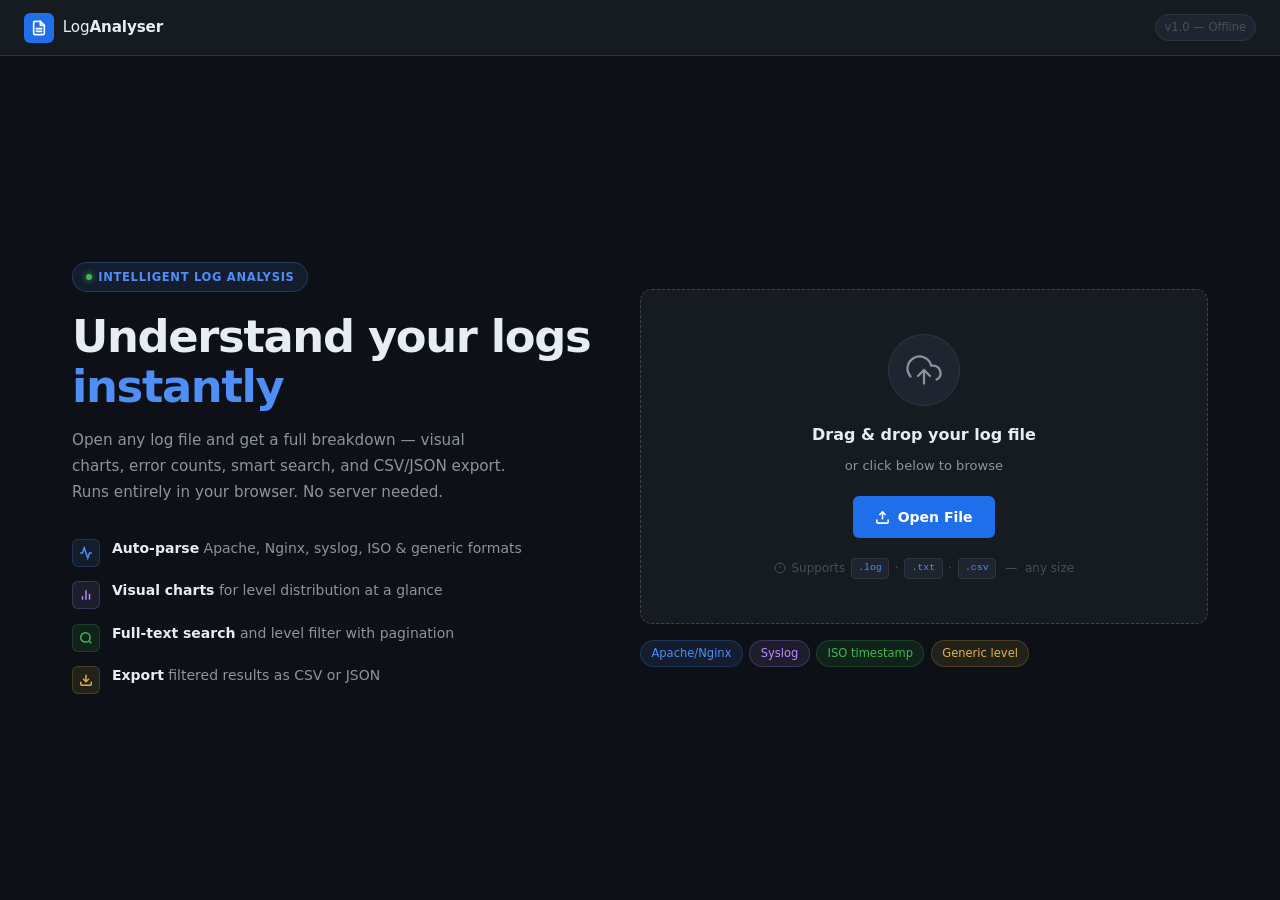
<file: LogAnalyser.html>
<!DOCTYPE html>
<html lang="en">
<head>
<meta charset="UTF-8"/>
<meta name="viewport" content="width=device-width,initial-scale=1.0"/>
<title>LogAnalyser</title>
<style>
*,*::before,*::after{box-sizing:border-box;margin:0;padding:0}
html{scroll-behavior:smooth}
body{font-family:-apple-system,BlinkMacSystemFont,"Segoe UI",system-ui,sans-serif;background:#0d1117;color:#e6edf3;min-height:100vh;font-size:14px;line-height:1.6;-webkit-font-smoothing:antialiased}
a{color:#4f8ef7;text-decoration:none}
code{font-family:"Consolas","Courier New",monospace;font-size:.82em;background:#1e2530;border:1px solid #30363d;color:#4f8ef7;padding:.1rem .4rem;border-radius:4px}
.hidden{display:none!important}

/* Navbar */
.navbar{height:56px;background:#161b22;border-bottom:1px solid #30363d;position:sticky;top:0;z-index:100}
.navbar-inner{max-width:1280px;margin:0 auto;height:100%;padding:0 1.5rem;display:flex;align-items:center;gap:1rem}
.brand{display:flex;align-items:center;gap:.55rem;text-decoration:none}
.brand-icon{width:30px;height:30px;background:#1f6feb;border-radius:6px;display:flex;align-items:center;justify-content:center;color:#fff;flex-shrink:0}
.brand-name{font-size:.95rem;color:#e6edf3;letter-spacing:-.01em}
.brand-name strong{font-weight:700}
.nav-tag{font-size:.72rem;color:#484f58;background:#1e2530;border:1px solid #30363d;padding:.18rem .55rem;border-radius:99px;margin-left:auto}

/* Upload Page */
.upload-page{min-height:calc(100vh - 56px);display:grid;grid-template-columns:1fr 1fr;gap:0;max-width:1200px;margin:0 auto;padding:4rem 2rem;align-items:center}
@media(max-width:860px){.upload-page{grid-template-columns:1fr;padding:2.5rem 1.25rem;gap:2.5rem}}
.hero-col{padding-right:3rem}
@media(max-width:860px){.hero-col{padding-right:0}}
.hero-badge{display:inline-flex;align-items:center;gap:.4rem;font-size:.72rem;font-weight:600;text-transform:uppercase;letter-spacing:.06em;color:#4f8ef7;background:rgba(79,142,247,.1);border:1px solid rgba(79,142,247,.25);padding:.3rem .8rem;border-radius:99px;margin-bottom:1.25rem}
.live-dot{width:6px;height:6px;border-radius:50%;background:#3fb950;box-shadow:0 0 6px #3fb950;animation:blink 2s ease-in-out infinite}
@keyframes blink{0%,100%{opacity:1}50%{opacity:.35}}
.hero-title{font-size:clamp(1.9rem,3.5vw,2.8rem);font-weight:800;line-height:1.12;letter-spacing:-.03em;margin-bottom:1rem}
.hero-highlight{color:#4f8ef7}
.hero-desc{font-size:.95rem;color:#8b949e;line-height:1.7;margin-bottom:2rem;max-width:440px}
.feature-list{list-style:none;display:flex;flex-direction:column;gap:.85rem}
.feature-list li{display:flex;align-items:flex-start;gap:.75rem;font-size:.875rem;color:#8b949e;line-height:1.5}
.feature-list li strong{color:#e6edf3;font-weight:600}
.feat-icon{width:28px;height:28px;border-radius:6px;display:flex;align-items:center;justify-content:center;flex-shrink:0;margin-top:.05rem}
.feat-blue{background:rgba(79,142,247,.1);color:#4f8ef7;border:1px solid rgba(79,142,247,.2)}
.feat-purple{background:rgba(188,140,255,.1);color:#bc8cff;border:1px solid rgba(188,140,255,.2)}
.feat-green{background:rgba(63,185,80,.1);color:#3fb950;border:1px solid rgba(63,185,80,.2)}
.feat-amber{background:rgba(227,179,65,.1);color:#e3b341;border:1px solid rgba(227,179,65,.2)}
.upload-col{display:flex;flex-direction:column;gap:1rem}
.upload-card{background:#161b22;border:1.5px dashed #3d444d;border-radius:12px;overflow:hidden;transition:border-color .2s,background .2s;cursor:pointer}
.upload-card.dragover{border-color:#4f8ef7;background:rgba(79,142,247,.04)}
.dropzone-body{padding:2.75rem 2rem;display:flex;flex-direction:column;align-items:center;text-align:center;gap:.5rem}
.dz-icon{width:72px;height:72px;border-radius:50%;background:#1e2530;border:1px solid #30363d;display:flex;align-items:center;justify-content:center;color:#8b949e;margin-bottom:.5rem;transition:color .2s,border-color .2s}
.upload-card.dragover .dz-icon{color:#4f8ef7;border-color:rgba(79,142,247,.4)}
.dz-title{font-size:1rem;font-weight:600;color:#e6edf3}
.dz-sub{font-size:.82rem;color:#8b949e;margin-bottom:.75rem}
.btn-browse{display:inline-flex;align-items:center;gap:.45rem;background:#1f6feb;color:#fff;padding:.6rem 1.4rem;border-radius:6px;border:none;cursor:pointer;font-family:inherit;font-size:.875rem;font-weight:600;transition:background .15s,transform .1s;margin-bottom:.75rem}
.btn-browse:hover{background:#388bfd;transform:translateY(-1px)}
.dz-hint{display:flex;align-items:center;gap:.35rem;font-size:.75rem;color:#484f58}
.upload-progress{padding:1.5rem 2rem;border-top:1px solid #30363d;background:#1e2530}
.up-filename{font-size:.82rem;font-weight:500;color:#8b949e;margin-bottom:.65rem;overflow:hidden;text-overflow:ellipsis;white-space:nowrap}
.progress-track{height:6px;background:#0d1117;border-radius:99px;overflow:hidden;margin-bottom:.5rem}
.progress-fill{height:100%;width:0%;background:linear-gradient(90deg,#1f6feb,#4f8ef7);border-radius:99px;transition:width .25s ease}
.up-meta{display:flex;justify-content:space-between;font-size:.75rem;color:#484f58}
.toast{display:flex;align-items:center;gap:.5rem;padding:.75rem 1rem;border-radius:8px;font-size:.85rem;font-weight:500;border:1px solid}
.toast.success{background:rgba(63,185,80,.1);color:#3fb950;border-color:rgba(63,185,80,.2)}
.toast.error{background:rgba(248,81,73,.1);color:#f85149;border-color:rgba(248,81,73,.2)}
.format-chips{display:flex;flex-wrap:wrap;gap:.4rem}
.chip{font-size:.72rem;font-weight:500;padding:.22rem .65rem;border-radius:99px;border:1px solid}
.chip-blue{background:rgba(79,142,247,.1);color:#4f8ef7;border-color:rgba(79,142,247,.2)}
.chip-purple{background:rgba(188,140,255,.1);color:#bc8cff;border-color:rgba(188,140,255,.2)}
.chip-green{background:rgba(63,185,80,.1);color:#3fb950;border-color:rgba(63,185,80,.2)}
.chip-amber{background:rgba(227,179,65,.1);color:#e3b341;border-color:rgba(227,179,65,.2)}

/* Dashboard */
.dash-layout{max-width:1280px;margin:0 auto;padding:1.75rem 1.5rem 3rem;display:flex;flex-direction:column;gap:1.75rem}
.summary-bar{display:grid;grid-template-columns:repeat(auto-fill,minmax(150px,1fr));gap:.75rem}
.sbar-card{background:#161b22;border:1px solid #30363d;border-radius:8px;padding:1rem 1.1rem;display:flex;align-items:center;gap:.75rem;position:relative;overflow:hidden;transition:border-color .15s}
.sbar-card::after{content:"";position:absolute;bottom:0;left:0;right:0;height:2px}
.sbar-total::after{background:#4f8ef7}.sbar-err::after{background:#f85149}.sbar-warn::after{background:#e3b341}.sbar-crit::after{background:#ff7b72}.sbar-info::after{background:#4f8ef7}.sbar-dbg::after{background:#bc8cff}
.sbar-icon{width:36px;height:36px;border-radius:6px;display:flex;align-items:center;justify-content:center;flex-shrink:0}
.sbar-total .sbar-icon{background:rgba(79,142,247,.1);color:#4f8ef7}.sbar-err .sbar-icon{background:rgba(248,81,73,.1);color:#f85149}.sbar-warn .sbar-icon{background:rgba(227,179,65,.1);color:#e3b341}.sbar-crit .sbar-icon{background:rgba(255,123,114,.1);color:#ff7b72}.sbar-info .sbar-icon{background:rgba(79,142,247,.1);color:#4f8ef7}.sbar-dbg .sbar-icon{background:rgba(188,140,255,.1);color:#bc8cff}
.sbar-label{font-size:.68rem;font-weight:600;text-transform:uppercase;letter-spacing:.06em;color:#8b949e}
.sbar-value{font-size:1.5rem;font-weight:700;letter-spacing:-.03em;line-height:1.1}
.sbar-err .sbar-value{color:#f85149}.sbar-warn .sbar-value{color:#e3b341}.sbar-crit .sbar-value{color:#ff7b72}.sbar-dbg .sbar-value{color:#bc8cff}
.sbar-pct{margin-left:auto;font-size:.72rem;font-weight:600;color:#484f58;align-self:flex-start}
.section-head{display:flex;align-items:center;justify-content:space-between;margin-bottom:.85rem}
.section-title{font-size:.8rem;font-weight:700;text-transform:uppercase;letter-spacing:.08em;color:#8b949e}
.charts-grid{display:grid;grid-template-columns:1fr 1fr;gap:.75rem}
@media(max-width:720px){.charts-grid{grid-template-columns:1fr}}
.chart-card{background:#161b22;border:1px solid #30363d;border-radius:8px;padding:1.25rem}
.chart-card-head{margin-bottom:1rem}
.chart-card-title{font-size:.85rem;font-weight:600}
.chart-card-sub{font-size:.74rem;color:#484f58;margin-top:.1rem}
.chart-body canvas{max-height:200px}
.entries-section{background:#161b22;border:1px solid #30363d;border-radius:8px;overflow:hidden}
.entries-section>*{padding-left:1.25rem;padding-right:1.25rem}
.entries-head{padding-top:1rem;padding-bottom:1rem;border-bottom:1px solid #30363d}
.head-left{display:flex;align-items:center;gap:.75rem}
.head-right{display:flex;align-items:center;gap:.4rem}
.entries-count{font-size:.75rem;color:#484f58;background:#1e2530;border:1px solid #30363d;padding:.18rem .55rem;border-radius:99px}
.btn-export-sm{display:inline-flex;align-items:center;gap:.3rem;font-size:.78rem;font-weight:500;color:#8b949e;background:#1e2530;border:1px solid #30363d;padding:.35rem .75rem;border-radius:6px;cursor:pointer;font-family:inherit;transition:color .12s,border-color .12s}
.btn-export-sm:hover{color:#e6edf3;border-color:#3d444d}
.filter-bar{display:flex;flex-wrap:wrap;gap:.6rem;align-items:center;padding-top:.85rem;padding-bottom:.85rem;border-bottom:1px solid #30363d}
.search-field{position:relative;flex:1 1 260px}
.search-ico{position:absolute;left:.75rem;top:50%;transform:translateY(-50%);color:#484f58;pointer-events:none}
.search-field input{width:100%;padding:.52rem .9rem .52rem 2.25rem;background:#1e2530;border:1px solid #30363d;border-radius:6px;color:#e6edf3;font-family:inherit;font-size:.875rem;outline:none;transition:border-color .15s}
.search-field input:focus{border-color:#1f6feb}
.search-field input::placeholder{color:#484f58}
.clear-btn{position:absolute;right:.65rem;top:50%;transform:translateY(-50%);background:none;border:none;cursor:pointer;color:#484f58;font-size:.8rem;padding:.2rem;line-height:1;transition:color .12s}
.clear-btn:hover{color:#e6edf3}
.filter-controls{display:flex;align-items:center;gap:.5rem;flex-wrap:wrap}
.filter-controls select{padding:.5rem .8rem;background:#1e2530;border:1px solid #30363d;border-radius:6px;color:#e6edf3;font-family:inherit;font-size:.85rem;outline:none;cursor:pointer;transition:border-color .15s}
.filter-controls select:focus{border-color:#1f6feb}
.btn-primary{display:inline-flex;align-items:center;gap:.4rem;background:#1f6feb;color:#fff;padding:.5rem 1.1rem;border-radius:6px;border:none;cursor:pointer;font-family:inherit;font-size:.85rem;font-weight:600;transition:background .15s;white-space:nowrap}
.btn-primary:hover{background:#388bfd}
.active-filters{display:flex;flex-wrap:wrap;gap:.4rem;padding-top:.6rem;padding-bottom:.6rem;border-bottom:1px solid #30363d}
.filter-tag{display:inline-flex;align-items:center;gap:.35rem;font-size:.75rem;font-weight:500;color:#4f8ef7;background:rgba(79,142,247,.1);border:1px solid rgba(79,142,247,.2);padding:.22rem .65rem;border-radius:99px}
.filter-tag button{background:none;border:none;cursor:pointer;color:#4f8ef7;font-size:.7rem;padding:0;line-height:1}
.table-container{overflow-x:auto;padding:0}
.log-table{width:100%;border-collapse:collapse;font-size:.83rem}
.col-line{width:52px}.col-time{width:172px}.col-lvl{width:100px}
.log-table thead th{background:#0d1117;padding:.65rem 1.25rem;text-align:left;font-size:.68rem;font-weight:600;text-transform:uppercase;letter-spacing:.07em;color:#484f58;border-bottom:1px solid #30363d;white-space:nowrap;user-select:none}
.log-table tbody tr{border-bottom:1px solid rgba(48,54,61,.6);transition:background .08s}
.log-table tbody tr:hover{background:rgba(255,255,255,.025)}
.log-table tbody tr:last-child{border-bottom:none}
.log-table tbody td{padding:.6rem 1.25rem;vertical-align:middle;color:#e6edf3}
.td-line{font-size:.72rem;color:#484f58;font-variant-numeric:tabular-nums}
.td-time{font-size:.74rem;color:#8b949e;font-family:"Consolas","Courier New",monospace;white-space:nowrap}
.td-msg{color:#e6edf3;word-break:break-word;max-width:660px;line-height:1.45}
.badge{display:inline-block;padding:.18rem .55rem;border-radius:4px;font-size:.67rem;font-weight:700;text-transform:uppercase;letter-spacing:.05em;border:1px solid}
.b-err{background:rgba(248,81,73,.1);color:#f85149;border-color:rgba(248,81,73,.2)}
.b-warn{background:rgba(227,179,65,.1);color:#e3b341;border-color:rgba(227,179,65,.2)}
.b-crit{background:rgba(255,123,114,.1);color:#ff7b72;border-color:rgba(255,123,114,.2)}
.b-info{background:rgba(79,142,247,.1);color:#4f8ef7;border-color:rgba(79,142,247,.2)}
.b-dbg{background:rgba(188,140,255,.1);color:#bc8cff;border-color:rgba(188,140,255,.2)}
.b-unk{background:#1e2530;color:#484f58;border-color:#30363d}
.table-state{text-align:center;padding:3rem 1rem;color:#8b949e}
.spinner-wrap{display:flex;flex-direction:column;align-items:center;gap:.65rem;font-size:.85rem;color:#8b949e}
.spinner{width:22px;height:22px;border:2px solid #3d444d;border-top-color:#4f8ef7;border-radius:50%;animation:spin .65s linear infinite}
@keyframes spin{to{transform:rotate(360deg)}}
.pagination-row{display:flex;align-items:center;justify-content:space-between;flex-wrap:wrap;gap:.75rem;padding:.85rem 1.25rem;border-top:1px solid #30363d}
.page-info{font-size:.78rem;color:#484f58}
.page-btns{display:flex;gap:.3rem;flex-wrap:wrap}
.page-btns button{min-width:32px;height:32px;padding:0 .5rem;background:#1e2530;border:1px solid #30363d;border-radius:6px;color:#8b949e;font-family:inherit;font-size:.8rem;cursor:pointer;transition:all .12s;display:flex;align-items:center;justify-content:center}
.page-btns button.active{background:#1f6feb;border-color:#1f6feb;color:#fff;font-weight:600}
.page-btns button:hover:not(.active){border-color:#3d444d;color:#e6edf3}
.page-btns button:disabled{opacity:.35;cursor:default}
@media(max-width:600px){.dash-layout{padding:1.25rem .75rem 2rem}.navbar-inner{padding:0 .75rem}.summary-bar{grid-template-columns:repeat(3,1fr)}.filter-controls{width:100%}.btn-primary{flex:1;justify-content:center}.head-right{display:none}.pagination-row{justify-content:center}.page-info{width:100%;text-align:center}}

/* Nav back button */
.btn-ghost{display:inline-flex;align-items:center;gap:.35rem;font-size:.8rem;font-weight:500;color:#8b949e;background:transparent;border:1px solid #30363d;padding:.38rem .85rem;border-radius:6px;cursor:pointer;transition:color .15s,border-color .15s,background .15s;text-decoration:none}
.btn-ghost:hover{color:#e6edf3;border-color:#3d444d;background:#1e2530}
.nav-file-info{display:flex;align-items:center;gap:.5rem;font-size:.8rem;color:#8b949e;margin-left:1rem;overflow:hidden}
.nav-fname{max-width:220px;overflow:hidden;text-overflow:ellipsis;white-space:nowrap}
.nav-stat-pill{font-size:.7rem;background:#1e2530;border:1px solid #30363d;color:#484f58;padding:.15rem .5rem;border-radius:99px;flex-shrink:0}
.nav-actions{margin-left:auto}
</style>
</head>
<body>

<!-- ═══════════ UPLOAD PAGE ═══════════ -->
<div id="uploadPage">
  <header class="navbar">
    <div class="navbar-inner">
      <a href="#" class="brand">
        <div class="brand-icon">
          <svg width="16" height="16" viewBox="0 0 24 24" fill="none" stroke="currentColor" stroke-width="2.5" stroke-linecap="round" stroke-linejoin="round"><path d="M14 2H6a2 2 0 0 0-2 2v16a2 2 0 0 0 2 2h12a2 2 0 0 0 2-2V8z"/><polyline points="14 2 14 8 20 8"/><line x1="8" y1="13" x2="16" y2="13"/><line x1="8" y1="17" x2="16" y2="17"/></svg>
        </div>
        <span class="brand-name">Log<strong>Analyser</strong></span>
      </a>
      <span class="nav-tag">v1.0 — Offline</span>
    </div>
  </header>

  <main class="upload-page">
    <div class="hero-col">
      <div class="hero-badge"><span class="live-dot"></span>Intelligent Log Analysis</div>
      <h1 class="hero-title">Understand your logs<br/><span class="hero-highlight">instantly</span></h1>
      <p class="hero-desc">Open any log file and get a full breakdown — visual charts, error counts, smart search, and CSV/JSON export. Runs entirely in your browser. No server needed.</p>
      <ul class="feature-list">
        <li><span class="feat-icon feat-blue"><svg width="14" height="14" viewBox="0 0 24 24" fill="none" stroke="currentColor" stroke-width="2.5"><polyline points="22 12 18 12 15 21 9 3 6 12 2 12"/></svg></span><div><strong>Auto-parse</strong> Apache, Nginx, syslog, ISO &amp; generic formats</div></li>
        <li><span class="feat-icon feat-purple"><svg width="14" height="14" viewBox="0 0 24 24" fill="none" stroke="currentColor" stroke-width="2.5"><line x1="18" y1="20" x2="18" y2="10"/><line x1="12" y1="20" x2="12" y2="4"/><line x1="6" y1="20" x2="6" y2="14"/></svg></span><div><strong>Visual charts</strong> for level distribution at a glance</div></li>
        <li><span class="feat-icon feat-green"><svg width="14" height="14" viewBox="0 0 24 24" fill="none" stroke="currentColor" stroke-width="2.5"><circle cx="11" cy="11" r="8"/><line x1="21" y1="21" x2="16.65" y2="16.65"/></svg></span><div><strong>Full-text search</strong> and level filter with pagination</div></li>
        <li><span class="feat-icon feat-amber"><svg width="14" height="14" viewBox="0 0 24 24" fill="none" stroke="currentColor" stroke-width="2.5"><path d="M21 15v4a2 2 0 0 1-2 2H5a2 2 0 0 1-2-2v-4"/><polyline points="7 10 12 15 17 10"/><line x1="12" y1="15" x2="12" y2="3"/></svg></span><div><strong>Export</strong> filtered results as CSV or JSON</div></li>
      </ul>
    </div>

    <div class="upload-col">
      <div class="upload-card" id="dropzone">
        <div class="dropzone-body" id="dropzoneBody">
          <div class="dz-icon">
            <svg width="36" height="36" viewBox="0 0 24 24" fill="none" stroke="currentColor" stroke-width="1.5" stroke-linecap="round" stroke-linejoin="round"><polyline points="16 16 12 12 8 16"/><line x1="12" y1="12" x2="12" y2="21"/><path d="M20.39 18.39A5 5 0 0 0 18 9h-1.26A8 8 0 1 0 3 16.3"/></svg>
          </div>
          <p class="dz-title">Drag &amp; drop your log file</p>
          <p class="dz-sub">or click below to browse</p>
          <label class="btn-browse" for="fileInput">
            <svg width="15" height="15" viewBox="0 0 24 24" fill="none" stroke="currentColor" stroke-width="2.5"><path d="M21 15v4a2 2 0 0 1-2 2H5a2 2 0 0 1-2-2v-4"/><polyline points="17 8 12 3 7 8"/><line x1="12" y1="3" x2="12" y2="15"/></svg>
            Open File
          </label>
          <input type="file" id="fileInput" accept=".log,.txt,.csv" hidden/>
          <p class="dz-hint">
            <svg width="12" height="12" viewBox="0 0 24 24" fill="none" stroke="currentColor" stroke-width="2"><circle cx="12" cy="12" r="10"/><line x1="12" y1="8" x2="12" y2="12"/><line x1="12" y1="16" x2="12.01" y2="16"/></svg>
            Supports <code>.log</code> &middot; <code>.txt</code> &middot; <code>.csv</code> &nbsp;&mdash;&nbsp; any size
          </p>
        </div>
        <div class="upload-progress hidden" id="progressPanel">
          <div class="up-filename" id="upFilename"></div>
          <div class="progress-track"><div class="progress-fill" id="progressFill"></div></div>
          <div class="up-meta"><span id="progressLabel">Parsing…</span><span id="progressPct">0%</span></div>
        </div>
      </div>
      <div class="toast hidden" id="statusToast"></div>
      <div class="format-chips">
        <span class="chip chip-blue">Apache/Nginx</span>
        <span class="chip chip-purple">Syslog</span>
        <span class="chip chip-green">ISO timestamp</span>
        <span class="chip chip-amber">Generic level</span>
      </div>
    </div>
  </main>
</div>

<!-- ═══════════ DASHBOARD PAGE ═══════════ -->
<div id="dashPage" class="hidden">
  <header class="navbar">
    <div class="navbar-inner">
      <a href="#" class="brand" id="backBrand">
        <div class="brand-icon">
          <svg width="16" height="16" viewBox="0 0 24 24" fill="none" stroke="currentColor" stroke-width="2.5" stroke-linecap="round" stroke-linejoin="round"><path d="M14 2H6a2 2 0 0 0-2 2v16a2 2 0 0 0 2 2h12a2 2 0 0 0 2-2V8z"/><polyline points="14 2 14 8 20 8"/><line x1="8" y1="13" x2="16" y2="13"/><line x1="8" y1="17" x2="16" y2="17"/></svg>
        </div>
        <span class="brand-name">Log<strong>Analyser</strong></span>
      </a>
      <div class="nav-file-info">
        <svg width="13" height="13" viewBox="0 0 24 24" fill="none" stroke="currentColor" stroke-width="2.5"><path d="M14 2H6a2 2 0 0 0-2 2v16a2 2 0 0 0 2 2h12a2 2 0 0 0 2-2V8z"/><polyline points="14 2 14 8 20 8"/></svg>
        <span class="nav-fname" id="navFname"></span>
        <span class="nav-stat-pill" id="navTotal"></span>
      </div>
      <div class="nav-actions">
        <button class="btn-ghost" id="btnNewFile">
          <svg width="13" height="13" viewBox="0 0 24 24" fill="none" stroke="currentColor" stroke-width="2.5"><line x1="19" y1="12" x2="5" y2="12"/><polyline points="12 19 5 12 12 5"/></svg>
          New File
        </button>
      </div>
    </div>
  </header>

  <div class="dash-layout">
    <!-- Summary -->
    <div class="summary-bar" id="summaryBar"></div>

    <!-- Charts -->
    <div>
      <div class="section-head"><div class="section-title">Level Distribution</div></div>
      <div class="charts-grid">
        <div class="chart-card"><div class="chart-card-head"><div class="chart-card-title">By Type</div><div class="chart-card-sub">Proportion of each log level</div></div><div class="chart-body"><canvas id="pieChart"></canvas></div></div>
        <div class="chart-card"><div class="chart-card-head"><div class="chart-card-title">Count Comparison</div><div class="chart-card-sub">Absolute count per level</div></div><div class="chart-body"><canvas id="barChart"></canvas></div></div>
      </div>
    </div>

    <!-- Entries -->
    <div class="entries-section">
      <div class="entries-head section-head">
        <div class="head-left">
          <div class="section-title">Log Entries</div>
          <div class="entries-count" id="entriesCount"></div>
        </div>
        <div class="head-right">
          <button class="btn-export-sm" id="exportCsv">
            <svg width="13" height="13" viewBox="0 0 24 24" fill="none" stroke="currentColor" stroke-width="2.5"><path d="M21 15v4a2 2 0 0 1-2 2H5a2 2 0 0 1-2-2v-4"/><polyline points="7 10 12 15 17 10"/><line x1="12" y1="15" x2="12" y2="3"/></svg>CSV
          </button>
          <button class="btn-export-sm" id="exportJson">
            <svg width="13" height="13" viewBox="0 0 24 24" fill="none" stroke="currentColor" stroke-width="2.5"><path d="M21 15v4a2 2 0 0 1-2 2H5a2 2 0 0 1-2-2v-4"/><polyline points="7 10 12 15 17 10"/><line x1="12" y1="15" x2="12" y2="3"/></svg>JSON
          </button>
        </div>
      </div>
      <div class="filter-bar">
        <div class="search-field">
          <svg class="search-ico" width="15" height="15" viewBox="0 0 24 24" fill="none" stroke="currentColor" stroke-width="2.5"><circle cx="11" cy="11" r="8"/><line x1="21" y1="21" x2="16.65" y2="16.65"/></svg>
          <input type="text" id="searchInput" placeholder="Search log messages, IPs, timestamps…"/>
          <button class="clear-btn hidden" id="clearSearch">&#x2715;</button>
        </div>
        <div class="filter-controls">
          <select id="levelFilter">
            <option value="">All Levels</option>
            <option value="ERROR">ERROR</option>
            <option value="WARNING">WARNING</option>
            <option value="CRITICAL">CRITICAL</option>
            <option value="INFO">INFO</option>
            <option value="DEBUG">DEBUG</option>
          </select>
          <button class="btn-primary" id="searchBtn">Search</button>
        </div>
      </div>
      <div class="active-filters hidden" id="activeFilters"></div>
      <div class="table-container">
        <table class="log-table">
          <thead><tr><th class="col-line">#</th><th class="col-time">Timestamp</th><th class="col-lvl">Level</th><th class="col-msg">Message</th></tr></thead>
          <tbody id="logBody"><tr><td colspan="4" class="table-state"><div class="spinner-wrap"><div class="spinner"></div><span>Loading…</span></div></td></tr></tbody>
        </table>
      </div>
      <div class="pagination-row" id="paginationRow">
        <div class="page-info" id="pageInfo"></div>
        <div class="page-btns" id="pagination"></div>
      </div>
    </div>
  </div>
</div>

<script>
/*!
 * Chart.js v4.1.1
 * https://www.chartjs.org
 * (c) 2022 Chart.js Contributors
 * Released under the MIT License
 */
!function(t,e){"object"==typeof exports&&"undefined"!=typeof module?module.exports=e():"function"==typeof define&&define.amd?define(e):(t="undefined"!=typeof globalThis?globalThis:t||self).Chart=e()}(this,(function(){"use strict";var t=Object.freeze({__proto__:null,get Colors(){return Ho},get Decimation(){return Yo},get Filler(){return la},get Legend(){return ua},get SubTitle(){return ma},get Title(){return ga},get Tooltip(){return Ta}});function e(){}const i=(()=>{let t=0;return()=>t++})();function s(t){return null==t}function n(t){if(Array.isArray&&Array.isArray(t))return!0;const e=Object.prototype.toString.call(t);return"[object"===e.slice(0,7)&&"Array]"===e.slice(-6)}function o(t){return null!==t&&"[object Object]"===Object.prototype.toString.call(t)}function a(t){return("number"==typeof t||t instanceof Number)&&isFinite(+t)}function r(t,e){return a(t)?t:e}function l(t,e){return void 0===t?e:t}const h=(t,e)=>"string"==typeof t&&t.endsWith("%")?parseFloat(t)/100:+t/e,c=(t,e)=>"string"==typeof t&&t.endsWith("%")?parseFloat(t)/100*e:+t;function d(t,e,i){if(t&&"function"==typeof t.call)return t.apply(i,e)}function u(t,e,i,s){let a,r,l;if(n(t))if(r=t.length,s)for(a=r-1;a>=0;a--)e.call(i,t[a],a);else for(a=0;a<r;a++)e.call(i,t[a],a);else if(o(t))for(l=Object.keys(t),r=l.length,a=0;a<r;a++)e.call(i,t[l[a]],l[a])}function f(t,e){let i,s,n,o;if(!t||!e||t.length!==e.length)return!1;for(i=0,s=t.length;i<s;++i)if(n=t[i],o=e[i],n.datasetIndex!==o.datasetIndex||n.index!==o.index)return!1;return!0}function g(t){if(n(t))return t.map(g);if(o(t)){const e=Object.create(null),i=Object.keys(t),s=i.length;let n=0;for(;n<s;++n)e[i[n]]=g(t[i[n]]);return e}return t}function p(t){return-1===["__proto__","prototype","constructor"].indexOf(t)}function m(t,e,i,s){if(!p(t))return;const n=e[t],a=i[t];o(n)&&o(a)?b(n,a,s):e[t]=g(a)}function b(t,e,i){const s=n(e)?e:[e],a=s.length;if(!o(t))return t;const r=(i=i||{}).merger||m;let l;for(let e=0;e<a;++e){if(l=s[e],!o(l))continue;const n=Object.keys(l);for(let e=0,s=n.length;e<s;++e)r(n[e],t,l,i)}return t}function x(t,e){return b(t,e,{merger:_})}function _(t,e,i){if(!p(t))return;const s=e[t],n=i[t];o(s)&&o(n)?x(s,n):Object.prototype.hasOwnProperty.call(e,t)||(e[t]=g(n))}const y={"":t=>t,x:t=>t.x,y:t=>t.y};function v(t){const e=t.split("."),i=[];let s="";for(const t of e)s+=t,s.endsWith("\\")?s=s.slice(0,-1)+".":(i.push(s),s="");return i}function M(t,e){const i=y[e]||(y[e]=function(t){const e=v(t);return t=>{for(const i of e){if(""===i)break;t=t&&t[i]}return t}}(e));return i(t)}function w(t){return t.charAt(0).toUpperCase()+t.slice(1)}const k=t=>void 0!==t,S=t=>"function"==typeof t,P=(t,e)=>{if(t.size!==e.size)return!1;for(const i of t)if(!e.has(i))return!1;return!0};function D(t){return"mouseup"===t.type||"click"===t.type||"contextmenu"===t.type}const C=Math.PI,O=2*C,A=O+C,T=Number.POSITIVE_INFINITY,L=C/180,E=C/2,R=C/4,I=2*C/3,z=Math.log10,F=Math.sign;function V(t,e,i){return Math.abs(t-e)<i}function B(t){const e=Math.round(t);t=V(t,e,t/1e3)?e:t;const i=Math.pow(10,Math.floor(z(t))),s=t/i;return(s<=1?1:s<=2?2:s<=5?5:10)*i}function N(t){const e=[],i=Math.sqrt(t);let s;for(s=1;s<i;s++)t%s==0&&(e.push(s),e.push(t/s));return i===(0|i)&&e.push(i),e.sort(((t,e)=>t-e)).pop(),e}function W(t){return!isNaN(parseFloat(t))&&isFinite(t)}function H(t,e){const i=Math.round(t);return i-e<=t&&i+e>=t}function j(t,e,i){let s,n,o;for(s=0,n=t.length;s<n;s++)o=t[s][i],isNaN(o)||(e.min=Math.min(e.min,o),e.max=Math.max(e.max,o))}function $(t){return t*(C/180)}function Y(t){return t*(180/C)}function U(t){if(!a(t))return;let e=1,i=0;for(;Math.round(t*e)/e!==t;)e*=10,i++;return i}function X(t,e){const i=e.x-t.x,s=e.y-t.y,n=Math.sqrt(i*i+s*s);let o=Math.atan2(s,i);return o<-.5*C&&(o+=O),{angle:o,distance:n}}function q(t,e){return Math.sqrt(Math.pow(e.x-t.x,2)+Math.pow(e.y-t.y,2))}function K(t,e){return(t-e+A)%O-C}function G(t){return(t%O+O)%O}function Z(t,e,i,s){const n=G(t),o=G(e),a=G(i),r=G(o-n),l=G(a-n),h=G(n-o),c=G(n-a);return n===o||n===a||s&&o===a||r>l&&h<c}function J(t,e,i){return Math.max(e,Math.min(i,t))}function Q(t){return J(t,-32768,32767)}function tt(t,e,i,s=1e-6){return t>=Math.min(e,i)-s&&t<=Math.max(e,i)+s}function et(t,e,i){i=i||(i=>t[i]<e);let s,n=t.length-1,o=0;for(;n-o>1;)s=o+n>>1,i(s)?o=s:n=s;return{lo:o,hi:n}}const it=(t,e,i,s)=>et(t,i,s?s=>{const n=t[s][e];return n<i||n===i&&t[s+1][e]===i}:s=>t[s][e]<i),st=(t,e,i)=>et(t,i,(s=>t[s][e]>=i));function nt(t,e,i){let s=0,n=t.length;for(;s<n&&t[s]<e;)s++;for(;n>s&&t[n-1]>i;)n--;return s>0||n<t.length?t.slice(s,n):t}const ot=["push","pop","shift","splice","unshift"];function at(t,e){t._chartjs?t._chartjs.listeners.push(e):(Object.defineProperty(t,"_chartjs",{configurable:!0,enumerable:!1,value:{listeners:[e]}}),ot.forEach((e=>{const i="_onData"+w(e),s=t[e];Object.defineProperty(t,e,{configurable:!0,enumerable:!1,value(...e){const n=s.apply(this,e);return t._chartjs.listeners.forEach((t=>{"function"==typeof t[i]&&t[i](...e)})),n}})})))}function rt(t,e){const i=t._chartjs;if(!i)return;const s=i.listeners,n=s.indexOf(e);-1!==n&&s.splice(n,1),s.length>0||(ot.forEach((e=>{delete t[e]})),delete t._chartjs)}function lt(t){const e=new Set;let i,s;for(i=0,s=t.length;i<s;++i)e.add(t[i]);return e.size===s?t:Array.from(e)}const ht="undefined"==typeof window?function(t){return t()}:window.requestAnimationFrame;function ct(t,e){let i=[],s=!1;return function(...n){i=n,s||(s=!0,ht.call(window,(()=>{s=!1,t.apply(e,i)})))}}function dt(t,e){let i;return function(...s){return e?(clearTimeout(i),i=setTimeout(t,e,s)):t.apply(this,s),e}}const ut=t=>"start"===t?"left":"end"===t?"right":"center",ft=(t,e,i)=>"start"===t?e:"end"===t?i:(e+i)/2,gt=(t,e,i,s)=>t===(s?"left":"right")?i:"center"===t?(e+i)/2:e;function pt(t,e,i){const s=e.length;let n=0,o=s;if(t._sorted){const{iScale:a,_parsed:r}=t,l=a.axis,{min:h,max:c,minDefined:d,maxDefined:u}=a.getUserBounds();d&&(n=J(Math.min(it(r,a.axis,h).lo,i?s:it(e,l,a.getPixelForValue(h)).lo),0,s-1)),o=u?J(Math.max(it(r,a.axis,c,!0).hi+1,i?0:it(e,l,a.getPixelForValue(c),!0).hi+1),n,s)-n:s-n}return{start:n,count:o}}function mt(t){const{xScale:e,yScale:i,_scaleRanges:s}=t,n={xmin:e.min,xmax:e.max,ymin:i.min,ymax:i.max};if(!s)return t._scaleRanges=n,!0;const o=s.xmin!==e.min||s.xmax!==e.max||s.ymin!==i.min||s.ymax!==i.max;return Object.assign(s,n),o}class bt{constructor(){this._request=null,this._charts=new Map,this._running=!1,this._lastDate=void 0}_notify(t,e,i,s){const n=e.listeners[s],o=e.duration;n.forEach((s=>s({chart:t,initial:e.initial,numSteps:o,currentStep:Math.min(i-e.start,o)})))}_refresh(){this._request||(this._running=!0,this._request=ht.call(window,(()=>{this._update(),this._request=null,this._running&&this._refresh()})))}_update(t=Date.now()){let e=0;this._charts.forEach(((i,s)=>{if(!i.running||!i.items.length)return;const n=i.items;let o,a=n.length-1,r=!1;for(;a>=0;--a)o=n[a],o._active?(o._total>i.duration&&(i.duration=o._total),o.tick(t),r=!0):(n[a]=n[n.length-1],n.pop());r&&(s.draw(),this._notify(s,i,t,"progress")),n.length||(i.running=!1,this._notify(s,i,t,"complete"),i.initial=!1),e+=n.length})),this._lastDate=t,0===e&&(this._running=!1)}_getAnims(t){const e=this._charts;let i=e.get(t);return i||(i={running:!1,initial:!0,items:[],listeners:{complete:[],progress:[]}},e.set(t,i)),i}listen(t,e,i){this._getAnims(t).listeners[e].push(i)}add(t,e){e&&e.length&&this._getAnims(t).items.push(...e)}has(t){return this._getAnims(t).items.length>0}start(t){const e=this._charts.get(t);e&&(e.running=!0,e.start=Date.now(),e.duration=e.items.reduce(((t,e)=>Math.max(t,e._duration)),0),this._refresh())}running(t){if(!this._running)return!1;const e=this._charts.get(t);return!!(e&&e.running&&e.items.length)}stop(t){const e=this._charts.get(t);if(!e||!e.items.length)return;const i=e.items;let s=i.length-1;for(;s>=0;--s)i[s].cancel();e.items=[],this._notify(t,e,Date.now(),"complete")}remove(t){return this._charts.delete(t)}}var xt=new bt;
/*!
 * @kurkle/color v0.3.0
 * https://github.com/kurkle/color#readme
 * (c) 2022 Jukka Kurkela
 * Released under the MIT License
 */function _t(t){return t+.5|0}const yt=(t,e,i)=>Math.max(Math.min(t,i),e);function vt(t){return yt(_t(2.55*t),0,255)}function Mt(t){return yt(_t(255*t),0,255)}function wt(t){return yt(_t(t/2.55)/100,0,1)}function kt(t){return yt(_t(100*t),0,100)}const St={0:0,1:1,2:2,3:3,4:4,5:5,6:6,7:7,8:8,9:9,A:10,B:11,C:12,D:13,E:14,F:15,a:10,b:11,c:12,d:13,e:14,f:15},Pt=[..."0123456789ABCDEF"],Dt=t=>Pt[15&t],Ct=t=>Pt[(240&t)>>4]+Pt[15&t],Ot=t=>(240&t)>>4==(15&t);function At(t){var e=(t=>Ot(t.r)&&Ot(t.g)&&Ot(t.b)&&Ot(t.a))(t)?Dt:Ct;return t?"#"+e(t.r)+e(t.g)+e(t.b)+((t,e)=>t<255?e(t):"")(t.a,e):void 0}const Tt=/^(hsla?|hwb|hsv)\(\s*([-+.e\d]+)(?:deg)?[\s,]+([-+.e\d]+)%[\s,]+([-+.e\d]+)%(?:[\s,]+([-+.e\d]+)(%)?)?\s*\)$/;function Lt(t,e,i){const s=e*Math.min(i,1-i),n=(e,n=(e+t/30)%12)=>i-s*Math.max(Math.min(n-3,9-n,1),-1);return[n(0),n(8),n(4)]}function Et(t,e,i){const s=(s,n=(s+t/60)%6)=>i-i*e*Math.max(Math.min(n,4-n,1),0);return[s(5),s(3),s(1)]}function Rt(t,e,i){const s=Lt(t,1,.5);let n;for(e+i>1&&(n=1/(e+i),e*=n,i*=n),n=0;n<3;n++)s[n]*=1-e-i,s[n]+=e;return s}function It(t){const e=t.r/255,i=t.g/255,s=t.b/255,n=Math.max(e,i,s),o=Math.min(e,i,s),a=(n+o)/2;let r,l,h;return n!==o&&(h=n-o,l=a>.5?h/(2-n-o):h/(n+o),r=function(t,e,i,s,n){return t===n?(e-i)/s+(e<i?6:0):e===n?(i-t)/s+2:(t-e)/s+4}(e,i,s,h,n),r=60*r+.5),[0|r,l||0,a]}function zt(t,e,i,s){return(Array.isArray(e)?t(e[0],e[1],e[2]):t(e,i,s)).map(Mt)}function Ft(t,e,i){return zt(Lt,t,e,i)}function Vt(t){return(t%360+360)%360}function Bt(t){const e=Tt.exec(t);let i,s=255;if(!e)return;e[5]!==i&&(s=e[6]?vt(+e[5]):Mt(+e[5]));const n=Vt(+e[2]),o=+e[3]/100,a=+e[4]/100;return i="hwb"===e[1]?function(t,e,i){return zt(Rt,t,e,i)}(n,o,a):"hsv"===e[1]?function(t,e,i){return zt(Et,t,e,i)}(n,o,a):Ft(n,o,a),{r:i[0],g:i[1],b:i[2],a:s}}const Nt={x:"dark",Z:"light",Y:"re",X:"blu",W:"gr",V:"medium",U:"slate",A:"ee",T:"ol",S:"or",B:"ra",C:"lateg",D:"ights",R:"in",Q:"turquois",E:"hi",P:"ro",O:"al",N:"le",M:"de",L:"yello",F:"en",K:"ch",G:"arks",H:"ea",I:"ightg",J:"wh"},Wt={OiceXe:"f0f8ff",antiquewEte:"faebd7",aqua:"ffff",aquamarRe:"7fffd4",azuY:"f0ffff",beige:"f5f5dc",bisque:"ffe4c4",black:"0",blanKedOmond:"ffebcd",Xe:"ff",XeviTet:"8a2be2",bPwn:"a52a2a",burlywood:"deb887",caMtXe:"5f9ea0",KartYuse:"7fff00",KocTate:"d2691e",cSO:"ff7f50",cSnflowerXe:"6495ed",cSnsilk:"fff8dc",crimson:"dc143c",cyan:"ffff",xXe:"8b",xcyan:"8b8b",xgTMnPd:"b8860b",xWay:"a9a9a9",xgYF:"6400",xgYy:"a9a9a9",xkhaki:"bdb76b",xmagFta:"8b008b",xTivegYF:"556b2f",xSange:"ff8c00",xScEd:"9932cc",xYd:"8b0000",xsOmon:"e9967a",xsHgYF:"8fbc8f",xUXe:"483d8b",xUWay:"2f4f4f",xUgYy:"2f4f4f",xQe:"ced1",xviTet:"9400d3",dAppRk:"ff1493",dApskyXe:"bfff",dimWay:"696969",dimgYy:"696969",dodgerXe:"1e90ff",fiYbrick:"b22222",flSOwEte:"fffaf0",foYstWAn:"228b22",fuKsia:"ff00ff",gaRsbSo:"dcdcdc",ghostwEte:"f8f8ff",gTd:"ffd700",gTMnPd:"daa520",Way:"808080",gYF:"8000",gYFLw:"adff2f",gYy:"808080",honeyMw:"f0fff0",hotpRk:"ff69b4",RdianYd:"cd5c5c",Rdigo:"4b0082",ivSy:"fffff0",khaki:"f0e68c",lavFMr:"e6e6fa",lavFMrXsh:"fff0f5",lawngYF:"7cfc00",NmoncEffon:"fffacd",ZXe:"add8e6",ZcSO:"f08080",Zcyan:"e0ffff",ZgTMnPdLw:"fafad2",ZWay:"d3d3d3",ZgYF:"90ee90",ZgYy:"d3d3d3",ZpRk:"ffb6c1",ZsOmon:"ffa07a",ZsHgYF:"20b2aa",ZskyXe:"87cefa",ZUWay:"778899",ZUgYy:"778899",ZstAlXe:"b0c4de",ZLw:"ffffe0",lime:"ff00",limegYF:"32cd32",lRF:"faf0e6",magFta:"ff00ff",maPon:"800000",VaquamarRe:"66cdaa",VXe:"cd",VScEd:"ba55d3",VpurpN:"9370db",VsHgYF:"3cb371",VUXe:"7b68ee",VsprRggYF:"fa9a",VQe:"48d1cc",VviTetYd:"c71585",midnightXe:"191970",mRtcYam:"f5fffa",mistyPse:"ffe4e1",moccasR:"ffe4b5",navajowEte:"ffdead",navy:"80",Tdlace:"fdf5e6",Tive:"808000",TivedBb:"6b8e23",Sange:"ffa500",SangeYd:"ff4500",ScEd:"da70d6",pOegTMnPd:"eee8aa",pOegYF:"98fb98",pOeQe:"afeeee",pOeviTetYd:"db7093",papayawEp:"ffefd5",pHKpuff:"ffdab9",peru:"cd853f",pRk:"ffc0cb",plum:"dda0dd",powMrXe:"b0e0e6",purpN:"800080",YbeccapurpN:"663399",Yd:"ff0000",Psybrown:"bc8f8f",PyOXe:"4169e1",saddNbPwn:"8b4513",sOmon:"fa8072",sandybPwn:"f4a460",sHgYF:"2e8b57",sHshell:"fff5ee",siFna:"a0522d",silver:"c0c0c0",skyXe:"87ceeb",UXe:"6a5acd",UWay:"708090",UgYy:"708090",snow:"fffafa",sprRggYF:"ff7f",stAlXe:"4682b4",tan:"d2b48c",teO:"8080",tEstN:"d8bfd8",tomato:"ff6347",Qe:"40e0d0",viTet:"ee82ee",JHt:"f5deb3",wEte:"ffffff",wEtesmoke:"f5f5f5",Lw:"ffff00",LwgYF:"9acd32"};let Ht;function jt(t){Ht||(Ht=function(){const t={},e=Object.keys(Wt),i=Object.keys(Nt);let s,n,o,a,r;for(s=0;s<e.length;s++){for(a=r=e[s],n=0;n<i.length;n++)o=i[n],r=r.replace(o,Nt[o]);o=parseInt(Wt[a],16),t[r]=[o>>16&255,o>>8&255,255&o]}return t}(),Ht.transparent=[0,0,0,0]);const e=Ht[t.toLowerCase()];return e&&{r:e[0],g:e[1],b:e[2],a:4===e.length?e[3]:255}}const $t=/^rgba?\(\s*([-+.\d]+)(%)?[\s,]+([-+.e\d]+)(%)?[\s,]+([-+.e\d]+)(%)?(?:[\s,/]+([-+.e\d]+)(%)?)?\s*\)$/;const Yt=t=>t<=.0031308?12.92*t:1.055*Math.pow(t,1/2.4)-.055,Ut=t=>t<=.04045?t/12.92:Math.pow((t+.055)/1.055,2.4);function Xt(t,e,i){if(t){let s=It(t);s[e]=Math.max(0,Math.min(s[e]+s[e]*i,0===e?360:1)),s=Ft(s),t.r=s[0],t.g=s[1],t.b=s[2]}}function qt(t,e){return t?Object.assign(e||{},t):t}function Kt(t){var e={r:0,g:0,b:0,a:255};return Array.isArray(t)?t.length>=3&&(e={r:t[0],g:t[1],b:t[2],a:255},t.length>3&&(e.a=Mt(t[3]))):(e=qt(t,{r:0,g:0,b:0,a:1})).a=Mt(e.a),e}function Gt(t){return"r"===t.charAt(0)?function(t){const e=$t.exec(t);let i,s,n,o=255;if(e){if(e[7]!==i){const t=+e[7];o=e[8]?vt(t):yt(255*t,0,255)}return i=+e[1],s=+e[3],n=+e[5],i=255&(e[2]?vt(i):yt(i,0,255)),s=255&(e[4]?vt(s):yt(s,0,255)),n=255&(e[6]?vt(n):yt(n,0,255)),{r:i,g:s,b:n,a:o}}}(t):Bt(t)}class Zt{constructor(t){if(t instanceof Zt)return t;const e=typeof t;let i;var s,n,o;"object"===e?i=Kt(t):"string"===e&&(o=(s=t).length,"#"===s[0]&&(4===o||5===o?n={r:255&17*St[s[1]],g:255&17*St[s[2]],b:255&17*St[s[3]],a:5===o?17*St[s[4]]:255}:7!==o&&9!==o||(n={r:St[s[1]]<<4|St[s[2]],g:St[s[3]]<<4|St[s[4]],b:St[s[5]]<<4|St[s[6]],a:9===o?St[s[7]]<<4|St[s[8]]:255})),i=n||jt(t)||Gt(t)),this._rgb=i,this._valid=!!i}get valid(){return this._valid}get rgb(){var t=qt(this._rgb);return t&&(t.a=wt(t.a)),t}set rgb(t){this._rgb=Kt(t)}rgbString(){return this._valid?(t=this._rgb)&&(t.a<255?`rgba(${t.r}, ${t.g}, ${t.b}, ${wt(t.a)})`:`rgb(${t.r}, ${t.g}, ${t.b})`):void 0;var t}hexString(){return this._valid?At(this._rgb):void 0}hslString(){return this._valid?function(t){if(!t)return;const e=It(t),i=e[0],s=kt(e[1]),n=kt(e[2]);return t.a<255?`hsla(${i}, ${s}%, ${n}%, ${wt(t.a)})`:`hsl(${i}, ${s}%, ${n}%)`}(this._rgb):void 0}mix(t,e){if(t){const i=this.rgb,s=t.rgb;let n;const o=e===n?.5:e,a=2*o-1,r=i.a-s.a,l=((a*r==-1?a:(a+r)/(1+a*r))+1)/2;n=1-l,i.r=255&l*i.r+n*s.r+.5,i.g=255&l*i.g+n*s.g+.5,i.b=255&l*i.b+n*s.b+.5,i.a=o*i.a+(1-o)*s.a,this.rgb=i}return this}interpolate(t,e){return t&&(this._rgb=function(t,e,i){const s=Ut(wt(t.r)),n=Ut(wt(t.g)),o=Ut(wt(t.b));return{r:Mt(Yt(s+i*(Ut(wt(e.r))-s))),g:Mt(Yt(n+i*(Ut(wt(e.g))-n))),b:Mt(Yt(o+i*(Ut(wt(e.b))-o))),a:t.a+i*(e.a-t.a)}}(this._rgb,t._rgb,e)),this}clone(){return new Zt(this.rgb)}alpha(t){return this._rgb.a=Mt(t),this}clearer(t){return this._rgb.a*=1-t,this}greyscale(){const t=this._rgb,e=_t(.3*t.r+.59*t.g+.11*t.b);return t.r=t.g=t.b=e,this}opaquer(t){return this._rgb.a*=1+t,this}negate(){const t=this._rgb;return t.r=255-t.r,t.g=255-t.g,t.b=255-t.b,this}lighten(t){return Xt(this._rgb,2,t),this}darken(t){return Xt(this._rgb,2,-t),this}saturate(t){return Xt(this._rgb,1,t),this}desaturate(t){return Xt(this._rgb,1,-t),this}rotate(t){return function(t,e){var i=It(t);i[0]=Vt(i[0]+e),i=Ft(i),t.r=i[0],t.g=i[1],t.b=i[2]}(this._rgb,t),this}}function Jt(t){if(t&&"object"==typeof t){const e=t.toString();return"[object CanvasPattern]"===e||"[object CanvasGradient]"===e}return!1}function Qt(t){return Jt(t)?t:new Zt(t)}function te(t){return Jt(t)?t:new Zt(t).saturate(.5).darken(.1).hexString()}const ee=["x","y","borderWidth","radius","tension"],ie=["color","borderColor","backgroundColor"];const se=new Map;function ne(t,e,i){return function(t,e){e=e||{};const i=t+JSON.stringify(e);let s=se.get(i);return s||(s=new Intl.NumberFormat(t,e),se.set(i,s)),s}(e,i).format(t)}const oe={values:t=>n(t)?t:""+t,numeric(t,e,i){if(0===t)return"0";const s=this.chart.options.locale;let n,o=t;if(i.length>1){const e=Math.max(Math.abs(i[0].value),Math.abs(i[i.length-1].value));(e<1e-4||e>1e15)&&(n="scientific"),o=function(t,e){let i=e.length>3?e[2].value-e[1].value:e[1].value-e[0].value;Math.abs(i)>=1&&t!==Math.floor(t)&&(i=t-Math.floor(t));return i}(t,i)}const a=z(Math.abs(o)),r=Math.max(Math.min(-1*Math.floor(a),20),0),l={notation:n,minimumFractionDigits:r,maximumFractionDigits:r};return Object.assign(l,this.options.ticks.format),ne(t,s,l)},logarithmic(t,e,i){if(0===t)return"0";const s=i[e].significand||t/Math.pow(10,Math.floor(z(t)));return[1,2,3,5,10,15].includes(s)||e>.8*i.length?oe.numeric.call(this,t,e,i):""}};var ae={formatters:oe};const re=Object.create(null),le=Object.create(null);function he(t,e){if(!e)return t;const i=e.split(".");for(let e=0,s=i.length;e<s;++e){const s=i[e];t=t[s]||(t[s]=Object.create(null))}return t}function ce(t,e,i){return"string"==typeof e?b(he(t,e),i):b(he(t,""),e)}class de{constructor(t,e){this.animation=void 0,this.backgroundColor="rgba(0,0,0,0.1)",this.borderColor="rgba(0,0,0,0.1)",this.color="#666",this.datasets={},this.devicePixelRatio=t=>t.chart.platform.getDevicePixelRatio(),this.elements={},this.events=["mousemove","mouseout","click","touchstart","touchmove"],this.font={family:"'Helvetica Neue', 'Helvetica', 'Arial', sans-serif",size:12,style:"normal",lineHeight:1.2,weight:null},this.hover={},this.hoverBackgroundColor=(t,e)=>te(e.backgroundColor),this.hoverBorderColor=(t,e)=>te(e.borderColor),this.hoverColor=(t,e)=>te(e.color),this.indexAxis="x",this.interaction={mode:"nearest",intersect:!0,includeInvisible:!1},this.maintainAspectRatio=!0,this.onHover=null,this.onClick=null,this.parsing=!0,this.plugins={},this.responsive=!0,this.scale=void 0,this.scales={},this.showLine=!0,this.drawActiveElementsOnTop=!0,this.describe(t),this.apply(e)}set(t,e){return ce(this,t,e)}get(t){return he(this,t)}describe(t,e){return ce(le,t,e)}override(t,e){return ce(re,t,e)}route(t,e,i,s){const n=he(this,t),a=he(this,i),r="_"+e;Object.defineProperties(n,{[r]:{value:n[e],writable:!0},[e]:{enumerable:!0,get(){const t=this[r],e=a[s];return o(t)?Object.assign({},e,t):l(t,e)},set(t){this[r]=t}}})}apply(t){t.forEach((t=>t(this)))}}var ue=new de({_scriptable:t=>!t.startsWith("on"),_indexable:t=>"events"!==t,hover:{_fallback:"interaction"},interaction:{_scriptable:!1,_indexable:!1}},[function(t){t.set("animation",{delay:void 0,duration:1e3,easing:"easeOutQuart",fn:void 0,from:void 0,loop:void 0,to:void 0,type:void 0}),t.describe("animation",{_fallback:!1,_indexable:!1,_scriptable:t=>"onProgress"!==t&&"onComplete"!==t&&"fn"!==t}),t.set("animations",{colors:{type:"color",properties:ie},numbers:{type:"number",properties:ee}}),t.describe("animations",{_fallback:"animation"}),t.set("transitions",{active:{animation:{duration:400}},resize:{animation:{duration:0}},show:{animations:{colors:{from:"transparent"},visible:{type:"boolean",duration:0}}},hide:{animations:{colors:{to:"transparent"},visible:{type:"boolean",easing:"linear",fn:t=>0|t}}}})},function(t){t.set("layout",{autoPadding:!0,padding:{top:0,right:0,bottom:0,left:0}})},function(t){t.set("scale",{display:!0,offset:!1,reverse:!1,beginAtZero:!1,bounds:"ticks",grace:0,grid:{display:!0,lineWidth:1,drawOnChartArea:!0,drawTicks:!0,tickLength:8,tickWidth:(t,e)=>e.lineWidth,tickColor:(t,e)=>e.color,offset:!1},border:{display:!0,dash:[],dashOffset:0,width:1},title:{display:!1,text:"",padding:{top:4,bottom:4}},ticks:{minRotation:0,maxRotation:50,mirror:!1,textStrokeWidth:0,textStrokeColor:"",padding:3,display:!0,autoSkip:!0,autoSkipPadding:3,labelOffset:0,callback:ae.formatters.values,minor:{},major:{},align:"center",crossAlign:"near",showLabelBackdrop:!1,backdropColor:"rgba(255, 255, 255, 0.75)",backdropPadding:2}}),t.route("scale.ticks","color","","color"),t.route("scale.grid","color","","borderColor"),t.route("scale.border","color","","borderColor"),t.route("scale.title","color","","color"),t.describe("scale",{_fallback:!1,_scriptable:t=>!t.startsWith("before")&&!t.startsWith("after")&&"callback"!==t&&"parser"!==t,_indexable:t=>"borderDash"!==t&&"tickBorderDash"!==t&&"dash"!==t}),t.describe("scales",{_fallback:"scale"}),t.describe("scale.ticks",{_scriptable:t=>"backdropPadding"!==t&&"callback"!==t,_indexable:t=>"backdropPadding"!==t})}]);function fe(){return"undefined"!=typeof window&&"undefined"!=typeof document}function ge(t){let e=t.parentNode;return e&&"[object ShadowRoot]"===e.toString()&&(e=e.host),e}function pe(t,e,i){let s;return"string"==typeof t?(s=parseInt(t,10),-1!==t.indexOf("%")&&(s=s/100*e.parentNode[i])):s=t,s}const me=t=>t.ownerDocument.defaultView.getComputedStyle(t,null);function be(t,e){return me(t).getPropertyValue(e)}const xe=["top","right","bottom","left"];function _e(t,e,i){const s={};i=i?"-"+i:"";for(let n=0;n<4;n++){const o=xe[n];s[o]=parseFloat(t[e+"-"+o+i])||0}return s.width=s.left+s.right,s.height=s.top+s.bottom,s}function ye(t,e){if("native"in t)return t;const{canvas:i,currentDevicePixelRatio:s}=e,n=me(i),o="border-box"===n.boxSizing,a=_e(n,"padding"),r=_e(n,"border","width"),{x:l,y:h,box:c}=function(t,e){const i=t.touches,s=i&&i.length?i[0]:t,{offsetX:n,offsetY:o}=s;let a,r,l=!1;if(((t,e,i)=>(t>0||e>0)&&(!i||!i.shadowRoot))(n,o,t.target))a=n,r=o;else{const t=e.getBoundingClientRect();a=s.clientX-t.left,r=s.clientY-t.top,l=!0}return{x:a,y:r,box:l}}(t,i),d=a.left+(c&&r.left),u=a.top+(c&&r.top);let{width:f,height:g}=e;return o&&(f-=a.width+r.width,g-=a.height+r.height),{x:Math.round((l-d)/f*i.width/s),y:Math.round((h-u)/g*i.height/s)}}const ve=t=>Math.round(10*t)/10;function Me(t,e,i,s){const n=me(t),o=_e(n,"margin"),a=pe(n.maxWidth,t,"clientWidth")||T,r=pe(n.maxHeight,t,"clientHeight")||T,l=function(t,e,i){let s,n;if(void 0===e||void 0===i){const o=ge(t);if(o){const t=o.getBoundingClientRect(),a=me(o),r=_e(a,"border","width"),l=_e(a,"padding");e=t.width-l.width-r.width,i=t.height-l.height-r.height,s=pe(a.maxWidth,o,"clientWidth"),n=pe(a.maxHeight,o,"clientHeight")}else e=t.clientWidth,i=t.clientHeight}return{width:e,height:i,maxWidth:s||T,maxHeight:n||T}}(t,e,i);let{width:h,height:c}=l;if("content-box"===n.boxSizing){const t=_e(n,"border","width"),e=_e(n,"padding");h-=e.width+t.width,c-=e.height+t.height}h=Math.max(0,h-o.width),c=Math.max(0,s?h/s:c-o.height),h=ve(Math.min(h,a,l.maxWidth)),c=ve(Math.min(c,r,l.maxHeight)),h&&!c&&(c=ve(h/2));return(void 0!==e||void 0!==i)&&s&&l.height&&c>l.height&&(c=l.height,h=ve(Math.floor(c*s))),{width:h,height:c}}function we(t,e,i){const s=e||1,n=Math.floor(t.height*s),o=Math.floor(t.width*s);t.height=Math.floor(t.height),t.width=Math.floor(t.width);const a=t.canvas;return a.style&&(i||!a.style.height&&!a.style.width)&&(a.style.height=`${t.height}px`,a.style.width=`${t.width}px`),(t.currentDevicePixelRatio!==s||a.height!==n||a.width!==o)&&(t.currentDevicePixelRatio=s,a.height=n,a.width=o,t.ctx.setTransform(s,0,0,s,0,0),!0)}const ke=function(){let t=!1;try{const e={get passive(){return t=!0,!1}};window.addEventListener("test",null,e),window.removeEventListener("test",null,e)}catch(t){}return t}();function Se(t,e){const i=be(t,e),s=i&&i.match(/^(\d+)(\.\d+)?px$/);return s?+s[1]:void 0}function Pe(t){return!t||s(t.size)||s(t.family)?null:(t.style?t.style+" ":"")+(t.weight?t.weight+" ":"")+t.size+"px "+t.family}function De(t,e,i,s,n){let o=e[n];return o||(o=e[n]=t.measureText(n).width,i.push(n)),o>s&&(s=o),s}function Ce(t,e,i,s){let o=(s=s||{}).data=s.data||{},a=s.garbageCollect=s.garbageCollect||[];s.font!==e&&(o=s.data={},a=s.garbageCollect=[],s.font=e),t.save(),t.font=e;let r=0;const l=i.length;let h,c,d,u,f;for(h=0;h<l;h++)if(u=i[h],null!=u&&!0!==n(u))r=De(t,o,a,r,u);else if(n(u))for(c=0,d=u.length;c<d;c++)f=u[c],null==f||n(f)||(r=De(t,o,a,r,f));t.restore();const g=a.length/2;if(g>i.length){for(h=0;h<g;h++)delete o[a[h]];a.splice(0,g)}return r}function Oe(t,e,i){const s=t.currentDevicePixelRatio,n=0!==i?Math.max(i/2,.5):0;return Math.round((e-n)*s)/s+n}function Ae(t,e){(e=e||t.getContext("2d")).save(),e.resetTransform(),e.clearRect(0,0,t.width,t.height),e.restore()}function Te(t,e,i,s){Le(t,e,i,s,null)}function Le(t,e,i,s,n){let o,a,r,l,h,c,d,u;const f=e.pointStyle,g=e.rotation,p=e.radius;let m=(g||0)*L;if(f&&"object"==typeof f&&(o=f.toString(),"[object HTMLImageElement]"===o||"[object HTMLCanvasElement]"===o))return t.save(),t.translate(i,s),t.rotate(m),t.drawImage(f,-f.width/2,-f.height/2,f.width,f.height),void t.restore();if(!(isNaN(p)||p<=0)){switch(t.beginPath(),f){default:n?t.ellipse(i,s,n/2,p,0,0,O):t.arc(i,s,p,0,O),t.closePath();break;case"triangle":c=n?n/2:p,t.moveTo(i+Math.sin(m)*c,s-Math.cos(m)*p),m+=I,t.lineTo(i+Math.sin(m)*c,s-Math.cos(m)*p),m+=I,t.lineTo(i+Math.sin(m)*c,s-Math.cos(m)*p),t.closePath();break;case"rectRounded":h=.516*p,l=p-h,a=Math.cos(m+R)*l,d=Math.cos(m+R)*(n?n/2-h:l),r=Math.sin(m+R)*l,u=Math.sin(m+R)*(n?n/2-h:l),t.arc(i-d,s-r,h,m-C,m-E),t.arc(i+u,s-a,h,m-E,m),t.arc(i+d,s+r,h,m,m+E),t.arc(i-u,s+a,h,m+E,m+C),t.closePath();break;case"rect":if(!g){l=Math.SQRT1_2*p,c=n?n/2:l,t.rect(i-c,s-l,2*c,2*l);break}m+=R;case"rectRot":d=Math.cos(m)*(n?n/2:p),a=Math.cos(m)*p,r=Math.sin(m)*p,u=Math.sin(m)*(n?n/2:p),t.moveTo(i-d,s-r),t.lineTo(i+u,s-a),t.lineTo(i+d,s+r),t.lineTo(i-u,s+a),t.closePath();break;case"crossRot":m+=R;case"cross":d=Math.cos(m)*(n?n/2:p),a=Math.cos(m)*p,r=Math.sin(m)*p,u=Math.sin(m)*(n?n/2:p),t.moveTo(i-d,s-r),t.lineTo(i+d,s+r),t.moveTo(i+u,s-a),t.lineTo(i-u,s+a);break;case"star":d=Math.cos(m)*(n?n/2:p),a=Math.cos(m)*p,r=Math.sin(m)*p,u=Math.sin(m)*(n?n/2:p),t.moveTo(i-d,s-r),t.lineTo(i+d,s+r),t.moveTo(i+u,s-a),t.lineTo(i-u,s+a),m+=R,d=Math.cos(m)*(n?n/2:p),a=Math.cos(m)*p,r=Math.sin(m)*p,u=Math.sin(m)*(n?n/2:p),t.moveTo(i-d,s-r),t.lineTo(i+d,s+r),t.moveTo(i+u,s-a),t.lineTo(i-u,s+a);break;case"line":a=n?n/2:Math.cos(m)*p,r=Math.sin(m)*p,t.moveTo(i-a,s-r),t.lineTo(i+a,s+r);break;case"dash":t.moveTo(i,s),t.lineTo(i+Math.cos(m)*(n?n/2:p),s+Math.sin(m)*p);break;case!1:t.closePath()}t.fill(),e.borderWidth>0&&t.stroke()}}function Ee(t,e,i){return i=i||.5,!e||t&&t.x>e.left-i&&t.x<e.right+i&&t.y>e.top-i&&t.y<e.bottom+i}function Re(t,e){t.save(),t.beginPath(),t.rect(e.left,e.top,e.right-e.left,e.bottom-e.top),t.clip()}function Ie(t){t.restore()}function ze(t,e,i,s,n){if(!e)return t.lineTo(i.x,i.y);if("middle"===n){const s=(e.x+i.x)/2;t.lineTo(s,e.y),t.lineTo(s,i.y)}else"after"===n!=!!s?t.lineTo(e.x,i.y):t.lineTo(i.x,e.y);t.lineTo(i.x,i.y)}function Fe(t,e,i,s){if(!e)return t.lineTo(i.x,i.y);t.bezierCurveTo(s?e.cp1x:e.cp2x,s?e.cp1y:e.cp2y,s?i.cp2x:i.cp1x,s?i.cp2y:i.cp1y,i.x,i.y)}function Ve(t,e,i,o,a,r={}){const l=n(e)?e:[e],h=r.strokeWidth>0&&""!==r.strokeColor;let c,d;for(t.save(),t.font=a.string,function(t,e){e.translation&&t.translate(e.translation[0],e.translation[1]);s(e.rotation)||t.rotate(e.rotation);e.color&&(t.fillStyle=e.color);e.textAlign&&(t.textAlign=e.textAlign);e.textBaseline&&(t.textBaseline=e.textBaseline)}(t,r),c=0;c<l.length;++c)d=l[c],r.backdrop&&Ne(t,r.backdrop),h&&(r.strokeColor&&(t.strokeStyle=r.strokeColor),s(r.strokeWidth)||(t.lineWidth=r.strokeWidth),t.strokeText(d,i,o,r.maxWidth)),t.fillText(d,i,o,r.maxWidth),Be(t,i,o,d,r),o+=a.lineHeight;t.restore()}function Be(t,e,i,s,n){if(n.strikethrough||n.underline){const o=t.measureText(s),a=e-o.actualBoundingBoxLeft,r=e+o.actualBoundingBoxRight,l=i-o.actualBoundingBoxAscent,h=i+o.actualBoundingBoxDescent,c=n.strikethrough?(l+h)/2:h;t.strokeStyle=t.fillStyle,t.beginPath(),t.lineWidth=n.decorationWidth||2,t.moveTo(a,c),t.lineTo(r,c),t.stroke()}}function Ne(t,e){const i=t.fillStyle;t.fillStyle=e.color,t.fillRect(e.left,e.top,e.width,e.height),t.fillStyle=i}function We(t,e){const{x:i,y:s,w:n,h:o,radius:a}=e;t.arc(i+a.topLeft,s+a.topLeft,a.topLeft,-E,C,!0),t.lineTo(i,s+o-a.bottomLeft),t.arc(i+a.bottomLeft,s+o-a.bottomLeft,a.bottomLeft,C,E,!0),t.lineTo(i+n-a.bottomRight,s+o),t.arc(i+n-a.bottomRight,s+o-a.bottomRight,a.bottomRight,E,0,!0),t.lineTo(i+n,s+a.topRight),t.arc(i+n-a.topRight,s+a.topRight,a.topRight,0,-E,!0),t.lineTo(i+a.topLeft,s)}function He(t,e=[""],i=t,s,n=(()=>t[0])){k(s)||(s=Qe("_fallback",t));const o={[Symbol.toStringTag]:"Object",_cacheable:!0,_scopes:t,_rootScopes:i,_fallback:s,_getTarget:n,override:n=>He([n,...t],e,i,s)};return new Proxy(o,{deleteProperty:(e,i)=>(delete e[i],delete e._keys,delete t[0][i],!0),get:(i,s)=>Xe(i,s,(()=>function(t,e,i,s){let n;for(const o of e)if(n=Qe(Ye(o,t),i),k(n))return Ue(t,n)?Ze(i,s,t,n):n}(s,e,t,i))),getOwnPropertyDescriptor:(t,e)=>Reflect.getOwnPropertyDescriptor(t._scopes[0],e),getPrototypeOf:()=>Reflect.getPrototypeOf(t[0]),has:(t,e)=>ti(t).includes(e),ownKeys:t=>ti(t),set(t,e,i){const s=t._storage||(t._storage=n());return t[e]=s[e]=i,delete t._keys,!0}})}function je(t,e,i,s){const a={_cacheable:!1,_proxy:t,_context:e,_subProxy:i,_stack:new Set,_descriptors:$e(t,s),setContext:e=>je(t,e,i,s),override:n=>je(t.override(n),e,i,s)};return new Proxy(a,{deleteProperty:(e,i)=>(delete e[i],delete t[i],!0),get:(t,e,i)=>Xe(t,e,(()=>function(t,e,i){const{_proxy:s,_context:a,_subProxy:r,_descriptors:l}=t;let h=s[e];S(h)&&l.isScriptable(e)&&(h=function(t,e,i,s){const{_proxy:n,_context:o,_subProxy:a,_stack:r}=i;if(r.has(t))throw new Error("Recursion detected: "+Array.from(r).join("->")+"->"+t);r.add(t),e=e(o,a||s),r.delete(t),Ue(t,e)&&(e=Ze(n._scopes,n,t,e));return e}(e,h,t,i));n(h)&&h.length&&(h=function(t,e,i,s){const{_proxy:n,_context:a,_subProxy:r,_descriptors:l}=i;if(k(a.index)&&s(t))e=e[a.index%e.length];else if(o(e[0])){const i=e,s=n._scopes.filter((t=>t!==i));e=[];for(const o of i){const i=Ze(s,n,t,o);e.push(je(i,a,r&&r[t],l))}}return e}(e,h,t,l.isIndexable));Ue(e,h)&&(h=je(h,a,r&&r[e],l));return h}(t,e,i))),getOwnPropertyDescriptor:(e,i)=>e._descriptors.allKeys?Reflect.has(t,i)?{enumerable:!0,configurable:!0}:void 0:Reflect.getOwnPropertyDescriptor(t,i),getPrototypeOf:()=>Reflect.getPrototypeOf(t),has:(e,i)=>Reflect.has(t,i),ownKeys:()=>Reflect.ownKeys(t),set:(e,i,s)=>(t[i]=s,delete e[i],!0)})}function $e(t,e={scriptable:!0,indexable:!0}){const{_scriptable:i=e.scriptable,_indexable:s=e.indexable,_allKeys:n=e.allKeys}=t;return{allKeys:n,scriptable:i,indexable:s,isScriptable:S(i)?i:()=>i,isIndexable:S(s)?s:()=>s}}const Ye=(t,e)=>t?t+w(e):e,Ue=(t,e)=>o(e)&&"adapters"!==t&&(null===Object.getPrototypeOf(e)||e.constructor===Object);function Xe(t,e,i){if(Object.prototype.hasOwnProperty.call(t,e))return t[e];const s=i();return t[e]=s,s}function qe(t,e,i){return S(t)?t(e,i):t}const Ke=(t,e)=>!0===t?e:"string"==typeof t?M(e,t):void 0;function Ge(t,e,i,s,n){for(const o of e){const e=Ke(i,o);if(e){t.add(e);const o=qe(e._fallback,i,n);if(k(o)&&o!==i&&o!==s)return o}else if(!1===e&&k(s)&&i!==s)return null}return!1}function Ze(t,e,i,s){const a=e._rootScopes,r=qe(e._fallback,i,s),l=[...t,...a],h=new Set;h.add(s);let c=Je(h,l,i,r||i,s);return null!==c&&((!k(r)||r===i||(c=Je(h,l,r,c,s),null!==c))&&He(Array.from(h),[""],a,r,(()=>function(t,e,i){const s=t._getTarget();e in s||(s[e]={});const a=s[e];if(n(a)&&o(i))return i;return a||{}}(e,i,s))))}function Je(t,e,i,s,n){for(;i;)i=Ge(t,e,i,s,n);return i}function Qe(t,e){for(const i of e){if(!i)continue;const e=i[t];if(k(e))return e}}function ti(t){let e=t._keys;return e||(e=t._keys=function(t){const e=new Set;for(const i of t)for(const t of Object.keys(i).filter((t=>!t.startsWith("_"))))e.add(t);return Array.from(e)}(t._scopes)),e}function ei(t,e,i,s){const{iScale:n}=t,{key:o="r"}=this._parsing,a=new Array(s);let r,l,h,c;for(r=0,l=s;r<l;++r)h=r+i,c=e[h],a[r]={r:n.parse(M(c,o),h)};return a}const ii=Number.EPSILON||1e-14,si=(t,e)=>e<t.length&&!t[e].skip&&t[e],ni=t=>"x"===t?"y":"x";function oi(t,e,i,s){const n=t.skip?e:t,o=e,a=i.skip?e:i,r=q(o,n),l=q(a,o);let h=r/(r+l),c=l/(r+l);h=isNaN(h)?0:h,c=isNaN(c)?0:c;const d=s*h,u=s*c;return{previous:{x:o.x-d*(a.x-n.x),y:o.y-d*(a.y-n.y)},next:{x:o.x+u*(a.x-n.x),y:o.y+u*(a.y-n.y)}}}function ai(t,e="x"){const i=ni(e),s=t.length,n=Array(s).fill(0),o=Array(s);let a,r,l,h=si(t,0);for(a=0;a<s;++a)if(r=l,l=h,h=si(t,a+1),l){if(h){const t=h[e]-l[e];n[a]=0!==t?(h[i]-l[i])/t:0}o[a]=r?h?F(n[a-1])!==F(n[a])?0:(n[a-1]+n[a])/2:n[a-1]:n[a]}!function(t,e,i){const s=t.length;let n,o,a,r,l,h=si(t,0);for(let c=0;c<s-1;++c)l=h,h=si(t,c+1),l&&h&&(V(e[c],0,ii)?i[c]=i[c+1]=0:(n=i[c]/e[c],o=i[c+1]/e[c],r=Math.pow(n,2)+Math.pow(o,2),r<=9||(a=3/Math.sqrt(r),i[c]=n*a*e[c],i[c+1]=o*a*e[c])))}(t,n,o),function(t,e,i="x"){const s=ni(i),n=t.length;let o,a,r,l=si(t,0);for(let h=0;h<n;++h){if(a=r,r=l,l=si(t,h+1),!r)continue;const n=r[i],c=r[s];a&&(o=(n-a[i])/3,r[`cp1${i}`]=n-o,r[`cp1${s}`]=c-o*e[h]),l&&(o=(l[i]-n)/3,r[`cp2${i}`]=n+o,r[`cp2${s}`]=c+o*e[h])}}(t,o,e)}function ri(t,e,i){return Math.max(Math.min(t,i),e)}function li(t,e,i,s,n){let o,a,r,l;if(e.spanGaps&&(t=t.filter((t=>!t.skip))),"monotone"===e.cubicInterpolationMode)ai(t,n);else{let i=s?t[t.length-1]:t[0];for(o=0,a=t.length;o<a;++o)r=t[o],l=oi(i,r,t[Math.min(o+1,a-(s?0:1))%a],e.tension),r.cp1x=l.previous.x,r.cp1y=l.previous.y,r.cp2x=l.next.x,r.cp2y=l.next.y,i=r}e.capBezierPoints&&function(t,e){let i,s,n,o,a,r=Ee(t[0],e);for(i=0,s=t.length;i<s;++i)a=o,o=r,r=i<s-1&&Ee(t[i+1],e),o&&(n=t[i],a&&(n.cp1x=ri(n.cp1x,e.left,e.right),n.cp1y=ri(n.cp1y,e.top,e.bottom)),r&&(n.cp2x=ri(n.cp2x,e.left,e.right),n.cp2y=ri(n.cp2y,e.top,e.bottom)))}(t,i)}const hi=t=>0===t||1===t,ci=(t,e,i)=>-Math.pow(2,10*(t-=1))*Math.sin((t-e)*O/i),di=(t,e,i)=>Math.pow(2,-10*t)*Math.sin((t-e)*O/i)+1,ui={linear:t=>t,easeInQuad:t=>t*t,easeOutQuad:t=>-t*(t-2),easeInOutQuad:t=>(t/=.5)<1?.5*t*t:-.5*(--t*(t-2)-1),easeInCubic:t=>t*t*t,easeOutCubic:t=>(t-=1)*t*t+1,easeInOutCubic:t=>(t/=.5)<1?.5*t*t*t:.5*((t-=2)*t*t+2),easeInQuart:t=>t*t*t*t,easeOutQuart:t=>-((t-=1)*t*t*t-1),easeInOutQuart:t=>(t/=.5)<1?.5*t*t*t*t:-.5*((t-=2)*t*t*t-2),easeInQuint:t=>t*t*t*t*t,easeOutQuint:t=>(t-=1)*t*t*t*t+1,easeInOutQuint:t=>(t/=.5)<1?.5*t*t*t*t*t:.5*((t-=2)*t*t*t*t+2),easeInSine:t=>1-Math.cos(t*E),easeOutSine:t=>Math.sin(t*E),easeInOutSine:t=>-.5*(Math.cos(C*t)-1),easeInExpo:t=>0===t?0:Math.pow(2,10*(t-1)),easeOutExpo:t=>1===t?1:1-Math.pow(2,-10*t),easeInOutExpo:t=>hi(t)?t:t<.5?.5*Math.pow(2,10*(2*t-1)):.5*(2-Math.pow(2,-10*(2*t-1))),easeInCirc:t=>t>=1?t:-(Math.sqrt(1-t*t)-1),easeOutCirc:t=>Math.sqrt(1-(t-=1)*t),easeInOutCirc:t=>(t/=.5)<1?-.5*(Math.sqrt(1-t*t)-1):.5*(Math.sqrt(1-(t-=2)*t)+1),easeInElastic:t=>hi(t)?t:ci(t,.075,.3),easeOutElastic:t=>hi(t)?t:di(t,.075,.3),easeInOutElastic(t){const e=.1125;return hi(t)?t:t<.5?.5*ci(2*t,e,.45):.5+.5*di(2*t-1,e,.45)},easeInBack(t){const e=1.70158;return t*t*((e+1)*t-e)},easeOutBack(t){const e=1.70158;return(t-=1)*t*((e+1)*t+e)+1},easeInOutBack(t){let e=1.70158;return(t/=.5)<1?t*t*((1+(e*=1.525))*t-e)*.5:.5*((t-=2)*t*((1+(e*=1.525))*t+e)+2)},easeInBounce:t=>1-ui.easeOutBounce(1-t),easeOutBounce(t){const e=7.5625,i=2.75;return t<1/i?e*t*t:t<2/i?e*(t-=1.5/i)*t+.75:t<2.5/i?e*(t-=2.25/i)*t+.9375:e*(t-=2.625/i)*t+.984375},easeInOutBounce:t=>t<.5?.5*ui.easeInBounce(2*t):.5*ui.easeOutBounce(2*t-1)+.5};function fi(t,e,i,s){return{x:t.x+i*(e.x-t.x),y:t.y+i*(e.y-t.y)}}function gi(t,e,i,s){return{x:t.x+i*(e.x-t.x),y:"middle"===s?i<.5?t.y:e.y:"after"===s?i<1?t.y:e.y:i>0?e.y:t.y}}function pi(t,e,i,s){const n={x:t.cp2x,y:t.cp2y},o={x:e.cp1x,y:e.cp1y},a=fi(t,n,i),r=fi(n,o,i),l=fi(o,e,i),h=fi(a,r,i),c=fi(r,l,i);return fi(h,c,i)}const mi=/^(normal|(\d+(?:\.\d+)?)(px|em|%)?)$/,bi=/^(normal|italic|initial|inherit|unset|(oblique( -?[0-9]?[0-9]deg)?))$/;function xi(t,e){const i=(""+t).match(mi);if(!i||"normal"===i[1])return 1.2*e;switch(t=+i[2],i[3]){case"px":return t;case"%":t/=100}return e*t}function _i(t,e){const i={},s=o(e),n=s?Object.keys(e):e,a=o(t)?s?i=>l(t[i],t[e[i]]):e=>t[e]:()=>t;for(const t of n)i[t]=+a(t)||0;return i}function yi(t){return _i(t,{top:"y",right:"x",bottom:"y",left:"x"})}function vi(t){return _i(t,["topLeft","topRight","bottomLeft","bottomRight"])}function Mi(t){const e=yi(t);return e.width=e.left+e.right,e.height=e.top+e.bottom,e}function wi(t,e){t=t||{},e=e||ue.font;let i=l(t.size,e.size);"string"==typeof i&&(i=parseInt(i,10));let s=l(t.style,e.style);s&&!(""+s).match(bi)&&(console.warn('Invalid font style specified: "'+s+'"'),s=void 0);const n={family:l(t.family,e.family),lineHeight:xi(l(t.lineHeight,e.lineHeight),i),size:i,style:s,weight:l(t.weight,e.weight),string:""};return n.string=Pe(n),n}function ki(t,e,i,s){let o,a,r,l=!0;for(o=0,a=t.length;o<a;++o)if(r=t[o],void 0!==r&&(void 0!==e&&"function"==typeof r&&(r=r(e),l=!1),void 0!==i&&n(r)&&(r=r[i%r.length],l=!1),void 0!==r))return s&&!l&&(s.cacheable=!1),r}function Si(t,e,i){const{min:s,max:n}=t,o=c(e,(n-s)/2),a=(t,e)=>i&&0===t?0:t+e;return{min:a(s,-Math.abs(o)),max:a(n,o)}}function Pi(t,e){return Object.assign(Object.create(t),e)}function Di(t,e,i){return t?function(t,e){return{x:i=>t+t+e-i,setWidth(t){e=t},textAlign:t=>"center"===t?t:"right"===t?"left":"right",xPlus:(t,e)=>t-e,leftForLtr:(t,e)=>t-e}}(e,i):{x:t=>t,setWidth(t){},textAlign:t=>t,xPlus:(t,e)=>t+e,leftForLtr:(t,e)=>t}}function Ci(t,e){let i,s;"ltr"!==e&&"rtl"!==e||(i=t.canvas.style,s=[i.getPropertyValue("direction"),i.getPropertyPriority("direction")],i.setProperty("direction",e,"important"),t.prevTextDirection=s)}function Oi(t,e){void 0!==e&&(delete t.prevTextDirection,t.canvas.style.setProperty("direction",e[0],e[1]))}function Ai(t){return"angle"===t?{between:Z,compare:K,normalize:G}:{between:tt,compare:(t,e)=>t-e,normalize:t=>t}}function Ti({start:t,end:e,count:i,loop:s,style:n}){return{start:t%i,end:e%i,loop:s&&(e-t+1)%i==0,style:n}}function Li(t,e,i){if(!i)return[t];const{property:s,start:n,end:o}=i,a=e.length,{compare:r,between:l,normalize:h}=Ai(s),{start:c,end:d,loop:u,style:f}=function(t,e,i){const{property:s,start:n,end:o}=i,{between:a,normalize:r}=Ai(s),l=e.length;let h,c,{start:d,end:u,loop:f}=t;if(f){for(d+=l,u+=l,h=0,c=l;h<c&&a(r(e[d%l][s]),n,o);++h)d--,u--;d%=l,u%=l}return u<d&&(u+=l),{start:d,end:u,loop:f,style:t.style}}(t,e,i),g=[];let p,m,b,x=!1,_=null;const y=()=>x||l(n,b,p)&&0!==r(n,b),v=()=>!x||0===r(o,p)||l(o,b,p);for(let t=c,i=c;t<=d;++t)m=e[t%a],m.skip||(p=h(m[s]),p!==b&&(x=l(p,n,o),null===_&&y()&&(_=0===r(p,n)?t:i),null!==_&&v()&&(g.push(Ti({start:_,end:t,loop:u,count:a,style:f})),_=null),i=t,b=p));return null!==_&&g.push(Ti({start:_,end:d,loop:u,count:a,style:f})),g}function Ei(t,e){const i=[],s=t.segments;for(let n=0;n<s.length;n++){const o=Li(s[n],t.points,e);o.length&&i.push(...o)}return i}function Ri(t,e){const i=t.points,s=t.options.spanGaps,n=i.length;if(!n)return[];const o=!!t._loop,{start:a,end:r}=function(t,e,i,s){let n=0,o=e-1;if(i&&!s)for(;n<e&&!t[n].skip;)n++;for(;n<e&&t[n].skip;)n++;for(n%=e,i&&(o+=n);o>n&&t[o%e].skip;)o--;return o%=e,{start:n,end:o}}(i,n,o,s);if(!0===s)return Ii(t,[{start:a,end:r,loop:o}],i,e);return Ii(t,function(t,e,i,s){const n=t.length,o=[];let a,r=e,l=t[e];for(a=e+1;a<=i;++a){const i=t[a%n];i.skip||i.stop?l.skip||(s=!1,o.push({start:e%n,end:(a-1)%n,loop:s}),e=r=i.stop?a:null):(r=a,l.skip&&(e=a)),l=i}return null!==r&&o.push({start:e%n,end:r%n,loop:s}),o}(i,a,r<a?r+n:r,!!t._fullLoop&&0===a&&r===n-1),i,e)}function Ii(t,e,i,s){return s&&s.setContext&&i?function(t,e,i,s){const n=t._chart.getContext(),o=zi(t.options),{_datasetIndex:a,options:{spanGaps:r}}=t,l=i.length,h=[];let c=o,d=e[0].start,u=d;function f(t,e,s,n){const o=r?-1:1;if(t!==e){for(t+=l;i[t%l].skip;)t-=o;for(;i[e%l].skip;)e+=o;t%l!=e%l&&(h.push({start:t%l,end:e%l,loop:s,style:n}),c=n,d=e%l)}}for(const t of e){d=r?d:t.start;let e,o=i[d%l];for(u=d+1;u<=t.end;u++){const r=i[u%l];e=zi(s.setContext(Pi(n,{type:"segment",p0:o,p1:r,p0DataIndex:(u-1)%l,p1DataIndex:u%l,datasetIndex:a}))),Fi(e,c)&&f(d,u-1,t.loop,c),o=r,c=e}d<u-1&&f(d,u-1,t.loop,c)}return h}(t,e,i,s):e}function zi(t){return{backgroundColor:t.backgroundColor,borderCapStyle:t.borderCapStyle,borderDash:t.borderDash,borderDashOffset:t.borderDashOffset,borderJoinStyle:t.borderJoinStyle,borderWidth:t.borderWidth,borderColor:t.borderColor}}function Fi(t,e){return e&&JSON.stringify(t)!==JSON.stringify(e)}var Vi=Object.freeze({__proto__:null,easingEffects:ui,isPatternOrGradient:Jt,color:Qt,getHoverColor:te,noop:e,uid:i,isNullOrUndef:s,isArray:n,isObject:o,isFinite:a,finiteOrDefault:r,valueOrDefault:l,toPercentage:h,toDimension:c,callback:d,each:u,_elementsEqual:f,clone:g,_merger:m,merge:b,mergeIf:x,_mergerIf:_,_deprecated:function(t,e,i,s){void 0!==e&&console.warn(t+': "'+i+'" is deprecated. Please use "'+s+'" instead')},_splitKey:v,resolveObjectKey:M,_capitalize:w,defined:k,isFunction:S,setsEqual:P,_isClickEvent:D,toFontString:Pe,_measureText:De,_longestText:Ce,_alignPixel:Oe,clearCanvas:Ae,drawPoint:Te,drawPointLegend:Le,_isPointInArea:Ee,clipArea:Re,unclipArea:Ie,_steppedLineTo:ze,_bezierCurveTo:Fe,renderText:Ve,addRoundedRectPath:We,_lookup:et,_lookupByKey:it,_rlookupByKey:st,_filterBetween:nt,listenArrayEvents:at,unlistenArrayEvents:rt,_arrayUnique:lt,_createResolver:He,_attachContext:je,_descriptors:$e,_parseObjectDataRadialScale:ei,splineCurve:oi,splineCurveMonotone:ai,_updateBezierControlPoints:li,_isDomSupported:fe,_getParentNode:ge,getStyle:be,getRelativePosition:ye,getMaximumSize:Me,retinaScale:we,supportsEventListenerOptions:ke,readUsedSize:Se,fontString:function(t,e,i){return e+" "+t+"px "+i},requestAnimFrame:ht,throttled:ct,debounce:dt,_toLeftRightCenter:ut,_alignStartEnd:ft,_textX:gt,_getStartAndCountOfVisiblePoints:pt,_scaleRangesChanged:mt,_pointInLine:fi,_steppedInterpolation:gi,_bezierInterpolation:pi,formatNumber:ne,toLineHeight:xi,_readValueToProps:_i,toTRBL:yi,toTRBLCorners:vi,toPadding:Mi,toFont:wi,resolve:ki,_addGrace:Si,createContext:Pi,PI:C,TAU:O,PITAU:A,INFINITY:T,RAD_PER_DEG:L,HALF_PI:E,QUARTER_PI:R,TWO_THIRDS_PI:I,log10:z,sign:F,almostEquals:V,niceNum:B,_factorize:N,isNumber:W,almostWhole:H,_setMinAndMaxByKey:j,toRadians:$,toDegrees:Y,_decimalPlaces:U,getAngleFromPoint:X,distanceBetweenPoints:q,_angleDiff:K,_normalizeAngle:G,_angleBetween:Z,_limitValue:J,_int16Range:Q,_isBetween:tt,getRtlAdapter:Di,overrideTextDirection:Ci,restoreTextDirection:Oi,_boundSegment:Li,_boundSegments:Ei,_computeSegments:Ri});function Bi(t,e,i,s){const{controller:n,data:o,_sorted:a}=t,r=n._cachedMeta.iScale;if(r&&e===r.axis&&"r"!==e&&a&&o.length){const t=r._reversePixels?st:it;if(!s)return t(o,e,i);if(n._sharedOptions){const s=o[0],n="function"==typeof s.getRange&&s.getRange(e);if(n){const s=t(o,e,i-n),a=t(o,e,i+n);return{lo:s.lo,hi:a.hi}}}}return{lo:0,hi:o.length-1}}function Ni(t,e,i,s,n){const o=t.getSortedVisibleDatasetMetas(),a=i[e];for(let t=0,i=o.length;t<i;++t){const{index:i,data:r}=o[t],{lo:l,hi:h}=Bi(o[t],e,a,n);for(let t=l;t<=h;++t){const e=r[t];e.skip||s(e,i,t)}}}function Wi(t,e,i,s,n){const o=[];if(!n&&!t.isPointInArea(e))return o;return Ni(t,i,e,(function(i,a,r){(n||Ee(i,t.chartArea,0))&&i.inRange(e.x,e.y,s)&&o.push({element:i,datasetIndex:a,index:r})}),!0),o}function Hi(t,e,i,s,n,o){let a=[];const r=function(t){const e=-1!==t.indexOf("x"),i=-1!==t.indexOf("y");return function(t,s){const n=e?Math.abs(t.x-s.x):0,o=i?Math.abs(t.y-s.y):0;return Math.sqrt(Math.pow(n,2)+Math.pow(o,2))}}(i);let l=Number.POSITIVE_INFINITY;return Ni(t,i,e,(function(i,h,c){const d=i.inRange(e.x,e.y,n);if(s&&!d)return;const u=i.getCenterPoint(n);if(!(!!o||t.isPointInArea(u))&&!d)return;const f=r(e,u);f<l?(a=[{element:i,datasetIndex:h,index:c}],l=f):f===l&&a.push({element:i,datasetIndex:h,index:c})})),a}function ji(t,e,i,s,n,o){return o||t.isPointInArea(e)?"r"!==i||s?Hi(t,e,i,s,n,o):function(t,e,i,s){let n=[];return Ni(t,i,e,(function(t,i,o){const{startAngle:a,endAngle:r}=t.getProps(["startAngle","endAngle"],s),{angle:l}=X(t,{x:e.x,y:e.y});Z(l,a,r)&&n.push({element:t,datasetIndex:i,index:o})})),n}(t,e,i,n):[]}function $i(t,e,i,s,n){const o=[],a="x"===i?"inXRange":"inYRange";let r=!1;return Ni(t,i,e,((t,s,l)=>{t[a](e[i],n)&&(o.push({element:t,datasetIndex:s,index:l}),r=r||t.inRange(e.x,e.y,n))})),s&&!r?[]:o}var Yi={evaluateInteractionItems:Ni,modes:{index(t,e,i,s){const n=ye(e,t),o=i.axis||"x",a=i.includeInvisible||!1,r=i.intersect?Wi(t,n,o,s,a):ji(t,n,o,!1,s,a),l=[];return r.length?(t.getSortedVisibleDatasetMetas().forEach((t=>{const e=r[0].index,i=t.data[e];i&&!i.skip&&l.push({element:i,datasetIndex:t.index,index:e})})),l):[]},dataset(t,e,i,s){const n=ye(e,t),o=i.axis||"xy",a=i.includeInvisible||!1;let r=i.intersect?Wi(t,n,o,s,a):ji(t,n,o,!1,s,a);if(r.length>0){const e=r[0].datasetIndex,i=t.getDatasetMeta(e).data;r=[];for(let t=0;t<i.length;++t)r.push({element:i[t],datasetIndex:e,index:t})}return r},point:(t,e,i,s)=>Wi(t,ye(e,t),i.axis||"xy",s,i.includeInvisible||!1),nearest(t,e,i,s){const n=ye(e,t),o=i.axis||"xy",a=i.includeInvisible||!1;return ji(t,n,o,i.intersect,s,a)},x:(t,e,i,s)=>$i(t,ye(e,t),"x",i.intersect,s),y:(t,e,i,s)=>$i(t,ye(e,t),"y",i.intersect,s)}};const Ui=["left","top","right","bottom"];function Xi(t,e){return t.filter((t=>t.pos===e))}function qi(t,e){return t.filter((t=>-1===Ui.indexOf(t.pos)&&t.box.axis===e))}function Ki(t,e){return t.sort(((t,i)=>{const s=e?i:t,n=e?t:i;return s.weight===n.weight?s.index-n.index:s.weight-n.weight}))}function Gi(t,e){const i=function(t){const e={};for(const i of t){const{stack:t,pos:s,stackWeight:n}=i;if(!t||!Ui.includes(s))continue;const o=e[t]||(e[t]={count:0,placed:0,weight:0,size:0});o.count++,o.weight+=n}return e}(t),{vBoxMaxWidth:s,hBoxMaxHeight:n}=e;let o,a,r;for(o=0,a=t.length;o<a;++o){r=t[o];const{fullSize:a}=r.box,l=i[r.stack],h=l&&r.stackWeight/l.weight;r.horizontal?(r.width=h?h*s:a&&e.availableWidth,r.height=n):(r.width=s,r.height=h?h*n:a&&e.availableHeight)}return i}function Zi(t,e,i,s){return Math.max(t[i],e[i])+Math.max(t[s],e[s])}function Ji(t,e){t.top=Math.max(t.top,e.top),t.left=Math.max(t.left,e.left),t.bottom=Math.max(t.bottom,e.bottom),t.right=Math.max(t.right,e.right)}function Qi(t,e,i,s){const{pos:n,box:a}=i,r=t.maxPadding;if(!o(n)){i.size&&(t[n]-=i.size);const e=s[i.stack]||{size:0,count:1};e.size=Math.max(e.size,i.horizontal?a.height:a.width),i.size=e.size/e.count,t[n]+=i.size}a.getPadding&&Ji(r,a.getPadding());const l=Math.max(0,e.outerWidth-Zi(r,t,"left","right")),h=Math.max(0,e.outerHeight-Zi(r,t,"top","bottom")),c=l!==t.w,d=h!==t.h;return t.w=l,t.h=h,i.horizontal?{same:c,other:d}:{same:d,other:c}}function ts(t,e){const i=e.maxPadding;function s(t){const s={left:0,top:0,right:0,bottom:0};return t.forEach((t=>{s[t]=Math.max(e[t],i[t])})),s}return s(t?["left","right"]:["top","bottom"])}function es(t,e,i,s){const n=[];let o,a,r,l,h,c;for(o=0,a=t.length,h=0;o<a;++o){r=t[o],l=r.box,l.update(r.width||e.w,r.height||e.h,ts(r.horizontal,e));const{same:a,other:d}=Qi(e,i,r,s);h|=a&&n.length,c=c||d,l.fullSize||n.push(r)}return h&&es(n,e,i,s)||c}function is(t,e,i,s,n){t.top=i,t.left=e,t.right=e+s,t.bottom=i+n,t.width=s,t.height=n}function ss(t,e,i,s){const n=i.padding;let{x:o,y:a}=e;for(const r of t){const t=r.box,l=s[r.stack]||{count:1,placed:0,weight:1},h=r.stackWeight/l.weight||1;if(r.horizontal){const s=e.w*h,o=l.size||t.height;k(l.start)&&(a=l.start),t.fullSize?is(t,n.left,a,i.outerWidth-n.right-n.left,o):is(t,e.left+l.placed,a,s,o),l.start=a,l.placed+=s,a=t.bottom}else{const s=e.h*h,a=l.size||t.width;k(l.start)&&(o=l.start),t.fullSize?is(t,o,n.top,a,i.outerHeight-n.bottom-n.top):is(t,o,e.top+l.placed,a,s),l.start=o,l.placed+=s,o=t.right}}e.x=o,e.y=a}var ns={addBox(t,e){t.boxes||(t.boxes=[]),e.fullSize=e.fullSize||!1,e.position=e.position||"top",e.weight=e.weight||0,e._layers=e._layers||function(){return[{z:0,draw(t){e.draw(t)}}]},t.boxes.push(e)},removeBox(t,e){const i=t.boxes?t.boxes.indexOf(e):-1;-1!==i&&t.boxes.splice(i,1)},configure(t,e,i){e.fullSize=i.fullSize,e.position=i.position,e.weight=i.weight},update(t,e,i,s){if(!t)return;const n=Mi(t.options.layout.padding),o=Math.max(e-n.width,0),a=Math.max(i-n.height,0),r=function(t){const e=function(t){const e=[];let i,s,n,o,a,r;for(i=0,s=(t||[]).length;i<s;++i)n=t[i],({position:o,options:{stack:a,stackWeight:r=1}}=n),e.push({index:i,box:n,pos:o,horizontal:n.isHorizontal(),weight:n.weight,stack:a&&o+a,stackWeight:r});return e}(t),i=Ki(e.filter((t=>t.box.fullSize)),!0),s=Ki(Xi(e,"left"),!0),n=Ki(Xi(e,"right")),o=Ki(Xi(e,"top"),!0),a=Ki(Xi(e,"bottom")),r=qi(e,"x"),l=qi(e,"y");return{fullSize:i,leftAndTop:s.concat(o),rightAndBottom:n.concat(l).concat(a).concat(r),chartArea:Xi(e,"chartArea"),vertical:s.concat(n).concat(l),horizontal:o.concat(a).concat(r)}}(t.boxes),l=r.vertical,h=r.horizontal;u(t.boxes,(t=>{"function"==typeof t.beforeLayout&&t.beforeLayout()}));const c=l.reduce(((t,e)=>e.box.options&&!1===e.box.options.display?t:t+1),0)||1,d=Object.freeze({outerWidth:e,outerHeight:i,padding:n,availableWidth:o,availableHeight:a,vBoxMaxWidth:o/2/c,hBoxMaxHeight:a/2}),f=Object.assign({},n);Ji(f,Mi(s));const g=Object.assign({maxPadding:f,w:o,h:a,x:n.left,y:n.top},n),p=Gi(l.concat(h),d);es(r.fullSize,g,d,p),es(l,g,d,p),es(h,g,d,p)&&es(l,g,d,p),function(t){const e=t.maxPadding;function i(i){const s=Math.max(e[i]-t[i],0);return t[i]+=s,s}t.y+=i("top"),t.x+=i("left"),i("right"),i("bottom")}(g),ss(r.leftAndTop,g,d,p),g.x+=g.w,g.y+=g.h,ss(r.rightAndBottom,g,d,p),t.chartArea={left:g.left,top:g.top,right:g.left+g.w,bottom:g.top+g.h,height:g.h,width:g.w},u(r.chartArea,(e=>{const i=e.box;Object.assign(i,t.chartArea),i.update(g.w,g.h,{left:0,top:0,right:0,bottom:0})}))}};class os{acquireContext(t,e){}releaseContext(t){return!1}addEventListener(t,e,i){}removeEventListener(t,e,i){}getDevicePixelRatio(){return 1}getMaximumSize(t,e,i,s){return e=Math.max(0,e||t.width),i=i||t.height,{width:e,height:Math.max(0,s?Math.floor(e/s):i)}}isAttached(t){return!0}updateConfig(t){}}class as extends os{acquireContext(t){return t&&t.getContext&&t.getContext("2d")||null}updateConfig(t){t.options.animation=!1}}const rs={touchstart:"mousedown",touchmove:"mousemove",touchend:"mouseup",pointerenter:"mouseenter",pointerdown:"mousedown",pointermove:"mousemove",pointerup:"mouseup",pointerleave:"mouseout",pointerout:"mouseout"},ls=t=>null===t||""===t;const hs=!!ke&&{passive:!0};function cs(t,e,i){t.canvas.removeEventListener(e,i,hs)}function ds(t,e){for(const i of t)if(i===e||i.contains(e))return!0}function us(t,e,i){const s=t.canvas,n=new MutationObserver((t=>{let e=!1;for(const i of t)e=e||ds(i.addedNodes,s),e=e&&!ds(i.removedNodes,s);e&&i()}));return n.observe(document,{childList:!0,subtree:!0}),n}function fs(t,e,i){const s=t.canvas,n=new MutationObserver((t=>{let e=!1;for(const i of t)e=e||ds(i.removedNodes,s),e=e&&!ds(i.addedNodes,s);e&&i()}));return n.observe(document,{childList:!0,subtree:!0}),n}const gs=new Map;let ps=0;function ms(){const t=window.devicePixelRatio;t!==ps&&(ps=t,gs.forEach(((e,i)=>{i.currentDevicePixelRatio!==t&&e()})))}function bs(t,e,i){const s=t.canvas,n=s&&ge(s);if(!n)return;const o=ct(((t,e)=>{const s=n.clientWidth;i(t,e),s<n.clientWidth&&i()}),window),a=new ResizeObserver((t=>{const e=t[0],i=e.contentRect.width,s=e.contentRect.height;0===i&&0===s||o(i,s)}));return a.observe(n),function(t,e){gs.size||window.addEventListener("resize",ms),gs.set(t,e)}(t,o),a}function xs(t,e,i){i&&i.disconnect(),"resize"===e&&function(t){gs.delete(t),gs.size||window.removeEventListener("resize",ms)}(t)}function _s(t,e,i){const s=t.canvas,n=ct((e=>{null!==t.ctx&&i(function(t,e){const i=rs[t.type]||t.type,{x:s,y:n}=ye(t,e);return{type:i,chart:e,native:t,x:void 0!==s?s:null,y:void 0!==n?n:null}}(e,t))}),t);return function(t,e,i){t.addEventListener(e,i,hs)}(s,e,n),n}class ys extends os{acquireContext(t,e){const i=t&&t.getContext&&t.getContext("2d");return i&&i.canvas===t?(function(t,e){const i=t.style,s=t.getAttribute("height"),n=t.getAttribute("width");if(t.$chartjs={initial:{height:s,width:n,style:{display:i.display,height:i.height,width:i.width}}},i.display=i.display||"block",i.boxSizing=i.boxSizing||"border-box",ls(n)){const e=Se(t,"width");void 0!==e&&(t.width=e)}if(ls(s))if(""===t.style.height)t.height=t.width/(e||2);else{const e=Se(t,"height");void 0!==e&&(t.height=e)}}(t,e),i):null}releaseContext(t){const e=t.canvas;if(!e.$chartjs)return!1;const i=e.$chartjs.initial;["height","width"].forEach((t=>{const n=i[t];s(n)?e.removeAttribute(t):e.setAttribute(t,n)}));const n=i.style||{};return Object.keys(n).forEach((t=>{e.style[t]=n[t]})),e.width=e.width,delete e.$chartjs,!0}addEventListener(t,e,i){this.removeEventListener(t,e);const s=t.$proxies||(t.$proxies={}),n={attach:us,detach:fs,resize:bs}[e]||_s;s[e]=n(t,e,i)}removeEventListener(t,e){const i=t.$proxies||(t.$proxies={}),s=i[e];if(!s)return;({attach:xs,detach:xs,resize:xs}[e]||cs)(t,e,s),i[e]=void 0}getDevicePixelRatio(){return window.devicePixelRatio}getMaximumSize(t,e,i,s){return Me(t,e,i,s)}isAttached(t){const e=ge(t);return!(!e||!e.isConnected)}}function vs(t){return!fe()||"undefined"!=typeof OffscreenCanvas&&t instanceof OffscreenCanvas?as:ys}var Ms=Object.freeze({__proto__:null,_detectPlatform:vs,BasePlatform:os,BasicPlatform:as,DomPlatform:ys});const ws="transparent",ks={boolean:(t,e,i)=>i>.5?e:t,color(t,e,i){const s=Qt(t||ws),n=s.valid&&Qt(e||ws);return n&&n.valid?n.mix(s,i).hexString():e},number:(t,e,i)=>t+(e-t)*i};class Ss{constructor(t,e,i,s){const n=e[i];s=ki([t.to,s,n,t.from]);const o=ki([t.from,n,s]);this._active=!0,this._fn=t.fn||ks[t.type||typeof o],this._easing=ui[t.easing]||ui.linear,this._start=Math.floor(Date.now()+(t.delay||0)),this._duration=this._total=Math.floor(t.duration),this._loop=!!t.loop,this._target=e,this._prop=i,this._from=o,this._to=s,this._promises=void 0}active(){return this._active}update(t,e,i){if(this._active){this._notify(!1);const s=this._target[this._prop],n=i-this._start,o=this._duration-n;this._start=i,this._duration=Math.floor(Math.max(o,t.duration)),this._total+=n,this._loop=!!t.loop,this._to=ki([t.to,e,s,t.from]),this._from=ki([t.from,s,e])}}cancel(){this._active&&(this.tick(Date.now()),this._active=!1,this._notify(!1))}tick(t){const e=t-this._start,i=this._duration,s=this._prop,n=this._from,o=this._loop,a=this._to;let r;if(this._active=n!==a&&(o||e<i),!this._active)return this._target[s]=a,void this._notify(!0);e<0?this._target[s]=n:(r=e/i%2,r=o&&r>1?2-r:r,r=this._easing(Math.min(1,Math.max(0,r))),this._target[s]=this._fn(n,a,r))}wait(){const t=this._promises||(this._promises=[]);return new Promise(((e,i)=>{t.push({res:e,rej:i})}))}_notify(t){const e=t?"res":"rej",i=this._promises||[];for(let t=0;t<i.length;t++)i[t][e]()}}class Ps{constructor(t,e){this._chart=t,this._properties=new Map,this.configure(e)}configure(t){if(!o(t))return;const e=Object.keys(ue.animation),i=this._properties;Object.getOwnPropertyNames(t).forEach((s=>{const a=t[s];if(!o(a))return;const r={};for(const t of e)r[t]=a[t];(n(a.properties)&&a.properties||[s]).forEach((t=>{t!==s&&i.has(t)||i.set(t,r)}))}))}_animateOptions(t,e){const i=e.options,s=function(t,e){if(!e)return;let i=t.options;if(!i)return void(t.options=e);i.$shared&&(t.options=i=Object.assign({},i,{$shared:!1,$animations:{}}));return i}(t,i);if(!s)return[];const n=this._createAnimations(s,i);return i.$shared&&function(t,e){const i=[],s=Object.keys(e);for(let e=0;e<s.length;e++){const n=t[s[e]];n&&n.active()&&i.push(n.wait())}return Promise.all(i)}(t.options.$animations,i).then((()=>{t.options=i}),(()=>{})),n}_createAnimations(t,e){const i=this._properties,s=[],n=t.$animations||(t.$animations={}),o=Object.keys(e),a=Date.now();let r;for(r=o.length-1;r>=0;--r){const l=o[r];if("$"===l.charAt(0))continue;if("options"===l){s.push(...this._animateOptions(t,e));continue}const h=e[l];let c=n[l];const d=i.get(l);if(c){if(d&&c.active()){c.update(d,h,a);continue}c.cancel()}d&&d.duration?(n[l]=c=new Ss(d,t,l,h),s.push(c)):t[l]=h}return s}update(t,e){if(0===this._properties.size)return void Object.assign(t,e);const i=this._createAnimations(t,e);return i.length?(xt.add(this._chart,i),!0):void 0}}function Ds(t,e){const i=t&&t.options||{},s=i.reverse,n=void 0===i.min?e:0,o=void 0===i.max?e:0;return{start:s?o:n,end:s?n:o}}function Cs(t,e){const i=[],s=t._getSortedDatasetMetas(e);let n,o;for(n=0,o=s.length;n<o;++n)i.push(s[n].index);return i}function Os(t,e,i,s={}){const n=t.keys,o="single"===s.mode;let r,l,h,c;if(null!==e){for(r=0,l=n.length;r<l;++r){if(h=+n[r],h===i){if(s.all)continue;break}c=t.values[h],a(c)&&(o||0===e||F(e)===F(c))&&(e+=c)}return e}}function As(t,e){const i=t&&t.options.stacked;return i||void 0===i&&void 0!==e.stack}function Ts(t,e,i){const s=t[e]||(t[e]={});return s[i]||(s[i]={})}function Ls(t,e,i,s){for(const n of e.getMatchingVisibleMetas(s).reverse()){const e=t[n.index];if(i&&e>0||!i&&e<0)return n.index}return null}function Es(t,e){const{chart:i,_cachedMeta:s}=t,n=i._stacks||(i._stacks={}),{iScale:o,vScale:a,index:r}=s,l=o.axis,h=a.axis,c=function(t,e,i){return`${t.id}.${e.id}.${i.stack||i.type}`}(o,a,s),d=e.length;let u;for(let t=0;t<d;++t){const i=e[t],{[l]:o,[h]:d}=i;u=(i._stacks||(i._stacks={}))[h]=Ts(n,c,o),u[r]=d,u._top=Ls(u,a,!0,s.type),u._bottom=Ls(u,a,!1,s.type);(u._visualValues||(u._visualValues={}))[r]=d}}function Rs(t,e){const i=t.scales;return Object.keys(i).filter((t=>i[t].axis===e)).shift()}function Is(t,e){const i=t.controller.index,s=t.vScale&&t.vScale.axis;if(s){e=e||t._parsed;for(const t of e){const e=t._stacks;if(!e||void 0===e[s]||void 0===e[s][i])return;delete e[s][i],void 0!==e[s]._visualValues&&void 0!==e[s]._visualValues[i]&&delete e[s]._visualValues[i]}}}const zs=t=>"reset"===t||"none"===t,Fs=(t,e)=>e?t:Object.assign({},t);class Vs{static defaults={};static datasetElementType=null;static dataElementType=null;constructor(t,e){this.chart=t,this._ctx=t.ctx,this.index=e,this._cachedDataOpts={},this._cachedMeta=this.getMeta(),this._type=this._cachedMeta.type,this.options=void 0,this._parsing=!1,this._data=void 0,this._objectData=void 0,this._sharedOptions=void 0,this._drawStart=void 0,this._drawCount=void 0,this.enableOptionSharing=!1,this.supportsDecimation=!1,this.$context=void 0,this._syncList=[],this.datasetElementType=new.target.datasetElementType,this.dataElementType=new.target.dataElementType,this.initialize()}initialize(){const t=this._cachedMeta;this.configure(),this.linkScales(),t._stacked=As(t.vScale,t),this.addElements(),this.options.fill&&!this.chart.isPluginEnabled("filler")&&console.warn("Tried to use the 'fill' option without the 'Filler' plugin enabled. Please import and register the 'Filler' plugin and make sure it is not disabled in the options")}updateIndex(t){this.index!==t&&Is(this._cachedMeta),this.index=t}linkScales(){const t=this.chart,e=this._cachedMeta,i=this.getDataset(),s=(t,e,i,s)=>"x"===t?e:"r"===t?s:i,n=e.xAxisID=l(i.xAxisID,Rs(t,"x")),o=e.yAxisID=l(i.yAxisID,Rs(t,"y")),a=e.rAxisID=l(i.rAxisID,Rs(t,"r")),r=e.indexAxis,h=e.iAxisID=s(r,n,o,a),c=e.vAxisID=s(r,o,n,a);e.xScale=this.getScaleForId(n),e.yScale=this.getScaleForId(o),e.rScale=this.getScaleForId(a),e.iScale=this.getScaleForId(h),e.vScale=this.getScaleForId(c)}getDataset(){return this.chart.data.datasets[this.index]}getMeta(){return this.chart.getDatasetMeta(this.index)}getScaleForId(t){return this.chart.scales[t]}_getOtherScale(t){const e=this._cachedMeta;return t===e.iScale?e.vScale:e.iScale}reset(){this._update("reset")}_destroy(){const t=this._cachedMeta;this._data&&rt(this._data,this),t._stacked&&Is(t)}_dataCheck(){const t=this.getDataset(),e=t.data||(t.data=[]),i=this._data;if(o(e))this._data=function(t){const e=Object.keys(t),i=new Array(e.length);let s,n,o;for(s=0,n=e.length;s<n;++s)o=e[s],i[s]={x:o,y:t[o]};return i}(e);else if(i!==e){if(i){rt(i,this);const t=this._cachedMeta;Is(t),t._parsed=[]}e&&Object.isExtensible(e)&&at(e,this),this._syncList=[],this._data=e}}addElements(){const t=this._cachedMeta;this._dataCheck(),this.datasetElementType&&(t.dataset=new this.datasetElementType)}buildOrUpdateElements(t){const e=this._cachedMeta,i=this.getDataset();let s=!1;this._dataCheck();const n=e._stacked;e._stacked=As(e.vScale,e),e.stack!==i.stack&&(s=!0,Is(e),e.stack=i.stack),this._resyncElements(t),(s||n!==e._stacked)&&Es(this,e._parsed)}configure(){const t=this.chart.config,e=t.datasetScopeKeys(this._type),i=t.getOptionScopes(this.getDataset(),e,!0);this.options=t.createResolver(i,this.getContext()),this._parsing=this.options.parsing,this._cachedDataOpts={}}parse(t,e){const{_cachedMeta:i,_data:s}=this,{iScale:a,_stacked:r}=i,l=a.axis;let h,c,d,u=0===t&&e===s.length||i._sorted,f=t>0&&i._parsed[t-1];if(!1===this._parsing)i._parsed=s,i._sorted=!0,d=s;else{d=n(s[t])?this.parseArrayData(i,s,t,e):o(s[t])?this.parseObjectData(i,s,t,e):this.parsePrimitiveData(i,s,t,e);const a=()=>null===c[l]||f&&c[l]<f[l];for(h=0;h<e;++h)i._parsed[h+t]=c=d[h],u&&(a()&&(u=!1),f=c);i._sorted=u}r&&Es(this,d)}parsePrimitiveData(t,e,i,s){const{iScale:n,vScale:o}=t,a=n.axis,r=o.axis,l=n.getLabels(),h=n===o,c=new Array(s);let d,u,f;for(d=0,u=s;d<u;++d)f=d+i,c[d]={[a]:h||n.parse(l[f],f),[r]:o.parse(e[f],f)};return c}parseArrayData(t,e,i,s){const{xScale:n,yScale:o}=t,a=new Array(s);let r,l,h,c;for(r=0,l=s;r<l;++r)h=r+i,c=e[h],a[r]={x:n.parse(c[0],h),y:o.parse(c[1],h)};return a}parseObjectData(t,e,i,s){const{xScale:n,yScale:o}=t,{xAxisKey:a="x",yAxisKey:r="y"}=this._parsing,l=new Array(s);let h,c,d,u;for(h=0,c=s;h<c;++h)d=h+i,u=e[d],l[h]={x:n.parse(M(u,a),d),y:o.parse(M(u,r),d)};return l}getParsed(t){return this._cachedMeta._parsed[t]}getDataElement(t){return this._cachedMeta.data[t]}applyStack(t,e,i){const s=this.chart,n=this._cachedMeta,o=e[t.axis];return Os({keys:Cs(s,!0),values:e._stacks[t.axis]._visualValues},o,n.index,{mode:i})}updateRangeFromParsed(t,e,i,s){const n=i[e.axis];let o=null===n?NaN:n;const a=s&&i._stacks[e.axis];s&&a&&(s.values=a,o=Os(s,n,this._cachedMeta.index)),t.min=Math.min(t.min,o),t.max=Math.max(t.max,o)}getMinMax(t,e){const i=this._cachedMeta,s=i._parsed,n=i._sorted&&t===i.iScale,o=s.length,r=this._getOtherScale(t),l=((t,e,i)=>t&&!e.hidden&&e._stacked&&{keys:Cs(i,!0),values:null})(e,i,this.chart),h={min:Number.POSITIVE_INFINITY,max:Number.NEGATIVE_INFINITY},{min:c,max:d}=function(t){const{min:e,max:i,minDefined:s,maxDefined:n}=t.getUserBounds();return{min:s?e:Number.NEGATIVE_INFINITY,max:n?i:Number.POSITIVE_INFINITY}}(r);let u,f;function g(){f=s[u];const e=f[r.axis];return!a(f[t.axis])||c>e||d<e}for(u=0;u<o&&(g()||(this.updateRangeFromParsed(h,t,f,l),!n));++u);if(n)for(u=o-1;u>=0;--u)if(!g()){this.updateRangeFromParsed(h,t,f,l);break}return h}getAllParsedValues(t){const e=this._cachedMeta._parsed,i=[];let s,n,o;for(s=0,n=e.length;s<n;++s)o=e[s][t.axis],a(o)&&i.push(o);return i}getMaxOverflow(){return!1}getLabelAndValue(t){const e=this._cachedMeta,i=e.iScale,s=e.vScale,n=this.getParsed(t);return{label:i?""+i.getLabelForValue(n[i.axis]):"",value:s?""+s.getLabelForValue(n[s.axis]):""}}_update(t){const e=this._cachedMeta;this.update(t||"default"),e._clip=function(t){let e,i,s,n;return o(t)?(e=t.top,i=t.right,s=t.bottom,n=t.left):e=i=s=n=t,{top:e,right:i,bottom:s,left:n,disabled:!1===t}}(l(this.options.clip,function(t,e,i){if(!1===i)return!1;const s=Ds(t,i),n=Ds(e,i);return{top:n.end,right:s.end,bottom:n.start,left:s.start}}(e.xScale,e.yScale,this.getMaxOverflow())))}update(t){}draw(){const t=this._ctx,e=this.chart,i=this._cachedMeta,s=i.data||[],n=e.chartArea,o=[],a=this._drawStart||0,r=this._drawCount||s.length-a,l=this.options.drawActiveElementsOnTop;let h;for(i.dataset&&i.dataset.draw(t,n,a,r),h=a;h<a+r;++h){const e=s[h];e.hidden||(e.active&&l?o.push(e):e.draw(t,n))}for(h=0;h<o.length;++h)o[h].draw(t,n)}getStyle(t,e){const i=e?"active":"default";return void 0===t&&this._cachedMeta.dataset?this.resolveDatasetElementOptions(i):this.resolveDataElementOptions(t||0,i)}getContext(t,e,i){const s=this.getDataset();let n;if(t>=0&&t<this._cachedMeta.data.length){const e=this._cachedMeta.data[t];n=e.$context||(e.$context=function(t,e,i){return Pi(t,{active:!1,dataIndex:e,parsed:void 0,raw:void 0,element:i,index:e,mode:"default",type:"data"})}(this.getContext(),t,e)),n.parsed=this.getParsed(t),n.raw=s.data[t],n.index=n.dataIndex=t}else n=this.$context||(this.$context=function(t,e){return Pi(t,{active:!1,dataset:void 0,datasetIndex:e,index:e,mode:"default",type:"dataset"})}(this.chart.getContext(),this.index)),n.dataset=s,n.index=n.datasetIndex=this.index;return n.active=!!e,n.mode=i,n}resolveDatasetElementOptions(t){return this._resolveElementOptions(this.datasetElementType.id,t)}resolveDataElementOptions(t,e){return this._resolveElementOptions(this.dataElementType.id,e,t)}_resolveElementOptions(t,e="default",i){const s="active"===e,n=this._cachedDataOpts,o=t+"-"+e,a=n[o],r=this.enableOptionSharing&&k(i);if(a)return Fs(a,r);const l=this.chart.config,h=l.datasetElementScopeKeys(this._type,t),c=s?[`${t}Hover`,"hover",t,""]:[t,""],d=l.getOptionScopes(this.getDataset(),h),u=Object.keys(ue.elements[t]),f=l.resolveNamedOptions(d,u,(()=>this.getContext(i,s,e)),c);return f.$shared&&(f.$shared=r,n[o]=Object.freeze(Fs(f,r))),f}_resolveAnimations(t,e,i){const s=this.chart,n=this._cachedDataOpts,o=`animation-${e}`,a=n[o];if(a)return a;let r;if(!1!==s.options.animation){const s=this.chart.config,n=s.datasetAnimationScopeKeys(this._type,e),o=s.getOptionScopes(this.getDataset(),n);r=s.createResolver(o,this.getContext(t,i,e))}const l=new Ps(s,r&&r.animations);return r&&r._cacheable&&(n[o]=Object.freeze(l)),l}getSharedOptions(t){if(t.$shared)return this._sharedOptions||(this._sharedOptions=Object.assign({},t))}includeOptions(t,e){return!e||zs(t)||this.chart._animationsDisabled}_getSharedOptions(t,e){const i=this.resolveDataElementOptions(t,e),s=this._sharedOptions,n=this.getSharedOptions(i),o=this.includeOptions(e,n)||n!==s;return this.updateSharedOptions(n,e,i),{sharedOptions:n,includeOptions:o}}updateElement(t,e,i,s){zs(s)?Object.assign(t,i):this._resolveAnimations(e,s).update(t,i)}updateSharedOptions(t,e,i){t&&!zs(e)&&this._resolveAnimations(void 0,e).update(t,i)}_setStyle(t,e,i,s){t.active=s;const n=this.getStyle(e,s);this._resolveAnimations(e,i,s).update(t,{options:!s&&this.getSharedOptions(n)||n})}removeHoverStyle(t,e,i){this._setStyle(t,i,"active",!1)}setHoverStyle(t,e,i){this._setStyle(t,i,"active",!0)}_removeDatasetHoverStyle(){const t=this._cachedMeta.dataset;t&&this._setStyle(t,void 0,"active",!1)}_setDatasetHoverStyle(){const t=this._cachedMeta.dataset;t&&this._setStyle(t,void 0,"active",!0)}_resyncElements(t){const e=this._data,i=this._cachedMeta.data;for(const[t,e,i]of this._syncList)this[t](e,i);this._syncList=[];const s=i.length,n=e.length,o=Math.min(n,s);o&&this.parse(0,o),n>s?this._insertElements(s,n-s,t):n<s&&this._removeElements(n,s-n)}_insertElements(t,e,i=!0){const s=this._cachedMeta,n=s.data,o=t+e;let a;const r=t=>{for(t.length+=e,a=t.length-1;a>=o;a--)t[a]=t[a-e]};for(r(n),a=t;a<o;++a)n[a]=new this.dataElementType;this._parsing&&r(s._parsed),this.parse(t,e),i&&this.updateElements(n,t,e,"reset")}updateElements(t,e,i,s){}_removeElements(t,e){const i=this._cachedMeta;if(this._parsing){const s=i._parsed.splice(t,e);i._stacked&&Is(i,s)}i.data.splice(t,e)}_sync(t){if(this._parsing)this._syncList.push(t);else{const[e,i,s]=t;this[e](i,s)}this.chart._dataChanges.push([this.index,...t])}_onDataPush(){const t=arguments.length;this._sync(["_insertElements",this.getDataset().data.length-t,t])}_onDataPop(){this._sync(["_removeElements",this._cachedMeta.data.length-1,1])}_onDataShift(){this._sync(["_removeElements",0,1])}_onDataSplice(t,e){e&&this._sync(["_removeElements",t,e]);const i=arguments.length-2;i&&this._sync(["_insertElements",t,i])}_onDataUnshift(){this._sync(["_insertElements",0,arguments.length])}}class Bs{static defaults={};static defaultRoutes=void 0;active=!1;tooltipPosition(t){const{x:e,y:i}=this.getProps(["x","y"],t);return{x:e,y:i}}hasValue(){return W(this.x)&&W(this.y)}getProps(t,e){const i=this.$animations;if(!e||!i)return this;const s={};return t.forEach((t=>{s[t]=i[t]&&i[t].active()?i[t]._to:this[t]})),s}}function Ns(t,e){const i=t.options.ticks,n=function(t){const e=t.options.offset,i=t._tickSize(),s=t._length/i+(e?0:1),n=t._maxLength/i;return Math.floor(Math.min(s,n))}(t),o=Math.min(i.maxTicksLimit||n,n),a=i.major.enabled?function(t){const e=[];let i,s;for(i=0,s=t.length;i<s;i++)t[i].major&&e.push(i);return e}(e):[],r=a.length,l=a[0],h=a[r-1],c=[];if(r>o)return function(t,e,i,s){let n,o=0,a=i[0];for(s=Math.ceil(s),n=0;n<t.length;n++)n===a&&(e.push(t[n]),o++,a=i[o*s])}(e,c,a,r/o),c;const d=function(t,e,i){const s=function(t){const e=t.length;let i,s;if(e<2)return!1;for(s=t[0],i=1;i<e;++i)if(t[i]-t[i-1]!==s)return!1;return s}(t),n=e.length/i;if(!s)return Math.max(n,1);const o=N(s);for(let t=0,e=o.length-1;t<e;t++){const e=o[t];if(e>n)return e}return Math.max(n,1)}(a,e,o);if(r>0){let t,i;const n=r>1?Math.round((h-l)/(r-1)):null;for(Ws(e,c,d,s(n)?0:l-n,l),t=0,i=r-1;t<i;t++)Ws(e,c,d,a[t],a[t+1]);return Ws(e,c,d,h,s(n)?e.length:h+n),c}return Ws(e,c,d),c}function Ws(t,e,i,s,n){const o=l(s,0),a=Math.min(l(n,t.length),t.length);let r,h,c,d=0;for(i=Math.ceil(i),n&&(r=n-s,i=r/Math.floor(r/i)),c=o;c<0;)d++,c=Math.round(o+d*i);for(h=Math.max(o,0);h<a;h++)h===c&&(e.push(t[h]),d++,c=Math.round(o+d*i))}const Hs=(t,e,i)=>"top"===e||"left"===e?t[e]+i:t[e]-i;function js(t,e){const i=[],s=t.length/e,n=t.length;let o=0;for(;o<n;o+=s)i.push(t[Math.floor(o)]);return i}function $s(t,e,i){const s=t.ticks.length,n=Math.min(e,s-1),o=t._startPixel,a=t._endPixel,r=1e-6;let l,h=t.getPixelForTick(n);if(!(i&&(l=1===s?Math.max(h-o,a-h):0===e?(t.getPixelForTick(1)-h)/2:(h-t.getPixelForTick(n-1))/2,h+=n<e?l:-l,h<o-r||h>a+r)))return h}function Ys(t){return t.drawTicks?t.tickLength:0}function Us(t,e){if(!t.display)return 0;const i=wi(t.font,e),s=Mi(t.padding);return(n(t.text)?t.text.length:1)*i.lineHeight+s.height}function Xs(t,e,i){let s=ut(t);return(i&&"right"!==e||!i&&"right"===e)&&(s=(t=>"left"===t?"right":"right"===t?"left":t)(s)),s}class qs extends Bs{constructor(t){super(),this.id=t.id,this.type=t.type,this.options=void 0,this.ctx=t.ctx,this.chart=t.chart,this.top=void 0,this.bottom=void 0,this.left=void 0,this.right=void 0,this.width=void 0,this.height=void 0,this._margins={left:0,right:0,top:0,bottom:0},this.maxWidth=void 0,this.maxHeight=void 0,this.paddingTop=void 0,this.paddingBottom=void 0,this.paddingLeft=void 0,this.paddingRight=void 0,this.axis=void 0,this.labelRotation=void 0,this.min=void 0,this.max=void 0,this._range=void 0,this.ticks=[],this._gridLineItems=null,this._labelItems=null,this._labelSizes=null,this._length=0,this._maxLength=0,this._longestTextCache={},this._startPixel=void 0,this._endPixel=void 0,this._reversePixels=!1,this._userMax=void 0,this._userMin=void 0,this._suggestedMax=void 0,this._suggestedMin=void 0,this._ticksLength=0,this._borderValue=0,this._cache={},this._dataLimitsCached=!1,this.$context=void 0}init(t){this.options=t.setContext(this.getContext()),this.axis=t.axis,this._userMin=this.parse(t.min),this._userMax=this.parse(t.max),this._suggestedMin=this.parse(t.suggestedMin),this._suggestedMax=this.parse(t.suggestedMax)}parse(t,e){return t}getUserBounds(){let{_userMin:t,_userMax:e,_suggestedMin:i,_suggestedMax:s}=this;return t=r(t,Number.POSITIVE_INFINITY),e=r(e,Number.NEGATIVE_INFINITY),i=r(i,Number.POSITIVE_INFINITY),s=r(s,Number.NEGATIVE_INFINITY),{min:r(t,i),max:r(e,s),minDefined:a(t),maxDefined:a(e)}}getMinMax(t){let e,{min:i,max:s,minDefined:n,maxDefined:o}=this.getUserBounds();if(n&&o)return{min:i,max:s};const a=this.getMatchingVisibleMetas();for(let r=0,l=a.length;r<l;++r)e=a[r].controller.getMinMax(this,t),n||(i=Math.min(i,e.min)),o||(s=Math.max(s,e.max));return i=o&&i>s?s:i,s=n&&i>s?i:s,{min:r(i,r(s,i)),max:r(s,r(i,s))}}getPadding(){return{left:this.paddingLeft||0,top:this.paddingTop||0,right:this.paddingRight||0,bottom:this.paddingBottom||0}}getTicks(){return this.ticks}getLabels(){const t=this.chart.data;return this.options.labels||(this.isHorizontal()?t.xLabels:t.yLabels)||t.labels||[]}getLabelItems(t=this.chart.chartArea){return this._labelItems||(this._labelItems=this._computeLabelItems(t))}beforeLayout(){this._cache={},this._dataLimitsCached=!1}beforeUpdate(){d(this.options.beforeUpdate,[this])}update(t,e,i){const{beginAtZero:s,grace:n,ticks:o}=this.options,a=o.sampleSize;this.beforeUpdate(),this.maxWidth=t,this.maxHeight=e,this._margins=i=Object.assign({left:0,right:0,top:0,bottom:0},i),this.ticks=null,this._labelSizes=null,this._gridLineItems=null,this._labelItems=null,this.beforeSetDimensions(),this.setDimensions(),this.afterSetDimensions(),this._maxLength=this.isHorizontal()?this.width+i.left+i.right:this.height+i.top+i.bottom,this._dataLimitsCached||(this.beforeDataLimits(),this.determineDataLimits(),this.afterDataLimits(),this._range=Si(this,n,s),this._dataLimitsCached=!0),this.beforeBuildTicks(),this.ticks=this.buildTicks()||[],this.afterBuildTicks();const r=a<this.ticks.length;this._convertTicksToLabels(r?js(this.ticks,a):this.ticks),this.configure(),this.beforeCalculateLabelRotation(),this.calculateLabelRotation(),this.afterCalculateLabelRotation(),o.display&&(o.autoSkip||"auto"===o.source)&&(this.ticks=Ns(this,this.ticks),this._labelSizes=null,this.afterAutoSkip()),r&&this._convertTicksToLabels(this.ticks),this.beforeFit(),this.fit(),this.afterFit(),this.afterUpdate()}configure(){let t,e,i=this.options.reverse;this.isHorizontal()?(t=this.left,e=this.right):(t=this.top,e=this.bottom,i=!i),this._startPixel=t,this._endPixel=e,this._reversePixels=i,this._length=e-t,this._alignToPixels=this.options.alignToPixels}afterUpdate(){d(this.options.afterUpdate,[this])}beforeSetDimensions(){d(this.options.beforeSetDimensions,[this])}setDimensions(){this.isHorizontal()?(this.width=this.maxWidth,this.left=0,this.right=this.width):(this.height=this.maxHeight,this.top=0,this.bottom=this.height),this.paddingLeft=0,this.paddingTop=0,this.paddingRight=0,this.paddingBottom=0}afterSetDimensions(){d(this.options.afterSetDimensions,[this])}_callHooks(t){this.chart.notifyPlugins(t,this.getContext()),d(this.options[t],[this])}beforeDataLimits(){this._callHooks("beforeDataLimits")}determineDataLimits(){}afterDataLimits(){this._callHooks("afterDataLimits")}beforeBuildTicks(){this._callHooks("beforeBuildTicks")}buildTicks(){return[]}afterBuildTicks(){this._callHooks("afterBuildTicks")}beforeTickToLabelConversion(){d(this.options.beforeTickToLabelConversion,[this])}generateTickLabels(t){const e=this.options.ticks;let i,s,n;for(i=0,s=t.length;i<s;i++)n=t[i],n.label=d(e.callback,[n.value,i,t],this)}afterTickToLabelConversion(){d(this.options.afterTickToLabelConversion,[this])}beforeCalculateLabelRotation(){d(this.options.beforeCalculateLabelRotation,[this])}calculateLabelRotation(){const t=this.options,e=t.ticks,i=this.ticks.length,s=e.minRotation||0,n=e.maxRotation;let o,a,r,l=s;if(!this._isVisible()||!e.display||s>=n||i<=1||!this.isHorizontal())return void(this.labelRotation=s);const h=this._getLabelSizes(),c=h.widest.width,d=h.highest.height,u=J(this.chart.width-c,0,this.maxWidth);o=t.offset?this.maxWidth/i:u/(i-1),c+6>o&&(o=u/(i-(t.offset?.5:1)),a=this.maxHeight-Ys(t.grid)-e.padding-Us(t.title,this.chart.options.font),r=Math.sqrt(c*c+d*d),l=Y(Math.min(Math.asin(J((h.highest.height+6)/o,-1,1)),Math.asin(J(a/r,-1,1))-Math.asin(J(d/r,-1,1)))),l=Math.max(s,Math.min(n,l))),this.labelRotation=l}afterCalculateLabelRotation(){d(this.options.afterCalculateLabelRotation,[this])}afterAutoSkip(){}beforeFit(){d(this.options.beforeFit,[this])}fit(){const t={width:0,height:0},{chart:e,options:{ticks:i,title:s,grid:n}}=this,o=this._isVisible(),a=this.isHorizontal();if(o){const o=Us(s,e.options.font);if(a?(t.width=this.maxWidth,t.height=Ys(n)+o):(t.height=this.maxHeight,t.width=Ys(n)+o),i.display&&this.ticks.length){const{first:e,last:s,widest:n,highest:o}=this._getLabelSizes(),r=2*i.padding,l=$(this.labelRotation),h=Math.cos(l),c=Math.sin(l);if(a){const e=i.mirror?0:c*n.width+h*o.height;t.height=Math.min(this.maxHeight,t.height+e+r)}else{const e=i.mirror?0:h*n.width+c*o.height;t.width=Math.min(this.maxWidth,t.width+e+r)}this._calculatePadding(e,s,c,h)}}this._handleMargins(),a?(this.width=this._length=e.width-this._margins.left-this._margins.right,this.height=t.height):(this.width=t.width,this.height=this._length=e.height-this._margins.top-this._margins.bottom)}_calculatePadding(t,e,i,s){const{ticks:{align:n,padding:o},position:a}=this.options,r=0!==this.labelRotation,l="top"!==a&&"x"===this.axis;if(this.isHorizontal()){const a=this.getPixelForTick(0)-this.left,h=this.right-this.getPixelForTick(this.ticks.length-1);let c=0,d=0;r?l?(c=s*t.width,d=i*e.height):(c=i*t.height,d=s*e.width):"start"===n?d=e.width:"end"===n?c=t.width:"inner"!==n&&(c=t.width/2,d=e.width/2),this.paddingLeft=Math.max((c-a+o)*this.width/(this.width-a),0),this.paddingRight=Math.max((d-h+o)*this.width/(this.width-h),0)}else{let i=e.height/2,s=t.height/2;"start"===n?(i=0,s=t.height):"end"===n&&(i=e.height,s=0),this.paddingTop=i+o,this.paddingBottom=s+o}}_handleMargins(){this._margins&&(this._margins.left=Math.max(this.paddingLeft,this._margins.left),this._margins.top=Math.max(this.paddingTop,this._margins.top),this._margins.right=Math.max(this.paddingRight,this._margins.right),this._margins.bottom=Math.max(this.paddingBottom,this._margins.bottom))}afterFit(){d(this.options.afterFit,[this])}isHorizontal(){const{axis:t,position:e}=this.options;return"top"===e||"bottom"===e||"x"===t}isFullSize(){return this.options.fullSize}_convertTicksToLabels(t){let e,i;for(this.beforeTickToLabelConversion(),this.generateTickLabels(t),e=0,i=t.length;e<i;e++)s(t[e].label)&&(t.splice(e,1),i--,e--);this.afterTickToLabelConversion()}_getLabelSizes(){let t=this._labelSizes;if(!t){const e=this.options.ticks.sampleSize;let i=this.ticks;e<i.length&&(i=js(i,e)),this._labelSizes=t=this._computeLabelSizes(i,i.length)}return t}_computeLabelSizes(t,e){const{ctx:i,_longestTextCache:o}=this,a=[],r=[];let l,h,c,d,f,g,p,m,b,x,_,y=0,v=0;for(l=0;l<e;++l){if(d=t[l].label,f=this._resolveTickFontOptions(l),i.font=g=f.string,p=o[g]=o[g]||{data:{},gc:[]},m=f.lineHeight,b=x=0,s(d)||n(d)){if(n(d))for(h=0,c=d.length;h<c;++h)_=d[h],s(_)||n(_)||(b=De(i,p.data,p.gc,b,_),x+=m)}else b=De(i,p.data,p.gc,b,d),x=m;a.push(b),r.push(x),y=Math.max(b,y),v=Math.max(x,v)}!function(t,e){u(t,(t=>{const i=t.gc,s=i.length/2;let n;if(s>e){for(n=0;n<s;++n)delete t.data[i[n]];i.splice(0,s)}}))}(o,e);const M=a.indexOf(y),w=r.indexOf(v),k=t=>({width:a[t]||0,height:r[t]||0});return{first:k(0),last:k(e-1),widest:k(M),highest:k(w),widths:a,heights:r}}getLabelForValue(t){return t}getPixelForValue(t,e){return NaN}getValueForPixel(t){}getPixelForTick(t){const e=this.ticks;return t<0||t>e.length-1?null:this.getPixelForValue(e[t].value)}getPixelForDecimal(t){this._reversePixels&&(t=1-t);const e=this._startPixel+t*this._length;return Q(this._alignToPixels?Oe(this.chart,e,0):e)}getDecimalForPixel(t){const e=(t-this._startPixel)/this._length;return this._reversePixels?1-e:e}getBasePixel(){return this.getPixelForValue(this.getBaseValue())}getBaseValue(){const{min:t,max:e}=this;return t<0&&e<0?e:t>0&&e>0?t:0}getContext(t){const e=this.ticks||[];if(t>=0&&t<e.length){const i=e[t];return i.$context||(i.$context=function(t,e,i){return Pi(t,{tick:i,index:e,type:"tick"})}(this.getContext(),t,i))}return this.$context||(this.$context=Pi(this.chart.getContext(),{scale:this,type:"scale"}))}_tickSize(){const t=this.options.ticks,e=$(this.labelRotation),i=Math.abs(Math.cos(e)),s=Math.abs(Math.sin(e)),n=this._getLabelSizes(),o=t.autoSkipPadding||0,a=n?n.widest.width+o:0,r=n?n.highest.height+o:0;return this.isHorizontal()?r*i>a*s?a/i:r/s:r*s<a*i?r/i:a/s}_isVisible(){const t=this.options.display;return"auto"!==t?!!t:this.getMatchingVisibleMetas().length>0}_computeGridLineItems(t){const e=this.axis,i=this.chart,s=this.options,{grid:n,position:a,border:r}=s,h=n.offset,c=this.isHorizontal(),d=this.ticks.length+(h?1:0),u=Ys(n),f=[],g=r.setContext(this.getContext()),p=g.display?g.width:0,m=p/2,b=function(t){return Oe(i,t,p)};let x,_,y,v,M,w,k,S,P,D,C,O;if("top"===a)x=b(this.bottom),w=this.bottom-u,S=x-m,D=b(t.top)+m,O=t.bottom;else if("bottom"===a)x=b(this.top),D=t.top,O=b(t.bottom)-m,w=x+m,S=this.top+u;else if("left"===a)x=b(this.right),M=this.right-u,k=x-m,P=b(t.left)+m,C=t.right;else if("right"===a)x=b(this.left),P=t.left,C=b(t.right)-m,M=x+m,k=this.left+u;else if("x"===e){if("center"===a)x=b((t.top+t.bottom)/2+.5);else if(o(a)){const t=Object.keys(a)[0],e=a[t];x=b(this.chart.scales[t].getPixelForValue(e))}D=t.top,O=t.bottom,w=x+m,S=w+u}else if("y"===e){if("center"===a)x=b((t.left+t.right)/2);else if(o(a)){const t=Object.keys(a)[0],e=a[t];x=b(this.chart.scales[t].getPixelForValue(e))}M=x-m,k=M-u,P=t.left,C=t.right}const A=l(s.ticks.maxTicksLimit,d),T=Math.max(1,Math.ceil(d/A));for(_=0;_<d;_+=T){const t=this.getContext(_),e=n.setContext(t),s=r.setContext(t),o=e.lineWidth,a=e.color,l=s.dash||[],d=s.dashOffset,u=e.tickWidth,g=e.tickColor,p=e.tickBorderDash||[],m=e.tickBorderDashOffset;y=$s(this,_,h),void 0!==y&&(v=Oe(i,y,o),c?M=k=P=C=v:w=S=D=O=v,f.push({tx1:M,ty1:w,tx2:k,ty2:S,x1:P,y1:D,x2:C,y2:O,width:o,color:a,borderDash:l,borderDashOffset:d,tickWidth:u,tickColor:g,tickBorderDash:p,tickBorderDashOffset:m}))}return this._ticksLength=d,this._borderValue=x,f}_computeLabelItems(t){const e=this.axis,i=this.options,{position:s,ticks:a}=i,r=this.isHorizontal(),l=this.ticks,{align:h,crossAlign:c,padding:d,mirror:u}=a,f=Ys(i.grid),g=f+d,p=u?-d:g,m=-$(this.labelRotation),b=[];let x,_,y,v,M,w,k,S,P,D,C,O,A="middle";if("top"===s)w=this.bottom-p,k=this._getXAxisLabelAlignment();else if("bottom"===s)w=this.top+p,k=this._getXAxisLabelAlignment();else if("left"===s){const t=this._getYAxisLabelAlignment(f);k=t.textAlign,M=t.x}else if("right"===s){const t=this._getYAxisLabelAlignment(f);k=t.textAlign,M=t.x}else if("x"===e){if("center"===s)w=(t.top+t.bottom)/2+g;else if(o(s)){const t=Object.keys(s)[0],e=s[t];w=this.chart.scales[t].getPixelForValue(e)+g}k=this._getXAxisLabelAlignment()}else if("y"===e){if("center"===s)M=(t.left+t.right)/2-g;else if(o(s)){const t=Object.keys(s)[0],e=s[t];M=this.chart.scales[t].getPixelForValue(e)}k=this._getYAxisLabelAlignment(f).textAlign}"y"===e&&("start"===h?A="top":"end"===h&&(A="bottom"));const T=this._getLabelSizes();for(x=0,_=l.length;x<_;++x){y=l[x],v=y.label;const t=a.setContext(this.getContext(x));S=this.getPixelForTick(x)+a.labelOffset,P=this._resolveTickFontOptions(x),D=P.lineHeight,C=n(v)?v.length:1;const e=C/2,i=t.color,o=t.textStrokeColor,h=t.textStrokeWidth;let d,f=k;if(r?(M=S,"inner"===k&&(f=x===_-1?this.options.reverse?"left":"right":0===x?this.options.reverse?"right":"left":"center"),O="top"===s?"near"===c||0!==m?-C*D+D/2:"center"===c?-T.highest.height/2-e*D+D:-T.highest.height+D/2:"near"===c||0!==m?D/2:"center"===c?T.highest.height/2-e*D:T.highest.height-C*D,u&&(O*=-1),0===m||t.showLabelBackdrop||(M+=D/2*Math.sin(m))):(w=S,O=(1-C)*D/2),t.showLabelBackdrop){const e=Mi(t.backdropPadding),i=T.heights[x],s=T.widths[x];let n=O-e.top,o=0-e.left;switch(A){case"middle":n-=i/2;break;case"bottom":n-=i}switch(k){case"center":o-=s/2;break;case"right":o-=s}d={left:o,top:n,width:s+e.width,height:i+e.height,color:t.backdropColor}}b.push({label:v,font:P,textOffset:O,options:{rotation:m,color:i,strokeColor:o,strokeWidth:h,textAlign:f,textBaseline:A,translation:[M,w],backdrop:d}})}return b}_getXAxisLabelAlignment(){const{position:t,ticks:e}=this.options;if(-$(this.labelRotation))return"top"===t?"left":"right";let i="center";return"start"===e.align?i="left":"end"===e.align?i="right":"inner"===e.align&&(i="inner"),i}_getYAxisLabelAlignment(t){const{position:e,ticks:{crossAlign:i,mirror:s,padding:n}}=this.options,o=t+n,a=this._getLabelSizes().widest.width;let r,l;return"left"===e?s?(l=this.right+n,"near"===i?r="left":"center"===i?(r="center",l+=a/2):(r="right",l+=a)):(l=this.right-o,"near"===i?r="right":"center"===i?(r="center",l-=a/2):(r="left",l=this.left)):"right"===e?s?(l=this.left+n,"near"===i?r="right":"center"===i?(r="center",l-=a/2):(r="left",l-=a)):(l=this.left+o,"near"===i?r="left":"center"===i?(r="center",l+=a/2):(r="right",l=this.right)):r="right",{textAlign:r,x:l}}_computeLabelArea(){if(this.options.ticks.mirror)return;const t=this.chart,e=this.options.position;return"left"===e||"right"===e?{top:0,left:this.left,bottom:t.height,right:this.right}:"top"===e||"bottom"===e?{top:this.top,left:0,bottom:this.bottom,right:t.width}:void 0}drawBackground(){const{ctx:t,options:{backgroundColor:e},left:i,top:s,width:n,height:o}=this;e&&(t.save(),t.fillStyle=e,t.fillRect(i,s,n,o),t.restore())}getLineWidthForValue(t){const e=this.options.grid;if(!this._isVisible()||!e.display)return 0;const i=this.ticks.findIndex((e=>e.value===t));if(i>=0){return e.setContext(this.getContext(i)).lineWidth}return 0}drawGrid(t){const e=this.options.grid,i=this.ctx,s=this._gridLineItems||(this._gridLineItems=this._computeGridLineItems(t));let n,o;const a=(t,e,s)=>{s.width&&s.color&&(i.save(),i.lineWidth=s.width,i.strokeStyle=s.color,i.setLineDash(s.borderDash||[]),i.lineDashOffset=s.borderDashOffset,i.beginPath(),i.moveTo(t.x,t.y),i.lineTo(e.x,e.y),i.stroke(),i.restore())};if(e.display)for(n=0,o=s.length;n<o;++n){const t=s[n];e.drawOnChartArea&&a({x:t.x1,y:t.y1},{x:t.x2,y:t.y2},t),e.drawTicks&&a({x:t.tx1,y:t.ty1},{x:t.tx2,y:t.ty2},{color:t.tickColor,width:t.tickWidth,borderDash:t.tickBorderDash,borderDashOffset:t.tickBorderDashOffset})}}drawBorder(){const{chart:t,ctx:e,options:{border:i,grid:s}}=this,n=i.setContext(this.getContext()),o=i.display?n.width:0;if(!o)return;const a=s.setContext(this.getContext(0)).lineWidth,r=this._borderValue;let l,h,c,d;this.isHorizontal()?(l=Oe(t,this.left,o)-o/2,h=Oe(t,this.right,a)+a/2,c=d=r):(c=Oe(t,this.top,o)-o/2,d=Oe(t,this.bottom,a)+a/2,l=h=r),e.save(),e.lineWidth=n.width,e.strokeStyle=n.color,e.beginPath(),e.moveTo(l,c),e.lineTo(h,d),e.stroke(),e.restore()}drawLabels(t){if(!this.options.ticks.display)return;const e=this.ctx,i=this._computeLabelArea();i&&Re(e,i);const s=this.getLabelItems(t);for(const t of s){const i=t.options,s=t.font;Ve(e,t.label,0,t.textOffset,s,i)}i&&Ie(e)}drawTitle(){const{ctx:t,options:{position:e,title:i,reverse:s}}=this;if(!i.display)return;const a=wi(i.font),r=Mi(i.padding),l=i.align;let h=a.lineHeight/2;"bottom"===e||"center"===e||o(e)?(h+=r.bottom,n(i.text)&&(h+=a.lineHeight*(i.text.length-1))):h+=r.top;const{titleX:c,titleY:d,maxWidth:u,rotation:f}=function(t,e,i,s){const{top:n,left:a,bottom:r,right:l,chart:h}=t,{chartArea:c,scales:d}=h;let u,f,g,p=0;const m=r-n,b=l-a;if(t.isHorizontal()){if(f=ft(s,a,l),o(i)){const t=Object.keys(i)[0],s=i[t];g=d[t].getPixelForValue(s)+m-e}else g="center"===i?(c.bottom+c.top)/2+m-e:Hs(t,i,e);u=l-a}else{if(o(i)){const t=Object.keys(i)[0],s=i[t];f=d[t].getPixelForValue(s)-b+e}else f="center"===i?(c.left+c.right)/2-b+e:Hs(t,i,e);g=ft(s,r,n),p="left"===i?-E:E}return{titleX:f,titleY:g,maxWidth:u,rotation:p}}(this,h,e,l);Ve(t,i.text,0,0,a,{color:i.color,maxWidth:u,rotation:f,textAlign:Xs(l,e,s),textBaseline:"middle",translation:[c,d]})}draw(t){this._isVisible()&&(this.drawBackground(),this.drawGrid(t),this.drawBorder(),this.drawTitle(),this.drawLabels(t))}_layers(){const t=this.options,e=t.ticks&&t.ticks.z||0,i=l(t.grid&&t.grid.z,-1),s=l(t.border&&t.border.z,0);return this._isVisible()&&this.draw===qs.prototype.draw?[{z:i,draw:t=>{this.drawBackground(),this.drawGrid(t),this.drawTitle()}},{z:s,draw:()=>{this.drawBorder()}},{z:e,draw:t=>{this.drawLabels(t)}}]:[{z:e,draw:t=>{this.draw(t)}}]}getMatchingVisibleMetas(t){const e=this.chart.getSortedVisibleDatasetMetas(),i=this.axis+"AxisID",s=[];let n,o;for(n=0,o=e.length;n<o;++n){const o=e[n];o[i]!==this.id||t&&o.type!==t||s.push(o)}return s}_resolveTickFontOptions(t){return wi(this.options.ticks.setContext(this.getContext(t)).font)}_maxDigits(){const t=this._resolveTickFontOptions(0).lineHeight;return(this.isHorizontal()?this.width:this.height)/t}}class Ks{constructor(t,e,i){this.type=t,this.scope=e,this.override=i,this.items=Object.create(null)}isForType(t){return Object.prototype.isPrototypeOf.call(this.type.prototype,t.prototype)}register(t){const e=Object.getPrototypeOf(t);let i;(function(t){return"id"in t&&"defaults"in t})(e)&&(i=this.register(e));const s=this.items,n=t.id,o=this.scope+"."+n;if(!n)throw new Error("class does not have id: "+t);return n in s||(s[n]=t,function(t,e,i){const s=b(Object.create(null),[i?ue.get(i):{},ue.get(e),t.defaults]);ue.set(e,s),t.defaultRoutes&&function(t,e){Object.keys(e).forEach((i=>{const s=i.split("."),n=s.pop(),o=[t].concat(s).join("."),a=e[i].split("."),r=a.pop(),l=a.join(".");ue.route(o,n,l,r)}))}(e,t.defaultRoutes);t.descriptors&&ue.describe(e,t.descriptors)}(t,o,i),this.override&&ue.override(t.id,t.overrides)),o}get(t){return this.items[t]}unregister(t){const e=this.items,i=t.id,s=this.scope;i in e&&delete e[i],s&&i in ue[s]&&(delete ue[s][i],this.override&&delete re[i])}}class Gs{constructor(){this.controllers=new Ks(Vs,"datasets",!0),this.elements=new Ks(Bs,"elements"),this.plugins=new Ks(Object,"plugins"),this.scales=new Ks(qs,"scales"),this._typedRegistries=[this.controllers,this.scales,this.elements]}add(...t){this._each("register",t)}remove(...t){this._each("unregister",t)}addControllers(...t){this._each("register",t,this.controllers)}addElements(...t){this._each("register",t,this.elements)}addPlugins(...t){this._each("register",t,this.plugins)}addScales(...t){this._each("register",t,this.scales)}getController(t){return this._get(t,this.controllers,"controller")}getElement(t){return this._get(t,this.elements,"element")}getPlugin(t){return this._get(t,this.plugins,"plugin")}getScale(t){return this._get(t,this.scales,"scale")}removeControllers(...t){this._each("unregister",t,this.controllers)}removeElements(...t){this._each("unregister",t,this.elements)}removePlugins(...t){this._each("unregister",t,this.plugins)}removeScales(...t){this._each("unregister",t,this.scales)}_each(t,e,i){[...e].forEach((e=>{const s=i||this._getRegistryForType(e);i||s.isForType(e)||s===this.plugins&&e.id?this._exec(t,s,e):u(e,(e=>{const s=i||this._getRegistryForType(e);this._exec(t,s,e)}))}))}_exec(t,e,i){const s=w(t);d(i["before"+s],[],i),e[t](i),d(i["after"+s],[],i)}_getRegistryForType(t){for(let e=0;e<this._typedRegistries.length;e++){const i=this._typedRegistries[e];if(i.isForType(t))return i}return this.plugins}_get(t,e,i){const s=e.get(t);if(void 0===s)throw new Error('"'+t+'" is not a registered '+i+".");return s}}var Zs=new Gs;class Js{constructor(){this._init=[]}notify(t,e,i,s){"beforeInit"===e&&(this._init=this._createDescriptors(t,!0),this._notify(this._init,t,"install"));const n=s?this._descriptors(t).filter(s):this._descriptors(t),o=this._notify(n,t,e,i);return"afterDestroy"===e&&(this._notify(n,t,"stop"),this._notify(this._init,t,"uninstall")),o}_notify(t,e,i,s){s=s||{};for(const n of t){const t=n.plugin;if(!1===d(t[i],[e,s,n.options],t)&&s.cancelable)return!1}return!0}invalidate(){s(this._cache)||(this._oldCache=this._cache,this._cache=void 0)}_descriptors(t){if(this._cache)return this._cache;const e=this._cache=this._createDescriptors(t);return this._notifyStateChanges(t),e}_createDescriptors(t,e){const i=t&&t.config,s=l(i.options&&i.options.plugins,{}),n=function(t){const e={},i=[],s=Object.keys(Zs.plugins.items);for(let t=0;t<s.length;t++)i.push(Zs.getPlugin(s[t]));const n=t.plugins||[];for(let t=0;t<n.length;t++){const s=n[t];-1===i.indexOf(s)&&(i.push(s),e[s.id]=!0)}return{plugins:i,localIds:e}}(i);return!1!==s||e?function(t,{plugins:e,localIds:i},s,n){const o=[],a=t.getContext();for(const r of e){const e=r.id,l=Qs(s[e],n);null!==l&&o.push({plugin:r,options:tn(t.config,{plugin:r,local:i[e]},l,a)})}return o}(t,n,s,e):[]}_notifyStateChanges(t){const e=this._oldCache||[],i=this._cache,s=(t,e)=>t.filter((t=>!e.some((e=>t.plugin.id===e.plugin.id))));this._notify(s(e,i),t,"stop"),this._notify(s(i,e),t,"start")}}function Qs(t,e){return e||!1!==t?!0===t?{}:t:null}function tn(t,{plugin:e,local:i},s,n){const o=t.pluginScopeKeys(e),a=t.getOptionScopes(s,o);return i&&e.defaults&&a.push(e.defaults),t.createResolver(a,n,[""],{scriptable:!1,indexable:!1,allKeys:!0})}function en(t,e){const i=ue.datasets[t]||{};return((e.datasets||{})[t]||{}).indexAxis||e.indexAxis||i.indexAxis||"x"}function sn(t,e){if("x"===t||"y"===t||"r"===t)return t;var i;if(t=e.axis||("top"===(i=e.position)||"bottom"===i?"x":"left"===i||"right"===i?"y":void 0)||t.length>1&&sn(t[0].toLowerCase(),e))return t;throw new Error(`Cannot determine type of '${name}' axis. Please provide 'axis' or 'position' option.`)}function nn(t){const e=t.options||(t.options={});e.plugins=l(e.plugins,{}),e.scales=function(t,e){const i=re[t.type]||{scales:{}},s=e.scales||{},n=en(t.type,e),a=Object.create(null);return Object.keys(s).forEach((t=>{const e=s[t];if(!o(e))return console.error(`Invalid scale configuration for scale: ${t}`);if(e._proxy)return console.warn(`Ignoring resolver passed as options for scale: ${t}`);const r=sn(t,e),l=function(t,e){return t===e?"_index_":"_value_"}(r,n),h=i.scales||{};a[t]=x(Object.create(null),[{axis:r},e,h[r],h[l]])})),t.data.datasets.forEach((i=>{const n=i.type||t.type,o=i.indexAxis||en(n,e),r=(re[n]||{}).scales||{};Object.keys(r).forEach((t=>{const e=function(t,e){let i=t;return"_index_"===t?i=e:"_value_"===t&&(i="x"===e?"y":"x"),i}(t,o),n=i[e+"AxisID"]||e;a[n]=a[n]||Object.create(null),x(a[n],[{axis:e},s[n],r[t]])}))})),Object.keys(a).forEach((t=>{const e=a[t];x(e,[ue.scales[e.type],ue.scale])})),a}(t,e)}function on(t){return(t=t||{}).datasets=t.datasets||[],t.labels=t.labels||[],t}const an=new Map,rn=new Set;function ln(t,e){let i=an.get(t);return i||(i=e(),an.set(t,i),rn.add(i)),i}const hn=(t,e,i)=>{const s=M(e,i);void 0!==s&&t.add(s)};class cn{constructor(t){this._config=function(t){return(t=t||{}).data=on(t.data),nn(t),t}(t),this._scopeCache=new Map,this._resolverCache=new Map}get platform(){return this._config.platform}get type(){return this._config.type}set type(t){this._config.type=t}get data(){return this._config.data}set data(t){this._config.data=on(t)}get options(){return this._config.options}set options(t){this._config.options=t}get plugins(){return this._config.plugins}update(){const t=this._config;this.clearCache(),nn(t)}clearCache(){this._scopeCache.clear(),this._resolverCache.clear()}datasetScopeKeys(t){return ln(t,(()=>[[`datasets.${t}`,""]]))}datasetAnimationScopeKeys(t,e){return ln(`${t}.transition.${e}`,(()=>[[`datasets.${t}.transitions.${e}`,`transitions.${e}`],[`datasets.${t}`,""]]))}datasetElementScopeKeys(t,e){return ln(`${t}-${e}`,(()=>[[`datasets.${t}.elements.${e}`,`datasets.${t}`,`elements.${e}`,""]]))}pluginScopeKeys(t){const e=t.id;return ln(`${this.type}-plugin-${e}`,(()=>[[`plugins.${e}`,...t.additionalOptionScopes||[]]]))}_cachedScopes(t,e){const i=this._scopeCache;let s=i.get(t);return s&&!e||(s=new Map,i.set(t,s)),s}getOptionScopes(t,e,i){const{options:s,type:n}=this,o=this._cachedScopes(t,i),a=o.get(e);if(a)return a;const r=new Set;e.forEach((e=>{t&&(r.add(t),e.forEach((e=>hn(r,t,e)))),e.forEach((t=>hn(r,s,t))),e.forEach((t=>hn(r,re[n]||{},t))),e.forEach((t=>hn(r,ue,t))),e.forEach((t=>hn(r,le,t)))}));const l=Array.from(r);return 0===l.length&&l.push(Object.create(null)),rn.has(e)&&o.set(e,l),l}chartOptionScopes(){const{options:t,type:e}=this;return[t,re[e]||{},ue.datasets[e]||{},{type:e},ue,le]}resolveNamedOptions(t,e,i,s=[""]){const o={$shared:!0},{resolver:a,subPrefixes:r}=dn(this._resolverCache,t,s);let l=a;if(function(t,e){const{isScriptable:i,isIndexable:s}=$e(t);for(const o of e){const e=i(o),a=s(o),r=(a||e)&&t[o];if(e&&(S(r)||un(r))||a&&n(r))return!0}return!1}(a,e)){o.$shared=!1;l=je(a,i=S(i)?i():i,this.createResolver(t,i,r))}for(const t of e)o[t]=l[t];return o}createResolver(t,e,i=[""],s){const{resolver:n}=dn(this._resolverCache,t,i);return o(e)?je(n,e,void 0,s):n}}function dn(t,e,i){let s=t.get(e);s||(s=new Map,t.set(e,s));const n=i.join();let o=s.get(n);if(!o){o={resolver:He(e,i),subPrefixes:i.filter((t=>!t.toLowerCase().includes("hover")))},s.set(n,o)}return o}const un=t=>o(t)&&Object.getOwnPropertyNames(t).reduce(((e,i)=>e||S(t[i])),!1);const fn=["top","bottom","left","right","chartArea"];function gn(t,e){return"top"===t||"bottom"===t||-1===fn.indexOf(t)&&"x"===e}function pn(t,e){return function(i,s){return i[t]===s[t]?i[e]-s[e]:i[t]-s[t]}}function mn(t){const e=t.chart,i=e.options.animation;e.notifyPlugins("afterRender"),d(i&&i.onComplete,[t],e)}function bn(t){const e=t.chart,i=e.options.animation;d(i&&i.onProgress,[t],e)}function xn(t){return fe()&&"string"==typeof t?t=document.getElementById(t):t&&t.length&&(t=t[0]),t&&t.canvas&&(t=t.canvas),t}const _n={},yn=t=>{const e=xn(t);return Object.values(_n).filter((t=>t.canvas===e)).pop()};function vn(t,e,i){const s=Object.keys(t);for(const n of s){const s=+n;if(s>=e){const o=t[n];delete t[n],(i>0||s>e)&&(t[s+i]=o)}}}class Mn{static defaults=ue;static instances=_n;static overrides=re;static registry=Zs;static version="4.1.1";static getChart=yn;static register(...t){Zs.add(...t),wn()}static unregister(...t){Zs.remove(...t),wn()}constructor(t,e){const s=this.config=new cn(e),n=xn(t),o=yn(n);if(o)throw new Error("Canvas is already in use. Chart with ID '"+o.id+"' must be destroyed before the canvas with ID '"+o.canvas.id+"' can be reused.");const a=s.createResolver(s.chartOptionScopes(),this.getContext());this.platform=new(s.platform||vs(n)),this.platform.updateConfig(s);const r=this.platform.acquireContext(n,a.aspectRatio),l=r&&r.canvas,h=l&&l.height,c=l&&l.width;this.id=i(),this.ctx=r,this.canvas=l,this.width=c,this.height=h,this._options=a,this._aspectRatio=this.aspectRatio,this._layers=[],this._metasets=[],this._stacks=void 0,this.boxes=[],this.currentDevicePixelRatio=void 0,this.chartArea=void 0,this._active=[],this._lastEvent=void 0,this._listeners={},this._responsiveListeners=void 0,this._sortedMetasets=[],this.scales={},this._plugins=new Js,this.$proxies={},this._hiddenIndices={},this.attached=!1,this._animationsDisabled=void 0,this.$context=void 0,this._doResize=dt((t=>this.update(t)),a.resizeDelay||0),this._dataChanges=[],_n[this.id]=this,r&&l?(xt.listen(this,"complete",mn),xt.listen(this,"progress",bn),this._initialize(),this.attached&&this.update()):console.error("Failed to create chart: can't acquire context from the given item")}get aspectRatio(){const{options:{aspectRatio:t,maintainAspectRatio:e},width:i,height:n,_aspectRatio:o}=this;return s(t)?e&&o?o:n?i/n:null:t}get data(){return this.config.data}set data(t){this.config.data=t}get options(){return this._options}set options(t){this.config.options=t}get registry(){return Zs}_initialize(){return this.notifyPlugins("beforeInit"),this.options.responsive?this.resize():we(this,this.options.devicePixelRatio),this.bindEvents(),this.notifyPlugins("afterInit"),this}clear(){return Ae(this.canvas,this.ctx),this}stop(){return xt.stop(this),this}resize(t,e){xt.running(this)?this._resizeBeforeDraw={width:t,height:e}:this._resize(t,e)}_resize(t,e){const i=this.options,s=this.canvas,n=i.maintainAspectRatio&&this.aspectRatio,o=this.platform.getMaximumSize(s,t,e,n),a=i.devicePixelRatio||this.platform.getDevicePixelRatio(),r=this.width?"resize":"attach";this.width=o.width,this.height=o.height,this._aspectRatio=this.aspectRatio,we(this,a,!0)&&(this.notifyPlugins("resize",{size:o}),d(i.onResize,[this,o],this),this.attached&&this._doResize(r)&&this.render())}ensureScalesHaveIDs(){u(this.options.scales||{},((t,e)=>{t.id=e}))}buildOrUpdateScales(){const t=this.options,e=t.scales,i=this.scales,s=Object.keys(i).reduce(((t,e)=>(t[e]=!1,t)),{});let n=[];e&&(n=n.concat(Object.keys(e).map((t=>{const i=e[t],s=sn(t,i),n="r"===s,o="x"===s;return{options:i,dposition:n?"chartArea":o?"bottom":"left",dtype:n?"radialLinear":o?"category":"linear"}})))),u(n,(e=>{const n=e.options,o=n.id,a=sn(o,n),r=l(n.type,e.dtype);void 0!==n.position&&gn(n.position,a)===gn(e.dposition)||(n.position=e.dposition),s[o]=!0;let h=null;if(o in i&&i[o].type===r)h=i[o];else{h=new(Zs.getScale(r))({id:o,type:r,ctx:this.ctx,chart:this}),i[h.id]=h}h.init(n,t)})),u(s,((t,e)=>{t||delete i[e]})),u(i,(t=>{ns.configure(this,t,t.options),ns.addBox(this,t)}))}_updateMetasets(){const t=this._metasets,e=this.data.datasets.length,i=t.length;if(t.sort(((t,e)=>t.index-e.index)),i>e){for(let t=e;t<i;++t)this._destroyDatasetMeta(t);t.splice(e,i-e)}this._sortedMetasets=t.slice(0).sort(pn("order","index"))}_removeUnreferencedMetasets(){const{_metasets:t,data:{datasets:e}}=this;t.length>e.length&&delete this._stacks,t.forEach(((t,i)=>{0===e.filter((e=>e===t._dataset)).length&&this._destroyDatasetMeta(i)}))}buildOrUpdateControllers(){const t=[],e=this.data.datasets;let i,s;for(this._removeUnreferencedMetasets(),i=0,s=e.length;i<s;i++){const s=e[i];let n=this.getDatasetMeta(i);const o=s.type||this.config.type;if(n.type&&n.type!==o&&(this._destroyDatasetMeta(i),n=this.getDatasetMeta(i)),n.type=o,n.indexAxis=s.indexAxis||en(o,this.options),n.order=s.order||0,n.index=i,n.label=""+s.label,n.visible=this.isDatasetVisible(i),n.controller)n.controller.updateIndex(i),n.controller.linkScales();else{const e=Zs.getController(o),{datasetElementType:s,dataElementType:a}=ue.datasets[o];Object.assign(e,{dataElementType:Zs.getElement(a),datasetElementType:s&&Zs.getElement(s)}),n.controller=new e(this,i),t.push(n.controller)}}return this._updateMetasets(),t}_resetElements(){u(this.data.datasets,((t,e)=>{this.getDatasetMeta(e).controller.reset()}),this)}reset(){this._resetElements(),this.notifyPlugins("reset")}update(t){const e=this.config;e.update();const i=this._options=e.createResolver(e.chartOptionScopes(),this.getContext()),s=this._animationsDisabled=!i.animation;if(this._updateScales(),this._checkEventBindings(),this._updateHiddenIndices(),this._plugins.invalidate(),!1===this.notifyPlugins("beforeUpdate",{mode:t,cancelable:!0}))return;const n=this.buildOrUpdateControllers();this.notifyPlugins("beforeElementsUpdate");let o=0;for(let t=0,e=this.data.datasets.length;t<e;t++){const{controller:e}=this.getDatasetMeta(t),i=!s&&-1===n.indexOf(e);e.buildOrUpdateElements(i),o=Math.max(+e.getMaxOverflow(),o)}o=this._minPadding=i.layout.autoPadding?o:0,this._updateLayout(o),s||u(n,(t=>{t.reset()})),this._updateDatasets(t),this.notifyPlugins("afterUpdate",{mode:t}),this._layers.sort(pn("z","_idx"));const{_active:a,_lastEvent:r}=this;r?this._eventHandler(r,!0):a.length&&this._updateHoverStyles(a,a,!0),this.render()}_updateScales(){u(this.scales,(t=>{ns.removeBox(this,t)})),this.ensureScalesHaveIDs(),this.buildOrUpdateScales()}_checkEventBindings(){const t=this.options,e=new Set(Object.keys(this._listeners)),i=new Set(t.events);P(e,i)&&!!this._responsiveListeners===t.responsive||(this.unbindEvents(),this.bindEvents())}_updateHiddenIndices(){const{_hiddenIndices:t}=this,e=this._getUniformDataChanges()||[];for(const{method:i,start:s,count:n}of e){vn(t,s,"_removeElements"===i?-n:n)}}_getUniformDataChanges(){const t=this._dataChanges;if(!t||!t.length)return;this._dataChanges=[];const e=this.data.datasets.length,i=e=>new Set(t.filter((t=>t[0]===e)).map(((t,e)=>e+","+t.splice(1).join(",")))),s=i(0);for(let t=1;t<e;t++)if(!P(s,i(t)))return;return Array.from(s).map((t=>t.split(","))).map((t=>({method:t[1],start:+t[2],count:+t[3]})))}_updateLayout(t){if(!1===this.notifyPlugins("beforeLayout",{cancelable:!0}))return;ns.update(this,this.width,this.height,t);const e=this.chartArea,i=e.width<=0||e.height<=0;this._layers=[],u(this.boxes,(t=>{i&&"chartArea"===t.position||(t.configure&&t.configure(),this._layers.push(...t._layers()))}),this),this._layers.forEach(((t,e)=>{t._idx=e})),this.notifyPlugins("afterLayout")}_updateDatasets(t){if(!1!==this.notifyPlugins("beforeDatasetsUpdate",{mode:t,cancelable:!0})){for(let t=0,e=this.data.datasets.length;t<e;++t)this.getDatasetMeta(t).controller.configure();for(let e=0,i=this.data.datasets.length;e<i;++e)this._updateDataset(e,S(t)?t({datasetIndex:e}):t);this.notifyPlugins("afterDatasetsUpdate",{mode:t})}}_updateDataset(t,e){const i=this.getDatasetMeta(t),s={meta:i,index:t,mode:e,cancelable:!0};!1!==this.notifyPlugins("beforeDatasetUpdate",s)&&(i.controller._update(e),s.cancelable=!1,this.notifyPlugins("afterDatasetUpdate",s))}render(){!1!==this.notifyPlugins("beforeRender",{cancelable:!0})&&(xt.has(this)?this.attached&&!xt.running(this)&&xt.start(this):(this.draw(),mn({chart:this})))}draw(){let t;if(this._resizeBeforeDraw){const{width:t,height:e}=this._resizeBeforeDraw;this._resize(t,e),this._resizeBeforeDraw=null}if(this.clear(),this.width<=0||this.height<=0)return;if(!1===this.notifyPlugins("beforeDraw",{cancelable:!0}))return;const e=this._layers;for(t=0;t<e.length&&e[t].z<=0;++t)e[t].draw(this.chartArea);for(this._drawDatasets();t<e.length;++t)e[t].draw(this.chartArea);this.notifyPlugins("afterDraw")}_getSortedDatasetMetas(t){const e=this._sortedMetasets,i=[];let s,n;for(s=0,n=e.length;s<n;++s){const n=e[s];t&&!n.visible||i.push(n)}return i}getSortedVisibleDatasetMetas(){return this._getSortedDatasetMetas(!0)}_drawDatasets(){if(!1===this.notifyPlugins("beforeDatasetsDraw",{cancelable:!0}))return;const t=this.getSortedVisibleDatasetMetas();for(let e=t.length-1;e>=0;--e)this._drawDataset(t[e]);this.notifyPlugins("afterDatasetsDraw")}_drawDataset(t){const e=this.ctx,i=t._clip,s=!i.disabled,n=function(t){const{xScale:e,yScale:i}=t;if(e&&i)return{left:e.left,right:e.right,top:i.top,bottom:i.bottom}}(t)||this.chartArea,o={meta:t,index:t.index,cancelable:!0};!1!==this.notifyPlugins("beforeDatasetDraw",o)&&(s&&Re(e,{left:!1===i.left?0:n.left-i.left,right:!1===i.right?this.width:n.right+i.right,top:!1===i.top?0:n.top-i.top,bottom:!1===i.bottom?this.height:n.bottom+i.bottom}),t.controller.draw(),s&&Ie(e),o.cancelable=!1,this.notifyPlugins("afterDatasetDraw",o))}isPointInArea(t){return Ee(t,this.chartArea,this._minPadding)}getElementsAtEventForMode(t,e,i,s){const n=Yi.modes[e];return"function"==typeof n?n(this,t,i,s):[]}getDatasetMeta(t){const e=this.data.datasets[t],i=this._metasets;let s=i.filter((t=>t&&t._dataset===e)).pop();return s||(s={type:null,data:[],dataset:null,controller:null,hidden:null,xAxisID:null,yAxisID:null,order:e&&e.order||0,index:t,_dataset:e,_parsed:[],_sorted:!1},i.push(s)),s}getContext(){return this.$context||(this.$context=Pi(null,{chart:this,type:"chart"}))}getVisibleDatasetCount(){return this.getSortedVisibleDatasetMetas().length}isDatasetVisible(t){const e=this.data.datasets[t];if(!e)return!1;const i=this.getDatasetMeta(t);return"boolean"==typeof i.hidden?!i.hidden:!e.hidden}setDatasetVisibility(t,e){this.getDatasetMeta(t).hidden=!e}toggleDataVisibility(t){this._hiddenIndices[t]=!this._hiddenIndices[t]}getDataVisibility(t){return!this._hiddenIndices[t]}_updateVisibility(t,e,i){const s=i?"show":"hide",n=this.getDatasetMeta(t),o=n.controller._resolveAnimations(void 0,s);k(e)?(n.data[e].hidden=!i,this.update()):(this.setDatasetVisibility(t,i),o.update(n,{visible:i}),this.update((e=>e.datasetIndex===t?s:void 0)))}hide(t,e){this._updateVisibility(t,e,!1)}show(t,e){this._updateVisibility(t,e,!0)}_destroyDatasetMeta(t){const e=this._metasets[t];e&&e.controller&&e.controller._destroy(),delete this._metasets[t]}_stop(){let t,e;for(this.stop(),xt.remove(this),t=0,e=this.data.datasets.length;t<e;++t)this._destroyDatasetMeta(t)}destroy(){this.notifyPlugins("beforeDestroy");const{canvas:t,ctx:e}=this;this._stop(),this.config.clearCache(),t&&(this.unbindEvents(),Ae(t,e),this.platform.releaseContext(e),this.canvas=null,this.ctx=null),delete _n[this.id],this.notifyPlugins("afterDestroy")}toBase64Image(...t){return this.canvas.toDataURL(...t)}bindEvents(){this.bindUserEvents(),this.options.responsive?this.bindResponsiveEvents():this.attached=!0}bindUserEvents(){const t=this._listeners,e=this.platform,i=(i,s)=>{e.addEventListener(this,i,s),t[i]=s},s=(t,e,i)=>{t.offsetX=e,t.offsetY=i,this._eventHandler(t)};u(this.options.events,(t=>i(t,s)))}bindResponsiveEvents(){this._responsiveListeners||(this._responsiveListeners={});const t=this._responsiveListeners,e=this.platform,i=(i,s)=>{e.addEventListener(this,i,s),t[i]=s},s=(i,s)=>{t[i]&&(e.removeEventListener(this,i,s),delete t[i])},n=(t,e)=>{this.canvas&&this.resize(t,e)};let o;const a=()=>{s("attach",a),this.attached=!0,this.resize(),i("resize",n),i("detach",o)};o=()=>{this.attached=!1,s("resize",n),this._stop(),this._resize(0,0),i("attach",a)},e.isAttached(this.canvas)?a():o()}unbindEvents(){u(this._listeners,((t,e)=>{this.platform.removeEventListener(this,e,t)})),this._listeners={},u(this._responsiveListeners,((t,e)=>{this.platform.removeEventListener(this,e,t)})),this._responsiveListeners=void 0}updateHoverStyle(t,e,i){const s=i?"set":"remove";let n,o,a,r;for("dataset"===e&&(n=this.getDatasetMeta(t[0].datasetIndex),n.controller["_"+s+"DatasetHoverStyle"]()),a=0,r=t.length;a<r;++a){o=t[a];const e=o&&this.getDatasetMeta(o.datasetIndex).controller;e&&e[s+"HoverStyle"](o.element,o.datasetIndex,o.index)}}getActiveElements(){return this._active||[]}setActiveElements(t){const e=this._active||[],i=t.map((({datasetIndex:t,index:e})=>{const i=this.getDatasetMeta(t);if(!i)throw new Error("No dataset found at index "+t);return{datasetIndex:t,element:i.data[e],index:e}}));!f(i,e)&&(this._active=i,this._lastEvent=null,this._updateHoverStyles(i,e))}notifyPlugins(t,e,i){return this._plugins.notify(this,t,e,i)}isPluginEnabled(t){return 1===this._plugins._cache.filter((e=>e.plugin.id===t)).length}_updateHoverStyles(t,e,i){const s=this.options.hover,n=(t,e)=>t.filter((t=>!e.some((e=>t.datasetIndex===e.datasetIndex&&t.index===e.index)))),o=n(e,t),a=i?t:n(t,e);o.length&&this.updateHoverStyle(o,s.mode,!1),a.length&&s.mode&&this.updateHoverStyle(a,s.mode,!0)}_eventHandler(t,e){const i={event:t,replay:e,cancelable:!0,inChartArea:this.isPointInArea(t)},s=e=>(e.options.events||this.options.events).includes(t.native.type);if(!1===this.notifyPlugins("beforeEvent",i,s))return;const n=this._handleEvent(t,e,i.inChartArea);return i.cancelable=!1,this.notifyPlugins("afterEvent",i,s),(n||i.changed)&&this.render(),this}_handleEvent(t,e,i){const{_active:s=[],options:n}=this,o=e,a=this._getActiveElements(t,s,i,o),r=D(t),l=function(t,e,i,s){return i&&"mouseout"!==t.type?s?e:t:null}(t,this._lastEvent,i,r);i&&(this._lastEvent=null,d(n.onHover,[t,a,this],this),r&&d(n.onClick,[t,a,this],this));const h=!f(a,s);return(h||e)&&(this._active=a,this._updateHoverStyles(a,s,e)),this._lastEvent=l,h}_getActiveElements(t,e,i,s){if("mouseout"===t.type)return[];if(!i)return e;const n=this.options.hover;return this.getElementsAtEventForMode(t,n.mode,n,s)}}function wn(){return u(Mn.instances,(t=>t._plugins.invalidate()))}function kn(){throw new Error("This method is not implemented: Check that a complete date adapter is provided.")}class Sn{static override(t){Object.assign(Sn.prototype,t)}constructor(t){this.options=t||{}}init(){}formats(){return kn()}parse(){return kn()}format(){return kn()}add(){return kn()}diff(){return kn()}startOf(){return kn()}endOf(){return kn()}}var Pn={_date:Sn};function Dn(t){const e=t.iScale,i=function(t,e){if(!t._cache.$bar){const i=t.getMatchingVisibleMetas(e);let s=[];for(let e=0,n=i.length;e<n;e++)s=s.concat(i[e].controller.getAllParsedValues(t));t._cache.$bar=lt(s.sort(((t,e)=>t-e)))}return t._cache.$bar}(e,t.type);let s,n,o,a,r=e._length;const l=()=>{32767!==o&&-32768!==o&&(k(a)&&(r=Math.min(r,Math.abs(o-a)||r)),a=o)};for(s=0,n=i.length;s<n;++s)o=e.getPixelForValue(i[s]),l();for(a=void 0,s=0,n=e.ticks.length;s<n;++s)o=e.getPixelForTick(s),l();return r}function Cn(t,e,i,s){return n(t)?function(t,e,i,s){const n=i.parse(t[0],s),o=i.parse(t[1],s),a=Math.min(n,o),r=Math.max(n,o);let l=a,h=r;Math.abs(a)>Math.abs(r)&&(l=r,h=a),e[i.axis]=h,e._custom={barStart:l,barEnd:h,start:n,end:o,min:a,max:r}}(t,e,i,s):e[i.axis]=i.parse(t,s),e}function On(t,e,i,s){const n=t.iScale,o=t.vScale,a=n.getLabels(),r=n===o,l=[];let h,c,d,u;for(h=i,c=i+s;h<c;++h)u=e[h],d={},d[n.axis]=r||n.parse(a[h],h),l.push(Cn(u,d,o,h));return l}function An(t){return t&&void 0!==t.barStart&&void 0!==t.barEnd}function Tn(t,e,i,s){let n=e.borderSkipped;const o={};if(!n)return void(t.borderSkipped=o);if(!0===n)return void(t.borderSkipped={top:!0,right:!0,bottom:!0,left:!0});const{start:a,end:r,reverse:l,top:h,bottom:c}=function(t){let e,i,s,n,o;return t.horizontal?(e=t.base>t.x,i="left",s="right"):(e=t.base<t.y,i="bottom",s="top"),e?(n="end",o="start"):(n="start",o="end"),{start:i,end:s,reverse:e,top:n,bottom:o}}(t);"middle"===n&&i&&(t.enableBorderRadius=!0,(i._top||0)===s?n=h:(i._bottom||0)===s?n=c:(o[Ln(c,a,r,l)]=!0,n=h)),o[Ln(n,a,r,l)]=!0,t.borderSkipped=o}function Ln(t,e,i,s){var n,o,a;return s?(a=i,t=En(t=(n=t)===(o=e)?a:n===a?o:n,i,e)):t=En(t,e,i),t}function En(t,e,i){return"start"===t?e:"end"===t?i:t}function Rn(t,{inflateAmount:e},i){t.inflateAmount="auto"===e?1===i?.33:0:e}class In extends Vs{static id="doughnut";static defaults={datasetElementType:!1,dataElementType:"arc",animation:{animateRotate:!0,animateScale:!1},animations:{numbers:{type:"number",properties:["circumference","endAngle","innerRadius","outerRadius","startAngle","x","y","offset","borderWidth","spacing"]}},cutout:"50%",rotation:0,circumference:360,radius:"100%",spacing:0,indexAxis:"r"};static descriptors={_scriptable:t=>"spacing"!==t,_indexable:t=>"spacing"!==t};static overrides={aspectRatio:1,plugins:{legend:{labels:{generateLabels(t){const e=t.data;if(e.labels.length&&e.datasets.length){const{labels:{pointStyle:i,color:s}}=t.legend.options;return e.labels.map(((e,n)=>{const o=t.getDatasetMeta(0).controller.getStyle(n);return{text:e,fillStyle:o.backgroundColor,strokeStyle:o.borderColor,fontColor:s,lineWidth:o.borderWidth,pointStyle:i,hidden:!t.getDataVisibility(n),index:n}}))}return[]}},onClick(t,e,i){i.chart.toggleDataVisibility(e.index),i.chart.update()}}}};constructor(t,e){super(t,e),this.enableOptionSharing=!0,this.innerRadius=void 0,this.outerRadius=void 0,this.offsetX=void 0,this.offsetY=void 0}linkScales(){}parse(t,e){const i=this.getDataset().data,s=this._cachedMeta;if(!1===this._parsing)s._parsed=i;else{let n,a,r=t=>+i[t];if(o(i[t])){const{key:t="value"}=this._parsing;r=e=>+M(i[e],t)}for(n=t,a=t+e;n<a;++n)s._parsed[n]=r(n)}}_getRotation(){return $(this.options.rotation-90)}_getCircumference(){return $(this.options.circumference)}_getRotationExtents(){let t=O,e=-O;for(let i=0;i<this.chart.data.datasets.length;++i)if(this.chart.isDatasetVisible(i)&&this.chart.getDatasetMeta(i).type===this._type){const s=this.chart.getDatasetMeta(i).controller,n=s._getRotation(),o=s._getCircumference();t=Math.min(t,n),e=Math.max(e,n+o)}return{rotation:t,circumference:e-t}}update(t){const e=this.chart,{chartArea:i}=e,s=this._cachedMeta,n=s.data,o=this.getMaxBorderWidth()+this.getMaxOffset(n)+this.options.spacing,a=Math.max((Math.min(i.width,i.height)-o)/2,0),r=Math.min(h(this.options.cutout,a),1),l=this._getRingWeight(this.index),{circumference:d,rotation:u}=this._getRotationExtents(),{ratioX:f,ratioY:g,offsetX:p,offsetY:m}=function(t,e,i){let s=1,n=1,o=0,a=0;if(e<O){const r=t,l=r+e,h=Math.cos(r),c=Math.sin(r),d=Math.cos(l),u=Math.sin(l),f=(t,e,s)=>Z(t,r,l,!0)?1:Math.max(e,e*i,s,s*i),g=(t,e,s)=>Z(t,r,l,!0)?-1:Math.min(e,e*i,s,s*i),p=f(0,h,d),m=f(E,c,u),b=g(C,h,d),x=g(C+E,c,u);s=(p-b)/2,n=(m-x)/2,o=-(p+b)/2,a=-(m+x)/2}return{ratioX:s,ratioY:n,offsetX:o,offsetY:a}}(u,d,r),b=(i.width-o)/f,x=(i.height-o)/g,_=Math.max(Math.min(b,x)/2,0),y=c(this.options.radius,_),v=(y-Math.max(y*r,0))/this._getVisibleDatasetWeightTotal();this.offsetX=p*y,this.offsetY=m*y,s.total=this.calculateTotal(),this.outerRadius=y-v*this._getRingWeightOffset(this.index),this.innerRadius=Math.max(this.outerRadius-v*l,0),this.updateElements(n,0,n.length,t)}_circumference(t,e){const i=this.options,s=this._cachedMeta,n=this._getCircumference();return e&&i.animation.animateRotate||!this.chart.getDataVisibility(t)||null===s._parsed[t]||s.data[t].hidden?0:this.calculateCircumference(s._parsed[t]*n/O)}updateElements(t,e,i,s){const n="reset"===s,o=this.chart,a=o.chartArea,r=o.options.animation,l=(a.left+a.right)/2,h=(a.top+a.bottom)/2,c=n&&r.animateScale,d=c?0:this.innerRadius,u=c?0:this.outerRadius,{sharedOptions:f,includeOptions:g}=this._getSharedOptions(e,s);let p,m=this._getRotation();for(p=0;p<e;++p)m+=this._circumference(p,n);for(p=e;p<e+i;++p){const e=this._circumference(p,n),i=t[p],o={x:l+this.offsetX,y:h+this.offsetY,startAngle:m,endAngle:m+e,circumference:e,outerRadius:u,innerRadius:d};g&&(o.options=f||this.resolveDataElementOptions(p,i.active?"active":s)),m+=e,this.updateElement(i,p,o,s)}}calculateTotal(){const t=this._cachedMeta,e=t.data;let i,s=0;for(i=0;i<e.length;i++){const n=t._parsed[i];null===n||isNaN(n)||!this.chart.getDataVisibility(i)||e[i].hidden||(s+=Math.abs(n))}return s}calculateCircumference(t){const e=this._cachedMeta.total;return e>0&&!isNaN(t)?O*(Math.abs(t)/e):0}getLabelAndValue(t){const e=this._cachedMeta,i=this.chart,s=i.data.labels||[],n=ne(e._parsed[t],i.options.locale);return{label:s[t]||"",value:n}}getMaxBorderWidth(t){let e=0;const i=this.chart;let s,n,o,a,r;if(!t)for(s=0,n=i.data.datasets.length;s<n;++s)if(i.isDatasetVisible(s)){o=i.getDatasetMeta(s),t=o.data,a=o.controller;break}if(!t)return 0;for(s=0,n=t.length;s<n;++s)r=a.resolveDataElementOptions(s),"inner"!==r.borderAlign&&(e=Math.max(e,r.borderWidth||0,r.hoverBorderWidth||0));return e}getMaxOffset(t){let e=0;for(let i=0,s=t.length;i<s;++i){const t=this.resolveDataElementOptions(i);e=Math.max(e,t.offset||0,t.hoverOffset||0)}return e}_getRingWeightOffset(t){let e=0;for(let i=0;i<t;++i)this.chart.isDatasetVisible(i)&&(e+=this._getRingWeight(i));return e}_getRingWeight(t){return Math.max(l(this.chart.data.datasets[t].weight,1),0)}_getVisibleDatasetWeightTotal(){return this._getRingWeightOffset(this.chart.data.datasets.length)||1}}class zn extends Vs{static id="polarArea";static defaults={dataElementType:"arc",animation:{animateRotate:!0,animateScale:!0},animations:{numbers:{type:"number",properties:["x","y","startAngle","endAngle","innerRadius","outerRadius"]}},indexAxis:"r",startAngle:0};static overrides={aspectRatio:1,plugins:{legend:{labels:{generateLabels(t){const e=t.data;if(e.labels.length&&e.datasets.length){const{labels:{pointStyle:i,color:s}}=t.legend.options;return e.labels.map(((e,n)=>{const o=t.getDatasetMeta(0).controller.getStyle(n);return{text:e,fillStyle:o.backgroundColor,strokeStyle:o.borderColor,fontColor:s,lineWidth:o.borderWidth,pointStyle:i,hidden:!t.getDataVisibility(n),index:n}}))}return[]}},onClick(t,e,i){i.chart.toggleDataVisibility(e.index),i.chart.update()}}},scales:{r:{type:"radialLinear",angleLines:{display:!1},beginAtZero:!0,grid:{circular:!0},pointLabels:{display:!1},startAngle:0}}};constructor(t,e){super(t,e),this.innerRadius=void 0,this.outerRadius=void 0}getLabelAndValue(t){const e=this._cachedMeta,i=this.chart,s=i.data.labels||[],n=ne(e._parsed[t].r,i.options.locale);return{label:s[t]||"",value:n}}parseObjectData(t,e,i,s){return ei.bind(this)(t,e,i,s)}update(t){const e=this._cachedMeta.data;this._updateRadius(),this.updateElements(e,0,e.length,t)}getMinMax(){const t=this._cachedMeta,e={min:Number.POSITIVE_INFINITY,max:Number.NEGATIVE_INFINITY};return t.data.forEach(((t,i)=>{const s=this.getParsed(i).r;!isNaN(s)&&this.chart.getDataVisibility(i)&&(s<e.min&&(e.min=s),s>e.max&&(e.max=s))})),e}_updateRadius(){const t=this.chart,e=t.chartArea,i=t.options,s=Math.min(e.right-e.left,e.bottom-e.top),n=Math.max(s/2,0),o=(n-Math.max(i.cutoutPercentage?n/100*i.cutoutPercentage:1,0))/t.getVisibleDatasetCount();this.outerRadius=n-o*this.index,this.innerRadius=this.outerRadius-o}updateElements(t,e,i,s){const n="reset"===s,o=this.chart,a=o.options.animation,r=this._cachedMeta.rScale,l=r.xCenter,h=r.yCenter,c=r.getIndexAngle(0)-.5*C;let d,u=c;const f=360/this.countVisibleElements();for(d=0;d<e;++d)u+=this._computeAngle(d,s,f);for(d=e;d<e+i;d++){const e=t[d];let i=u,g=u+this._computeAngle(d,s,f),p=o.getDataVisibility(d)?r.getDistanceFromCenterForValue(this.getParsed(d).r):0;u=g,n&&(a.animateScale&&(p=0),a.animateRotate&&(i=g=c));const m={x:l,y:h,innerRadius:0,outerRadius:p,startAngle:i,endAngle:g,options:this.resolveDataElementOptions(d,e.active?"active":s)};this.updateElement(e,d,m,s)}}countVisibleElements(){const t=this._cachedMeta;let e=0;return t.data.forEach(((t,i)=>{!isNaN(this.getParsed(i).r)&&this.chart.getDataVisibility(i)&&e++})),e}_computeAngle(t,e,i){return this.chart.getDataVisibility(t)?$(this.resolveDataElementOptions(t,e).angle||i):0}}var Fn=Object.freeze({__proto__:null,BarController:class extends Vs{static id="bar";static defaults={datasetElementType:!1,dataElementType:"bar",categoryPercentage:.8,barPercentage:.9,grouped:!0,animations:{numbers:{type:"number",properties:["x","y","base","width","height"]}}};static overrides={scales:{_index_:{type:"category",offset:!0,grid:{offset:!0}},_value_:{type:"linear",beginAtZero:!0}}};parsePrimitiveData(t,e,i,s){return On(t,e,i,s)}parseArrayData(t,e,i,s){return On(t,e,i,s)}parseObjectData(t,e,i,s){const{iScale:n,vScale:o}=t,{xAxisKey:a="x",yAxisKey:r="y"}=this._parsing,l="x"===n.axis?a:r,h="x"===o.axis?a:r,c=[];let d,u,f,g;for(d=i,u=i+s;d<u;++d)g=e[d],f={},f[n.axis]=n.parse(M(g,l),d),c.push(Cn(M(g,h),f,o,d));return c}updateRangeFromParsed(t,e,i,s){super.updateRangeFromParsed(t,e,i,s);const n=i._custom;n&&e===this._cachedMeta.vScale&&(t.min=Math.min(t.min,n.min),t.max=Math.max(t.max,n.max))}getMaxOverflow(){return 0}getLabelAndValue(t){const e=this._cachedMeta,{iScale:i,vScale:s}=e,n=this.getParsed(t),o=n._custom,a=An(o)?"["+o.start+", "+o.end+"]":""+s.getLabelForValue(n[s.axis]);return{label:""+i.getLabelForValue(n[i.axis]),value:a}}initialize(){this.enableOptionSharing=!0,super.initialize();this._cachedMeta.stack=this.getDataset().stack}update(t){const e=this._cachedMeta;this.updateElements(e.data,0,e.data.length,t)}updateElements(t,e,i,n){const o="reset"===n,{index:a,_cachedMeta:{vScale:r}}=this,l=r.getBasePixel(),h=r.isHorizontal(),c=this._getRuler(),{sharedOptions:d,includeOptions:u}=this._getSharedOptions(e,n);for(let f=e;f<e+i;f++){const e=this.getParsed(f),i=o||s(e[r.axis])?{base:l,head:l}:this._calculateBarValuePixels(f),g=this._calculateBarIndexPixels(f,c),p=(e._stacks||{})[r.axis],m={horizontal:h,base:i.base,enableBorderRadius:!p||An(e._custom)||a===p._top||a===p._bottom,x:h?i.head:g.center,y:h?g.center:i.head,height:h?g.size:Math.abs(i.size),width:h?Math.abs(i.size):g.size};u&&(m.options=d||this.resolveDataElementOptions(f,t[f].active?"active":n));const b=m.options||t[f].options;Tn(m,b,p,a),Rn(m,b,c.ratio),this.updateElement(t[f],f,m,n)}}_getStacks(t,e){const{iScale:i}=this._cachedMeta,n=i.getMatchingVisibleMetas(this._type).filter((t=>t.controller.options.grouped)),o=i.options.stacked,a=[],r=t=>{const i=t.controller.getParsed(e),n=i&&i[t.vScale.axis];if(s(n)||isNaN(n))return!0};for(const i of n)if((void 0===e||!r(i))&&((!1===o||-1===a.indexOf(i.stack)||void 0===o&&void 0===i.stack)&&a.push(i.stack),i.index===t))break;return a.length||a.push(void 0),a}_getStackCount(t){return this._getStacks(void 0,t).length}_getStackIndex(t,e,i){const s=this._getStacks(t,i),n=void 0!==e?s.indexOf(e):-1;return-1===n?s.length-1:n}_getRuler(){const t=this.options,e=this._cachedMeta,i=e.iScale,s=[];let n,o;for(n=0,o=e.data.length;n<o;++n)s.push(i.getPixelForValue(this.getParsed(n)[i.axis],n));const a=t.barThickness;return{min:a||Dn(e),pixels:s,start:i._startPixel,end:i._endPixel,stackCount:this._getStackCount(),scale:i,grouped:t.grouped,ratio:a?1:t.categoryPercentage*t.barPercentage}}_calculateBarValuePixels(t){const{_cachedMeta:{vScale:e,_stacked:i,index:n},options:{base:o,minBarLength:a}}=this,r=o||0,l=this.getParsed(t),h=l._custom,c=An(h);let d,u,f=l[e.axis],g=0,p=i?this.applyStack(e,l,i):f;p!==f&&(g=p-f,p=f),c&&(f=h.barStart,p=h.barEnd-h.barStart,0!==f&&F(f)!==F(h.barEnd)&&(g=0),g+=f);const m=s(o)||c?g:o;let b=e.getPixelForValue(m);if(d=this.chart.getDataVisibility(t)?e.getPixelForValue(g+p):b,u=d-b,Math.abs(u)<a){u=function(t,e,i){return 0!==t?F(t):(e.isHorizontal()?1:-1)*(e.min>=i?1:-1)}(u,e,r)*a,f===r&&(b-=u/2);const t=e.getPixelForDecimal(0),s=e.getPixelForDecimal(1),o=Math.min(t,s),h=Math.max(t,s);b=Math.max(Math.min(b,h),o),d=b+u,i&&!c&&(l._stacks[e.axis]._visualValues[n]=e.getValueForPixel(d)-e.getValueForPixel(b))}if(b===e.getPixelForValue(r)){const t=F(u)*e.getLineWidthForValue(r)/2;b+=t,u-=t}return{size:u,base:b,head:d,center:d+u/2}}_calculateBarIndexPixels(t,e){const i=e.scale,n=this.options,o=n.skipNull,a=l(n.maxBarThickness,1/0);let r,h;if(e.grouped){const i=o?this._getStackCount(t):e.stackCount,l="flex"===n.barThickness?function(t,e,i,s){const n=e.pixels,o=n[t];let a=t>0?n[t-1]:null,r=t<n.length-1?n[t+1]:null;const l=i.categoryPercentage;null===a&&(a=o-(null===r?e.end-e.start:r-o)),null===r&&(r=o+o-a);const h=o-(o-Math.min(a,r))/2*l;return{chunk:Math.abs(r-a)/2*l/s,ratio:i.barPercentage,start:h}}(t,e,n,i):function(t,e,i,n){const o=i.barThickness;let a,r;return s(o)?(a=e.min*i.categoryPercentage,r=i.barPercentage):(a=o*n,r=1),{chunk:a/n,ratio:r,start:e.pixels[t]-a/2}}(t,e,n,i),c=this._getStackIndex(this.index,this._cachedMeta.stack,o?t:void 0);r=l.start+l.chunk*c+l.chunk/2,h=Math.min(a,l.chunk*l.ratio)}else r=i.getPixelForValue(this.getParsed(t)[i.axis],t),h=Math.min(a,e.min*e.ratio);return{base:r-h/2,head:r+h/2,center:r,size:h}}draw(){const t=this._cachedMeta,e=t.vScale,i=t.data,s=i.length;let n=0;for(;n<s;++n)null!==this.getParsed(n)[e.axis]&&i[n].draw(this._ctx)}},BubbleController:class extends Vs{static id="bubble";static defaults={datasetElementType:!1,dataElementType:"point",animations:{numbers:{type:"number",properties:["x","y","borderWidth","radius"]}}};static overrides={scales:{x:{type:"linear"},y:{type:"linear"}}};initialize(){this.enableOptionSharing=!0,super.initialize()}parsePrimitiveData(t,e,i,s){const n=super.parsePrimitiveData(t,e,i,s);for(let t=0;t<n.length;t++)n[t]._custom=this.resolveDataElementOptions(t+i).radius;return n}parseArrayData(t,e,i,s){const n=super.parseArrayData(t,e,i,s);for(let t=0;t<n.length;t++){const s=e[i+t];n[t]._custom=l(s[2],this.resolveDataElementOptions(t+i).radius)}return n}parseObjectData(t,e,i,s){const n=super.parseObjectData(t,e,i,s);for(let t=0;t<n.length;t++){const s=e[i+t];n[t]._custom=l(s&&s.r&&+s.r,this.resolveDataElementOptions(t+i).radius)}return n}getMaxOverflow(){const t=this._cachedMeta.data;let e=0;for(let i=t.length-1;i>=0;--i)e=Math.max(e,t[i].size(this.resolveDataElementOptions(i))/2);return e>0&&e}getLabelAndValue(t){const e=this._cachedMeta,i=this.chart.data.labels||[],{xScale:s,yScale:n}=e,o=this.getParsed(t),a=s.getLabelForValue(o.x),r=n.getLabelForValue(o.y),l=o._custom;return{label:i[t]||"",value:"("+a+", "+r+(l?", "+l:"")+")"}}update(t){const e=this._cachedMeta.data;this.updateElements(e,0,e.length,t)}updateElements(t,e,i,s){const n="reset"===s,{iScale:o,vScale:a}=this._cachedMeta,{sharedOptions:r,includeOptions:l}=this._getSharedOptions(e,s),h=o.axis,c=a.axis;for(let d=e;d<e+i;d++){const e=t[d],i=!n&&this.getParsed(d),u={},f=u[h]=n?o.getPixelForDecimal(.5):o.getPixelForValue(i[h]),g=u[c]=n?a.getBasePixel():a.getPixelForValue(i[c]);u.skip=isNaN(f)||isNaN(g),l&&(u.options=r||this.resolveDataElementOptions(d,e.active?"active":s),n&&(u.options.radius=0)),this.updateElement(e,d,u,s)}}resolveDataElementOptions(t,e){const i=this.getParsed(t);let s=super.resolveDataElementOptions(t,e);s.$shared&&(s=Object.assign({},s,{$shared:!1}));const n=s.radius;return"active"!==e&&(s.radius=0),s.radius+=l(i&&i._custom,n),s}},DoughnutController:In,LineController:class extends Vs{static id="line";static defaults={datasetElementType:"line",dataElementType:"point",showLine:!0,spanGaps:!1};static overrides={scales:{_index_:{type:"category"},_value_:{type:"linear"}}};initialize(){this.enableOptionSharing=!0,this.supportsDecimation=!0,super.initialize()}update(t){const e=this._cachedMeta,{dataset:i,data:s=[],_dataset:n}=e,o=this.chart._animationsDisabled;let{start:a,count:r}=pt(e,s,o);this._drawStart=a,this._drawCount=r,mt(e)&&(a=0,r=s.length),i._chart=this.chart,i._datasetIndex=this.index,i._decimated=!!n._decimated,i.points=s;const l=this.resolveDatasetElementOptions(t);this.options.showLine||(l.borderWidth=0),l.segment=this.options.segment,this.updateElement(i,void 0,{animated:!o,options:l},t),this.updateElements(s,a,r,t)}updateElements(t,e,i,n){const o="reset"===n,{iScale:a,vScale:r,_stacked:l,_dataset:h}=this._cachedMeta,{sharedOptions:c,includeOptions:d}=this._getSharedOptions(e,n),u=a.axis,f=r.axis,{spanGaps:g,segment:p}=this.options,m=W(g)?g:Number.POSITIVE_INFINITY,b=this.chart._animationsDisabled||o||"none"===n,x=e+i,_=t.length;let y=e>0&&this.getParsed(e-1);for(let i=0;i<_;++i){const g=t[i],_=b?g:{};if(i<e||i>=x){_.skip=!0;continue}const v=this.getParsed(i),M=s(v[f]),w=_[u]=a.getPixelForValue(v[u],i),k=_[f]=o||M?r.getBasePixel():r.getPixelForValue(l?this.applyStack(r,v,l):v[f],i);_.skip=isNaN(w)||isNaN(k)||M,_.stop=i>0&&Math.abs(v[u]-y[u])>m,p&&(_.parsed=v,_.raw=h.data[i]),d&&(_.options=c||this.resolveDataElementOptions(i,g.active?"active":n)),b||this.updateElement(g,i,_,n),y=v}}getMaxOverflow(){const t=this._cachedMeta,e=t.dataset,i=e.options&&e.options.borderWidth||0,s=t.data||[];if(!s.length)return i;const n=s[0].size(this.resolveDataElementOptions(0)),o=s[s.length-1].size(this.resolveDataElementOptions(s.length-1));return Math.max(i,n,o)/2}draw(){const t=this._cachedMeta;t.dataset.updateControlPoints(this.chart.chartArea,t.iScale.axis),super.draw()}},PolarAreaController:zn,PieController:class extends In{static id="pie";static defaults={cutout:0,rotation:0,circumference:360,radius:"100%"}},RadarController:class extends Vs{static id="radar";static defaults={datasetElementType:"line",dataElementType:"point",indexAxis:"r",showLine:!0,elements:{line:{fill:"start"}}};static overrides={aspectRatio:1,scales:{r:{type:"radialLinear"}}};getLabelAndValue(t){const e=this._cachedMeta.vScale,i=this.getParsed(t);return{label:e.getLabels()[t],value:""+e.getLabelForValue(i[e.axis])}}parseObjectData(t,e,i,s){return ei.bind(this)(t,e,i,s)}update(t){const e=this._cachedMeta,i=e.dataset,s=e.data||[],n=e.iScale.getLabels();if(i.points=s,"resize"!==t){const e=this.resolveDatasetElementOptions(t);this.options.showLine||(e.borderWidth=0);const o={_loop:!0,_fullLoop:n.length===s.length,options:e};this.updateElement(i,void 0,o,t)}this.updateElements(s,0,s.length,t)}updateElements(t,e,i,s){const n=this._cachedMeta.rScale,o="reset"===s;for(let a=e;a<e+i;a++){const e=t[a],i=this.resolveDataElementOptions(a,e.active?"active":s),r=n.getPointPositionForValue(a,this.getParsed(a).r),l=o?n.xCenter:r.x,h=o?n.yCenter:r.y,c={x:l,y:h,angle:r.angle,skip:isNaN(l)||isNaN(h),options:i};this.updateElement(e,a,c,s)}}},ScatterController:class extends Vs{static id="scatter";static defaults={datasetElementType:!1,dataElementType:"point",showLine:!1,fill:!1};static overrides={interaction:{mode:"point"},scales:{x:{type:"linear"},y:{type:"linear"}}};getLabelAndValue(t){const e=this._cachedMeta,i=this.chart.data.labels||[],{xScale:s,yScale:n}=e,o=this.getParsed(t),a=s.getLabelForValue(o.x),r=n.getLabelForValue(o.y);return{label:i[t]||"",value:"("+a+", "+r+")"}}update(t){const e=this._cachedMeta,{data:i=[]}=e,s=this.chart._animationsDisabled;let{start:n,count:o}=pt(e,i,s);if(this._drawStart=n,this._drawCount=o,mt(e)&&(n=0,o=i.length),this.options.showLine){const{dataset:n,_dataset:o}=e;n._chart=this.chart,n._datasetIndex=this.index,n._decimated=!!o._decimated,n.points=i;const a=this.resolveDatasetElementOptions(t);a.segment=this.options.segment,this.updateElement(n,void 0,{animated:!s,options:a},t)}this.updateElements(i,n,o,t)}addElements(){const{showLine:t}=this.options;!this.datasetElementType&&t&&(this.datasetElementType=this.chart.registry.getElement("line")),super.addElements()}updateElements(t,e,i,n){const o="reset"===n,{iScale:a,vScale:r,_stacked:l,_dataset:h}=this._cachedMeta,c=this.resolveDataElementOptions(e,n),d=this.getSharedOptions(c),u=this.includeOptions(n,d),f=a.axis,g=r.axis,{spanGaps:p,segment:m}=this.options,b=W(p)?p:Number.POSITIVE_INFINITY,x=this.chart._animationsDisabled||o||"none"===n;let _=e>0&&this.getParsed(e-1);for(let c=e;c<e+i;++c){const e=t[c],i=this.getParsed(c),p=x?e:{},y=s(i[g]),v=p[f]=a.getPixelForValue(i[f],c),M=p[g]=o||y?r.getBasePixel():r.getPixelForValue(l?this.applyStack(r,i,l):i[g],c);p.skip=isNaN(v)||isNaN(M)||y,p.stop=c>0&&Math.abs(i[f]-_[f])>b,m&&(p.parsed=i,p.raw=h.data[c]),u&&(p.options=d||this.resolveDataElementOptions(c,e.active?"active":n)),x||this.updateElement(e,c,p,n),_=i}this.updateSharedOptions(d,n,c)}getMaxOverflow(){const t=this._cachedMeta,e=t.data||[];if(!this.options.showLine){let t=0;for(let i=e.length-1;i>=0;--i)t=Math.max(t,e[i].size(this.resolveDataElementOptions(i))/2);return t>0&&t}const i=t.dataset,s=i.options&&i.options.borderWidth||0;if(!e.length)return s;const n=e[0].size(this.resolveDataElementOptions(0)),o=e[e.length-1].size(this.resolveDataElementOptions(e.length-1));return Math.max(s,n,o)/2}}});function Vn(t,e,i,s){const n=_i(t.options.borderRadius,["outerStart","outerEnd","innerStart","innerEnd"]);const o=(i-e)/2,a=Math.min(o,s*e/2),r=t=>{const e=(i-Math.min(o,t))*s/2;return J(t,0,Math.min(o,e))};return{outerStart:r(n.outerStart),outerEnd:r(n.outerEnd),innerStart:J(n.innerStart,0,a),innerEnd:J(n.innerEnd,0,a)}}function Bn(t,e,i,s){return{x:i+t*Math.cos(e),y:s+t*Math.sin(e)}}function Nn(t,e,i,s,n,o){const{x:a,y:r,startAngle:l,pixelMargin:h,innerRadius:c}=e,d=Math.max(e.outerRadius+s+i-h,0),u=c>0?c+s+i+h:0;let f=0;const g=n-l;if(s){const t=((c>0?c-s:0)+(d>0?d-s:0))/2;f=(g-(0!==t?g*t/(t+s):g))/2}const p=(g-Math.max(.001,g*d-i/C)/d)/2,m=l+p+f,b=n-p-f,{outerStart:x,outerEnd:_,innerStart:y,innerEnd:v}=Vn(e,u,d,b-m),M=d-x,w=d-_,k=m+x/M,S=b-_/w,P=u+y,D=u+v,O=m+y/P,A=b-v/D;if(t.beginPath(),o){const e=(k+S)/2;if(t.arc(a,r,d,k,e),t.arc(a,r,d,e,S),_>0){const e=Bn(w,S,a,r);t.arc(e.x,e.y,_,S,b+E)}const i=Bn(D,b,a,r);if(t.lineTo(i.x,i.y),v>0){const e=Bn(D,A,a,r);t.arc(e.x,e.y,v,b+E,A+Math.PI)}const s=(b-v/u+(m+y/u))/2;if(t.arc(a,r,u,b-v/u,s,!0),t.arc(a,r,u,s,m+y/u,!0),y>0){const e=Bn(P,O,a,r);t.arc(e.x,e.y,y,O+Math.PI,m-E)}const n=Bn(M,m,a,r);if(t.lineTo(n.x,n.y),x>0){const e=Bn(M,k,a,r);t.arc(e.x,e.y,x,m-E,k)}}else{t.moveTo(a,r);const e=Math.cos(k)*d+a,i=Math.sin(k)*d+r;t.lineTo(e,i);const s=Math.cos(S)*d+a,n=Math.sin(S)*d+r;t.lineTo(s,n)}t.closePath()}function Wn(t,e,i,s,n){const{fullCircles:o,startAngle:a,circumference:r,options:l}=e,{borderWidth:h,borderJoinStyle:c}=l,d="inner"===l.borderAlign;if(!h)return;d?(t.lineWidth=2*h,t.lineJoin=c||"round"):(t.lineWidth=h,t.lineJoin=c||"bevel");let u=e.endAngle;if(o){Nn(t,e,i,s,u,n);for(let e=0;e<o;++e)t.stroke();isNaN(r)||(u=a+(r%O||O))}d&&function(t,e,i){const{startAngle:s,pixelMargin:n,x:o,y:a,outerRadius:r,innerRadius:l}=e;let h=n/r;t.beginPath(),t.arc(o,a,r,s-h,i+h),l>n?(h=n/l,t.arc(o,a,l,i+h,s-h,!0)):t.arc(o,a,n,i+E,s-E),t.closePath(),t.clip()}(t,e,u),o||(Nn(t,e,i,s,u,n),t.stroke())}function Hn(t,e,i=e){t.lineCap=l(i.borderCapStyle,e.borderCapStyle),t.setLineDash(l(i.borderDash,e.borderDash)),t.lineDashOffset=l(i.borderDashOffset,e.borderDashOffset),t.lineJoin=l(i.borderJoinStyle,e.borderJoinStyle),t.lineWidth=l(i.borderWidth,e.borderWidth),t.strokeStyle=l(i.borderColor,e.borderColor)}function jn(t,e,i){t.lineTo(i.x,i.y)}function $n(t,e,i={}){const s=t.length,{start:n=0,end:o=s-1}=i,{start:a,end:r}=e,l=Math.max(n,a),h=Math.min(o,r),c=n<a&&o<a||n>r&&o>r;return{count:s,start:l,loop:e.loop,ilen:h<l&&!c?s+h-l:h-l}}function Yn(t,e,i,s){const{points:n,options:o}=e,{count:a,start:r,loop:l,ilen:h}=$n(n,i,s),c=function(t){return t.stepped?ze:t.tension||"monotone"===t.cubicInterpolationMode?Fe:jn}(o);let d,u,f,{move:g=!0,reverse:p}=s||{};for(d=0;d<=h;++d)u=n[(r+(p?h-d:d))%a],u.skip||(g?(t.moveTo(u.x,u.y),g=!1):c(t,f,u,p,o.stepped),f=u);return l&&(u=n[(r+(p?h:0))%a],c(t,f,u,p,o.stepped)),!!l}function Un(t,e,i,s){const n=e.points,{count:o,start:a,ilen:r}=$n(n,i,s),{move:l=!0,reverse:h}=s||{};let c,d,u,f,g,p,m=0,b=0;const x=t=>(a+(h?r-t:t))%o,_=()=>{f!==g&&(t.lineTo(m,g),t.lineTo(m,f),t.lineTo(m,p))};for(l&&(d=n[x(0)],t.moveTo(d.x,d.y)),c=0;c<=r;++c){if(d=n[x(c)],d.skip)continue;const e=d.x,i=d.y,s=0|e;s===u?(i<f?f=i:i>g&&(g=i),m=(b*m+e)/++b):(_(),t.lineTo(e,i),u=s,b=0,f=g=i),p=i}_()}function Xn(t){const e=t.options,i=e.borderDash&&e.borderDash.length;return!(t._decimated||t._loop||e.tension||"monotone"===e.cubicInterpolationMode||e.stepped||i)?Un:Yn}const qn="function"==typeof Path2D;function Kn(t,e,i,s){qn&&!e.options.segment?function(t,e,i,s){let n=e._path;n||(n=e._path=new Path2D,e.path(n,i,s)&&n.closePath()),Hn(t,e.options),t.stroke(n)}(t,e,i,s):function(t,e,i,s){const{segments:n,options:o}=e,a=Xn(e);for(const r of n)Hn(t,o,r.style),t.beginPath(),a(t,e,r,{start:i,end:i+s-1})&&t.closePath(),t.stroke()}(t,e,i,s)}class Gn extends Bs{static id="line";static defaults={borderCapStyle:"butt",borderDash:[],borderDashOffset:0,borderJoinStyle:"miter",borderWidth:3,capBezierPoints:!0,cubicInterpolationMode:"default",fill:!1,spanGaps:!1,stepped:!1,tension:0};static defaultRoutes={backgroundColor:"backgroundColor",borderColor:"borderColor"};static descriptors={_scriptable:!0,_indexable:t=>"borderDash"!==t&&"fill"!==t};constructor(t){super(),this.animated=!0,this.options=void 0,this._chart=void 0,this._loop=void 0,this._fullLoop=void 0,this._path=void 0,this._points=void 0,this._segments=void 0,this._decimated=!1,this._pointsUpdated=!1,this._datasetIndex=void 0,t&&Object.assign(this,t)}updateControlPoints(t,e){const i=this.options;if((i.tension||"monotone"===i.cubicInterpolationMode)&&!i.stepped&&!this._pointsUpdated){const s=i.spanGaps?this._loop:this._fullLoop;li(this._points,i,t,s,e),this._pointsUpdated=!0}}set points(t){this._points=t,delete this._segments,delete this._path,this._pointsUpdated=!1}get points(){return this._points}get segments(){return this._segments||(this._segments=Ri(this,this.options.segment))}first(){const t=this.segments,e=this.points;return t.length&&e[t[0].start]}last(){const t=this.segments,e=this.points,i=t.length;return i&&e[t[i-1].end]}interpolate(t,e){const i=this.options,s=t[e],n=this.points,o=Ei(this,{property:e,start:s,end:s});if(!o.length)return;const a=[],r=function(t){return t.stepped?gi:t.tension||"monotone"===t.cubicInterpolationMode?pi:fi}(i);let l,h;for(l=0,h=o.length;l<h;++l){const{start:h,end:c}=o[l],d=n[h],u=n[c];if(d===u){a.push(d);continue}const f=r(d,u,Math.abs((s-d[e])/(u[e]-d[e])),i.stepped);f[e]=t[e],a.push(f)}return 1===a.length?a[0]:a}pathSegment(t,e,i){return Xn(this)(t,this,e,i)}path(t,e,i){const s=this.segments,n=Xn(this);let o=this._loop;e=e||0,i=i||this.points.length-e;for(const a of s)o&=n(t,this,a,{start:e,end:e+i-1});return!!o}draw(t,e,i,s){const n=this.options||{};(this.points||[]).length&&n.borderWidth&&(t.save(),Kn(t,this,i,s),t.restore()),this.animated&&(this._pointsUpdated=!1,this._path=void 0)}}function Zn(t,e,i,s){const n=t.options,{[i]:o}=t.getProps([i],s);return Math.abs(e-o)<n.radius+n.hitRadius}function Jn(t,e){const{x:i,y:s,base:n,width:o,height:a}=t.getProps(["x","y","base","width","height"],e);let r,l,h,c,d;return t.horizontal?(d=a/2,r=Math.min(i,n),l=Math.max(i,n),h=s-d,c=s+d):(d=o/2,r=i-d,l=i+d,h=Math.min(s,n),c=Math.max(s,n)),{left:r,top:h,right:l,bottom:c}}function Qn(t,e,i,s){return t?0:J(e,i,s)}function to(t){const e=Jn(t),i=e.right-e.left,s=e.bottom-e.top,n=function(t,e,i){const s=t.options.borderWidth,n=t.borderSkipped,o=yi(s);return{t:Qn(n.top,o.top,0,i),r:Qn(n.right,o.right,0,e),b:Qn(n.bottom,o.bottom,0,i),l:Qn(n.left,o.left,0,e)}}(t,i/2,s/2),a=function(t,e,i){const{enableBorderRadius:s}=t.getProps(["enableBorderRadius"]),n=t.options.borderRadius,a=vi(n),r=Math.min(e,i),l=t.borderSkipped,h=s||o(n);return{topLeft:Qn(!h||l.top||l.left,a.topLeft,0,r),topRight:Qn(!h||l.top||l.right,a.topRight,0,r),bottomLeft:Qn(!h||l.bottom||l.left,a.bottomLeft,0,r),bottomRight:Qn(!h||l.bottom||l.right,a.bottomRight,0,r)}}(t,i/2,s/2);return{outer:{x:e.left,y:e.top,w:i,h:s,radius:a},inner:{x:e.left+n.l,y:e.top+n.t,w:i-n.l-n.r,h:s-n.t-n.b,radius:{topLeft:Math.max(0,a.topLeft-Math.max(n.t,n.l)),topRight:Math.max(0,a.topRight-Math.max(n.t,n.r)),bottomLeft:Math.max(0,a.bottomLeft-Math.max(n.b,n.l)),bottomRight:Math.max(0,a.bottomRight-Math.max(n.b,n.r))}}}}function eo(t,e,i,s){const n=null===e,o=null===i,a=t&&!(n&&o)&&Jn(t,s);return a&&(n||tt(e,a.left,a.right))&&(o||tt(i,a.top,a.bottom))}function io(t,e){t.rect(e.x,e.y,e.w,e.h)}function so(t,e,i={}){const s=t.x!==i.x?-e:0,n=t.y!==i.y?-e:0,o=(t.x+t.w!==i.x+i.w?e:0)-s,a=(t.y+t.h!==i.y+i.h?e:0)-n;return{x:t.x+s,y:t.y+n,w:t.w+o,h:t.h+a,radius:t.radius}}var no=Object.freeze({__proto__:null,ArcElement:class extends Bs{static id="arc";static defaults={borderAlign:"center",borderColor:"#fff",borderJoinStyle:void 0,borderRadius:0,borderWidth:2,offset:0,spacing:0,angle:void 0,circular:!0};static defaultRoutes={backgroundColor:"backgroundColor"};constructor(t){super(),this.options=void 0,this.circumference=void 0,this.startAngle=void 0,this.endAngle=void 0,this.innerRadius=void 0,this.outerRadius=void 0,this.pixelMargin=0,this.fullCircles=0,t&&Object.assign(this,t)}inRange(t,e,i){const s=this.getProps(["x","y"],i),{angle:n,distance:o}=X(s,{x:t,y:e}),{startAngle:a,endAngle:r,innerRadius:h,outerRadius:c,circumference:d}=this.getProps(["startAngle","endAngle","innerRadius","outerRadius","circumference"],i),u=this.options.spacing/2,f=l(d,r-a)>=O||Z(n,a,r),g=tt(o,h+u,c+u);return f&&g}getCenterPoint(t){const{x:e,y:i,startAngle:s,endAngle:n,innerRadius:o,outerRadius:a}=this.getProps(["x","y","startAngle","endAngle","innerRadius","outerRadius","circumference"],t),{offset:r,spacing:l}=this.options,h=(s+n)/2,c=(o+a+l+r)/2;return{x:e+Math.cos(h)*c,y:i+Math.sin(h)*c}}tooltipPosition(t){return this.getCenterPoint(t)}draw(t){const{options:e,circumference:i}=this,s=(e.offset||0)/4,n=(e.spacing||0)/2,o=e.circular;if(this.pixelMargin="inner"===e.borderAlign?.33:0,this.fullCircles=i>O?Math.floor(i/O):0,0===i||this.innerRadius<0||this.outerRadius<0)return;t.save();const a=(this.startAngle+this.endAngle)/2;t.translate(Math.cos(a)*s,Math.sin(a)*s);const r=s*(1-Math.sin(Math.min(C,i||0)));t.fillStyle=e.backgroundColor,t.strokeStyle=e.borderColor,function(t,e,i,s,n){const{fullCircles:o,startAngle:a,circumference:r}=e;let l=e.endAngle;if(o){Nn(t,e,i,s,l,n);for(let e=0;e<o;++e)t.fill();isNaN(r)||(l=a+(r%O||O))}Nn(t,e,i,s,l,n),t.fill()}(t,this,r,n,o),Wn(t,this,r,n,o),t.restore()}},LineElement:Gn,PointElement:class extends Bs{static id="point";static defaults={borderWidth:1,hitRadius:1,hoverBorderWidth:1,hoverRadius:4,pointStyle:"circle",radius:3,rotation:0};static defaultRoutes={backgroundColor:"backgroundColor",borderColor:"borderColor"};constructor(t){super(),this.options=void 0,this.parsed=void 0,this.skip=void 0,this.stop=void 0,t&&Object.assign(this,t)}inRange(t,e,i){const s=this.options,{x:n,y:o}=this.getProps(["x","y"],i);return Math.pow(t-n,2)+Math.pow(e-o,2)<Math.pow(s.hitRadius+s.radius,2)}inXRange(t,e){return Zn(this,t,"x",e)}inYRange(t,e){return Zn(this,t,"y",e)}getCenterPoint(t){const{x:e,y:i}=this.getProps(["x","y"],t);return{x:e,y:i}}size(t){let e=(t=t||this.options||{}).radius||0;e=Math.max(e,e&&t.hoverRadius||0);return 2*(e+(e&&t.borderWidth||0))}draw(t,e){const i=this.options;this.skip||i.radius<.1||!Ee(this,e,this.size(i)/2)||(t.strokeStyle=i.borderColor,t.lineWidth=i.borderWidth,t.fillStyle=i.backgroundColor,Te(t,i,this.x,this.y))}getRange(){const t=this.options||{};return t.radius+t.hitRadius}},BarElement:class extends Bs{static id="bar";static defaults={borderSkipped:"start",borderWidth:0,borderRadius:0,inflateAmount:"auto",pointStyle:void 0};static defaultRoutes={backgroundColor:"backgroundColor",borderColor:"borderColor"};constructor(t){super(),this.options=void 0,this.horizontal=void 0,this.base=void 0,this.width=void 0,this.height=void 0,this.inflateAmount=void 0,t&&Object.assign(this,t)}draw(t){const{inflateAmount:e,options:{borderColor:i,backgroundColor:s}}=this,{inner:n,outer:o}=to(this),a=(r=o.radius).topLeft||r.topRight||r.bottomLeft||r.bottomRight?We:io;var r;t.save(),o.w===n.w&&o.h===n.h||(t.beginPath(),a(t,so(o,e,n)),t.clip(),a(t,so(n,-e,o)),t.fillStyle=i,t.fill("evenodd")),t.beginPath(),a(t,so(n,e)),t.fillStyle=s,t.fill(),t.restore()}inRange(t,e,i){return eo(this,t,e,i)}inXRange(t,e){return eo(this,t,null,e)}inYRange(t,e){return eo(this,null,t,e)}getCenterPoint(t){const{x:e,y:i,base:s,horizontal:n}=this.getProps(["x","y","base","horizontal"],t);return{x:n?(e+s)/2:e,y:n?i:(i+s)/2}}getRange(t){return"x"===t?this.width/2:this.height/2}}});function oo(t,e,i,s){const n=t.indexOf(e);if(-1===n)return((t,e,i,s)=>("string"==typeof e?(i=t.push(e)-1,s.unshift({index:i,label:e})):isNaN(e)&&(i=null),i))(t,e,i,s);return n!==t.lastIndexOf(e)?i:n}function ao(t){const e=this.getLabels();return t>=0&&t<e.length?e[t]:t}function ro(t,e,{horizontal:i,minRotation:s}){const n=$(s),o=(i?Math.sin(n):Math.cos(n))||.001,a=.75*e*(""+t).length;return Math.min(e/o,a)}class lo extends qs{constructor(t){super(t),this.start=void 0,this.end=void 0,this._startValue=void 0,this._endValue=void 0,this._valueRange=0}parse(t,e){return s(t)||("number"==typeof t||t instanceof Number)&&!isFinite(+t)?null:+t}handleTickRangeOptions(){const{beginAtZero:t}=this.options,{minDefined:e,maxDefined:i}=this.getUserBounds();let{min:s,max:n}=this;const o=t=>s=e?s:t,a=t=>n=i?n:t;if(t){const t=F(s),e=F(n);t<0&&e<0?a(0):t>0&&e>0&&o(0)}if(s===n){let e=0===n?1:Math.abs(.05*n);a(n+e),t||o(s-e)}this.min=s,this.max=n}getTickLimit(){const t=this.options.ticks;let e,{maxTicksLimit:i,stepSize:s}=t;return s?(e=Math.ceil(this.max/s)-Math.floor(this.min/s)+1,e>1e3&&(console.warn(`scales.${this.id}.ticks.stepSize: ${s} would result generating up to ${e} ticks. Limiting to 1000.`),e=1e3)):(e=this.computeTickLimit(),i=i||11),i&&(e=Math.min(i,e)),e}computeTickLimit(){return Number.POSITIVE_INFINITY}buildTicks(){const t=this.options,e=t.ticks;let i=this.getTickLimit();i=Math.max(2,i);const n=function(t,e){const i=[],{bounds:n,step:o,min:a,max:r,precision:l,count:h,maxTicks:c,maxDigits:d,includeBounds:u}=t,f=o||1,g=c-1,{min:p,max:m}=e,b=!s(a),x=!s(r),_=!s(h),y=(m-p)/(d+1);let v,M,w,k,S=B((m-p)/g/f)*f;if(S<1e-14&&!b&&!x)return[{value:p},{value:m}];k=Math.ceil(m/S)-Math.floor(p/S),k>g&&(S=B(k*S/g/f)*f),s(l)||(v=Math.pow(10,l),S=Math.ceil(S*v)/v),"ticks"===n?(M=Math.floor(p/S)*S,w=Math.ceil(m/S)*S):(M=p,w=m),b&&x&&o&&H((r-a)/o,S/1e3)?(k=Math.round(Math.min((r-a)/S,c)),S=(r-a)/k,M=a,w=r):_?(M=b?a:M,w=x?r:w,k=h-1,S=(w-M)/k):(k=(w-M)/S,k=V(k,Math.round(k),S/1e3)?Math.round(k):Math.ceil(k));const P=Math.max(U(S),U(M));v=Math.pow(10,s(l)?P:l),M=Math.round(M*v)/v,w=Math.round(w*v)/v;let D=0;for(b&&(u&&M!==a?(i.push({value:a}),M<a&&D++,V(Math.round((M+D*S)*v)/v,a,ro(a,y,t))&&D++):M<a&&D++);D<k;++D)i.push({value:Math.round((M+D*S)*v)/v});return x&&u&&w!==r?i.length&&V(i[i.length-1].value,r,ro(r,y,t))?i[i.length-1].value=r:i.push({value:r}):x&&w!==r||i.push({value:w}),i}({maxTicks:i,bounds:t.bounds,min:t.min,max:t.max,precision:e.precision,step:e.stepSize,count:e.count,maxDigits:this._maxDigits(),horizontal:this.isHorizontal(),minRotation:e.minRotation||0,includeBounds:!1!==e.includeBounds},this._range||this);return"ticks"===t.bounds&&j(n,this,"value"),t.reverse?(n.reverse(),this.start=this.max,this.end=this.min):(this.start=this.min,this.end=this.max),n}configure(){const t=this.ticks;let e=this.min,i=this.max;if(super.configure(),this.options.offset&&t.length){const s=(i-e)/Math.max(t.length-1,1)/2;e-=s,i+=s}this._startValue=e,this._endValue=i,this._valueRange=i-e}getLabelForValue(t){return ne(t,this.chart.options.locale,this.options.ticks.format)}}class ho extends lo{static id="linear";static defaults={ticks:{callback:ae.formatters.numeric}};determineDataLimits(){const{min:t,max:e}=this.getMinMax(!0);this.min=a(t)?t:0,this.max=a(e)?e:1,this.handleTickRangeOptions()}computeTickLimit(){const t=this.isHorizontal(),e=t?this.width:this.height,i=$(this.options.ticks.minRotation),s=(t?Math.sin(i):Math.cos(i))||.001,n=this._resolveTickFontOptions(0);return Math.ceil(e/Math.min(40,n.lineHeight/s))}getPixelForValue(t){return null===t?NaN:this.getPixelForDecimal((t-this._startValue)/this._valueRange)}getValueForPixel(t){return this._startValue+this.getDecimalForPixel(t)*this._valueRange}}const co=t=>Math.floor(z(t)),uo=(t,e)=>Math.pow(10,co(t)+e);function fo(t){return 1===t/Math.pow(10,co(t))}function go(t,e,i){const s=Math.pow(10,i),n=Math.floor(t/s);return Math.ceil(e/s)-n}function po(t,{min:e,max:i}){e=r(t.min,e);const s=[],n=co(e);let o=function(t,e){let i=co(e-t);for(;go(t,e,i)>10;)i++;for(;go(t,e,i)<10;)i--;return Math.min(i,co(t))}(e,i),a=o<0?Math.pow(10,Math.abs(o)):1;const l=Math.pow(10,o),h=n>o?Math.pow(10,n):0,c=Math.round((e-h)*a)/a,d=Math.floor((e-h)/l/10)*l*10;let u=Math.floor((c-d)/Math.pow(10,o)),f=r(t.min,Math.round((h+d+u*Math.pow(10,o))*a)/a);for(;f<i;)s.push({value:f,major:fo(f),significand:u}),u>=10?u=u<15?15:20:u++,u>=20&&(o++,u=2,a=o>=0?1:a),f=Math.round((h+d+u*Math.pow(10,o))*a)/a;const g=r(t.max,f);return s.push({value:g,major:fo(g),significand:u}),s}class mo extends qs{static id="logarithmic";static defaults={ticks:{callback:ae.formatters.logarithmic,major:{enabled:!0}}};constructor(t){super(t),this.start=void 0,this.end=void 0,this._startValue=void 0,this._valueRange=0}parse(t,e){const i=lo.prototype.parse.apply(this,[t,e]);if(0!==i)return a(i)&&i>0?i:null;this._zero=!0}determineDataLimits(){const{min:t,max:e}=this.getMinMax(!0);this.min=a(t)?Math.max(0,t):null,this.max=a(e)?Math.max(0,e):null,this.options.beginAtZero&&(this._zero=!0),this._zero&&this.min!==this._suggestedMin&&!a(this._userMin)&&(this.min=t===uo(this.min,0)?uo(this.min,-1):uo(this.min,0)),this.handleTickRangeOptions()}handleTickRangeOptions(){const{minDefined:t,maxDefined:e}=this.getUserBounds();let i=this.min,s=this.max;const n=e=>i=t?i:e,o=t=>s=e?s:t;i===s&&(i<=0?(n(1),o(10)):(n(uo(i,-1)),o(uo(s,1)))),i<=0&&n(uo(s,-1)),s<=0&&o(uo(i,1)),this.min=i,this.max=s}buildTicks(){const t=this.options,e=po({min:this._userMin,max:this._userMax},this);return"ticks"===t.bounds&&j(e,this,"value"),t.reverse?(e.reverse(),this.start=this.max,this.end=this.min):(this.start=this.min,this.end=this.max),e}getLabelForValue(t){return void 0===t?"0":ne(t,this.chart.options.locale,this.options.ticks.format)}configure(){const t=this.min;super.configure(),this._startValue=z(t),this._valueRange=z(this.max)-z(t)}getPixelForValue(t){return void 0!==t&&0!==t||(t=this.min),null===t||isNaN(t)?NaN:this.getPixelForDecimal(t===this.min?0:(z(t)-this._startValue)/this._valueRange)}getValueForPixel(t){const e=this.getDecimalForPixel(t);return Math.pow(10,this._startValue+e*this._valueRange)}}function bo(t){const e=t.ticks;if(e.display&&t.display){const t=Mi(e.backdropPadding);return l(e.font&&e.font.size,ue.font.size)+t.height}return 0}function xo(t,e,i,s,n){return t===s||t===n?{start:e-i/2,end:e+i/2}:t<s||t>n?{start:e-i,end:e}:{start:e,end:e+i}}function _o(t){const e={l:t.left+t._padding.left,r:t.right-t._padding.right,t:t.top+t._padding.top,b:t.bottom-t._padding.bottom},i=Object.assign({},e),s=[],o=[],a=t._pointLabels.length,r=t.options.pointLabels,l=r.centerPointLabels?C/a:0;for(let u=0;u<a;u++){const a=r.setContext(t.getPointLabelContext(u));o[u]=a.padding;const f=t.getPointPosition(u,t.drawingArea+o[u],l),g=wi(a.font),p=(h=t.ctx,c=g,d=n(d=t._pointLabels[u])?d:[d],{w:Ce(h,c.string,d),h:d.length*c.lineHeight});s[u]=p;const m=G(t.getIndexAngle(u)+l),b=Math.round(Y(m));yo(i,e,m,xo(b,f.x,p.w,0,180),xo(b,f.y,p.h,90,270))}var h,c,d;t.setCenterPoint(e.l-i.l,i.r-e.r,e.t-i.t,i.b-e.b),t._pointLabelItems=function(t,e,i){const s=[],n=t._pointLabels.length,o=t.options,a=bo(o)/2,r=t.drawingArea,l=o.pointLabels.centerPointLabels?C/n:0;for(let o=0;o<n;o++){const n=t.getPointPosition(o,r+a+i[o],l),h=Math.round(Y(G(n.angle+E))),c=e[o],d=wo(n.y,c.h,h),u=vo(h),f=Mo(n.x,c.w,u);s.push({x:n.x,y:d,textAlign:u,left:f,top:d,right:f+c.w,bottom:d+c.h})}return s}(t,s,o)}function yo(t,e,i,s,n){const o=Math.abs(Math.sin(i)),a=Math.abs(Math.cos(i));let r=0,l=0;s.start<e.l?(r=(e.l-s.start)/o,t.l=Math.min(t.l,e.l-r)):s.end>e.r&&(r=(s.end-e.r)/o,t.r=Math.max(t.r,e.r+r)),n.start<e.t?(l=(e.t-n.start)/a,t.t=Math.min(t.t,e.t-l)):n.end>e.b&&(l=(n.end-e.b)/a,t.b=Math.max(t.b,e.b+l))}function vo(t){return 0===t||180===t?"center":t<180?"left":"right"}function Mo(t,e,i){return"right"===i?t-=e:"center"===i&&(t-=e/2),t}function wo(t,e,i){return 90===i||270===i?t-=e/2:(i>270||i<90)&&(t-=e),t}function ko(t,e,i,s){const{ctx:n}=t;if(i)n.arc(t.xCenter,t.yCenter,e,0,O);else{let i=t.getPointPosition(0,e);n.moveTo(i.x,i.y);for(let o=1;o<s;o++)i=t.getPointPosition(o,e),n.lineTo(i.x,i.y)}}class So extends lo{static id="radialLinear";static defaults={display:!0,animate:!0,position:"chartArea",angleLines:{display:!0,lineWidth:1,borderDash:[],borderDashOffset:0},grid:{circular:!1},startAngle:0,ticks:{showLabelBackdrop:!0,callback:ae.formatters.numeric},pointLabels:{backdropColor:void 0,backdropPadding:2,display:!0,font:{size:10},callback:t=>t,padding:5,centerPointLabels:!1}};static defaultRoutes={"angleLines.color":"borderColor","pointLabels.color":"color","ticks.color":"color"};static descriptors={angleLines:{_fallback:"grid"}};constructor(t){super(t),this.xCenter=void 0,this.yCenter=void 0,this.drawingArea=void 0,this._pointLabels=[],this._pointLabelItems=[]}setDimensions(){const t=this._padding=Mi(bo(this.options)/2),e=this.width=this.maxWidth-t.width,i=this.height=this.maxHeight-t.height;this.xCenter=Math.floor(this.left+e/2+t.left),this.yCenter=Math.floor(this.top+i/2+t.top),this.drawingArea=Math.floor(Math.min(e,i)/2)}determineDataLimits(){const{min:t,max:e}=this.getMinMax(!1);this.min=a(t)&&!isNaN(t)?t:0,this.max=a(e)&&!isNaN(e)?e:0,this.handleTickRangeOptions()}computeTickLimit(){return Math.ceil(this.drawingArea/bo(this.options))}generateTickLabels(t){lo.prototype.generateTickLabels.call(this,t),this._pointLabels=this.getLabels().map(((t,e)=>{const i=d(this.options.pointLabels.callback,[t,e],this);return i||0===i?i:""})).filter(((t,e)=>this.chart.getDataVisibility(e)))}fit(){const t=this.options;t.display&&t.pointLabels.display?_o(this):this.setCenterPoint(0,0,0,0)}setCenterPoint(t,e,i,s){this.xCenter+=Math.floor((t-e)/2),this.yCenter+=Math.floor((i-s)/2),this.drawingArea-=Math.min(this.drawingArea/2,Math.max(t,e,i,s))}getIndexAngle(t){return G(t*(O/(this._pointLabels.length||1))+$(this.options.startAngle||0))}getDistanceFromCenterForValue(t){if(s(t))return NaN;const e=this.drawingArea/(this.max-this.min);return this.options.reverse?(this.max-t)*e:(t-this.min)*e}getValueForDistanceFromCenter(t){if(s(t))return NaN;const e=t/(this.drawingArea/(this.max-this.min));return this.options.reverse?this.max-e:this.min+e}getPointLabelContext(t){const e=this._pointLabels||[];if(t>=0&&t<e.length){const i=e[t];return function(t,e,i){return Pi(t,{label:i,index:e,type:"pointLabel"})}(this.getContext(),t,i)}}getPointPosition(t,e,i=0){const s=this.getIndexAngle(t)-E+i;return{x:Math.cos(s)*e+this.xCenter,y:Math.sin(s)*e+this.yCenter,angle:s}}getPointPositionForValue(t,e){return this.getPointPosition(t,this.getDistanceFromCenterForValue(e))}getBasePosition(t){return this.getPointPositionForValue(t||0,this.getBaseValue())}getPointLabelPosition(t){const{left:e,top:i,right:s,bottom:n}=this._pointLabelItems[t];return{left:e,top:i,right:s,bottom:n}}drawBackground(){const{backgroundColor:t,grid:{circular:e}}=this.options;if(t){const i=this.ctx;i.save(),i.beginPath(),ko(this,this.getDistanceFromCenterForValue(this._endValue),e,this._pointLabels.length),i.closePath(),i.fillStyle=t,i.fill(),i.restore()}}drawGrid(){const t=this.ctx,e=this.options,{angleLines:i,grid:n,border:o}=e,a=this._pointLabels.length;let r,l,h;if(e.pointLabels.display&&function(t,e){const{ctx:i,options:{pointLabels:n}}=t;for(let o=e-1;o>=0;o--){const e=n.setContext(t.getPointLabelContext(o)),a=wi(e.font),{x:r,y:l,textAlign:h,left:c,top:d,right:u,bottom:f}=t._pointLabelItems[o],{backdropColor:g}=e;if(!s(g)){const t=vi(e.borderRadius),s=Mi(e.backdropPadding);i.fillStyle=g;const n=c-s.left,o=d-s.top,a=u-c+s.width,r=f-d+s.height;Object.values(t).some((t=>0!==t))?(i.beginPath(),We(i,{x:n,y:o,w:a,h:r,radius:t}),i.fill()):i.fillRect(n,o,a,r)}Ve(i,t._pointLabels[o],r,l+a.lineHeight/2,a,{color:e.color,textAlign:h,textBaseline:"middle"})}}(this,a),n.display&&this.ticks.forEach(((t,e)=>{if(0!==e){l=this.getDistanceFromCenterForValue(t.value);const i=this.getContext(e),s=n.setContext(i),r=o.setContext(i);!function(t,e,i,s,n){const o=t.ctx,a=e.circular,{color:r,lineWidth:l}=e;!a&&!s||!r||!l||i<0||(o.save(),o.strokeStyle=r,o.lineWidth=l,o.setLineDash(n.dash),o.lineDashOffset=n.dashOffset,o.beginPath(),ko(t,i,a,s),o.closePath(),o.stroke(),o.restore())}(this,s,l,a,r)}})),i.display){for(t.save(),r=a-1;r>=0;r--){const s=i.setContext(this.getPointLabelContext(r)),{color:n,lineWidth:o}=s;o&&n&&(t.lineWidth=o,t.strokeStyle=n,t.setLineDash(s.borderDash),t.lineDashOffset=s.borderDashOffset,l=this.getDistanceFromCenterForValue(e.ticks.reverse?this.min:this.max),h=this.getPointPosition(r,l),t.beginPath(),t.moveTo(this.xCenter,this.yCenter),t.lineTo(h.x,h.y),t.stroke())}t.restore()}}drawBorder(){}drawLabels(){const t=this.ctx,e=this.options,i=e.ticks;if(!i.display)return;const s=this.getIndexAngle(0);let n,o;t.save(),t.translate(this.xCenter,this.yCenter),t.rotate(s),t.textAlign="center",t.textBaseline="middle",this.ticks.forEach(((s,a)=>{if(0===a&&!e.reverse)return;const r=i.setContext(this.getContext(a)),l=wi(r.font);if(n=this.getDistanceFromCenterForValue(this.ticks[a].value),r.showLabelBackdrop){t.font=l.string,o=t.measureText(s.label).width,t.fillStyle=r.backdropColor;const e=Mi(r.backdropPadding);t.fillRect(-o/2-e.left,-n-l.size/2-e.top,o+e.width,l.size+e.height)}Ve(t,s.label,0,-n,l,{color:r.color})})),t.restore()}drawTitle(){}}const Po={millisecond:{common:!0,size:1,steps:1e3},second:{common:!0,size:1e3,steps:60},minute:{common:!0,size:6e4,steps:60},hour:{common:!0,size:36e5,steps:24},day:{common:!0,size:864e5,steps:30},week:{common:!1,size:6048e5,steps:4},month:{common:!0,size:2628e6,steps:12},quarter:{common:!1,size:7884e6,steps:4},year:{common:!0,size:3154e7}},Do=Object.keys(Po);function Co(t,e){return t-e}function Oo(t,e){if(s(e))return null;const i=t._adapter,{parser:n,round:o,isoWeekday:r}=t._parseOpts;let l=e;return"function"==typeof n&&(l=n(l)),a(l)||(l="string"==typeof n?i.parse(l,n):i.parse(l)),null===l?null:(o&&(l="week"!==o||!W(r)&&!0!==r?i.startOf(l,o):i.startOf(l,"isoWeek",r)),+l)}function Ao(t,e,i,s){const n=Do.length;for(let o=Do.indexOf(t);o<n-1;++o){const t=Po[Do[o]],n=t.steps?t.steps:Number.MAX_SAFE_INTEGER;if(t.common&&Math.ceil((i-e)/(n*t.size))<=s)return Do[o]}return Do[n-1]}function To(t,e,i){if(i){if(i.length){const{lo:s,hi:n}=et(i,e);t[i[s]>=e?i[s]:i[n]]=!0}}else t[e]=!0}function Lo(t,e,i){const s=[],n={},o=e.length;let a,r;for(a=0;a<o;++a)r=e[a],n[r]=a,s.push({value:r,major:!1});return 0!==o&&i?function(t,e,i,s){const n=t._adapter,o=+n.startOf(e[0].value,s),a=e[e.length-1].value;let r,l;for(r=o;r<=a;r=+n.add(r,1,s))l=i[r],l>=0&&(e[l].major=!0);return e}(t,s,n,i):s}class Eo extends qs{static id="time";static defaults={bounds:"data",adapters:{},time:{parser:!1,unit:!1,round:!1,isoWeekday:!1,minUnit:"millisecond",displayFormats:{}},ticks:{source:"auto",callback:!1,major:{enabled:!1}}};constructor(t){super(t),this._cache={data:[],labels:[],all:[]},this._unit="day",this._majorUnit=void 0,this._offsets={},this._normalized=!1,this._parseOpts=void 0}init(t,e={}){const i=t.time||(t.time={}),s=this._adapter=new Pn._date(t.adapters.date);s.init(e),x(i.displayFormats,s.formats()),this._parseOpts={parser:i.parser,round:i.round,isoWeekday:i.isoWeekday},super.init(t),this._normalized=e.normalized}parse(t,e){return void 0===t?null:Oo(this,t)}beforeLayout(){super.beforeLayout(),this._cache={data:[],labels:[],all:[]}}determineDataLimits(){const t=this.options,e=this._adapter,i=t.time.unit||"day";let{min:s,max:n,minDefined:o,maxDefined:r}=this.getUserBounds();function l(t){o||isNaN(t.min)||(s=Math.min(s,t.min)),r||isNaN(t.max)||(n=Math.max(n,t.max))}o&&r||(l(this._getLabelBounds()),"ticks"===t.bounds&&"labels"===t.ticks.source||l(this.getMinMax(!1))),s=a(s)&&!isNaN(s)?s:+e.startOf(Date.now(),i),n=a(n)&&!isNaN(n)?n:+e.endOf(Date.now(),i)+1,this.min=Math.min(s,n-1),this.max=Math.max(s+1,n)}_getLabelBounds(){const t=this.getLabelTimestamps();let e=Number.POSITIVE_INFINITY,i=Number.NEGATIVE_INFINITY;return t.length&&(e=t[0],i=t[t.length-1]),{min:e,max:i}}buildTicks(){const t=this.options,e=t.time,i=t.ticks,s="labels"===i.source?this.getLabelTimestamps():this._generate();"ticks"===t.bounds&&s.length&&(this.min=this._userMin||s[0],this.max=this._userMax||s[s.length-1]);const n=this.min,o=nt(s,n,this.max);return this._unit=e.unit||(i.autoSkip?Ao(e.minUnit,this.min,this.max,this._getLabelCapacity(n)):function(t,e,i,s,n){for(let o=Do.length-1;o>=Do.indexOf(i);o--){const i=Do[o];if(Po[i].common&&t._adapter.diff(n,s,i)>=e-1)return i}return Do[i?Do.indexOf(i):0]}(this,o.length,e.minUnit,this.min,this.max)),this._majorUnit=i.major.enabled&&"year"!==this._unit?function(t){for(let e=Do.indexOf(t)+1,i=Do.length;e<i;++e)if(Po[Do[e]].common)return Do[e]}(this._unit):void 0,this.initOffsets(s),t.reverse&&o.reverse(),Lo(this,o,this._majorUnit)}afterAutoSkip(){this.options.offsetAfterAutoskip&&this.initOffsets(this.ticks.map((t=>+t.value)))}initOffsets(t=[]){let e,i,s=0,n=0;this.options.offset&&t.length&&(e=this.getDecimalForValue(t[0]),s=1===t.length?1-e:(this.getDecimalForValue(t[1])-e)/2,i=this.getDecimalForValue(t[t.length-1]),n=1===t.length?i:(i-this.getDecimalForValue(t[t.length-2]))/2);const o=t.length<3?.5:.25;s=J(s,0,o),n=J(n,0,o),this._offsets={start:s,end:n,factor:1/(s+1+n)}}_generate(){const t=this._adapter,e=this.min,i=this.max,s=this.options,n=s.time,o=n.unit||Ao(n.minUnit,e,i,this._getLabelCapacity(e)),a=l(s.ticks.stepSize,1),r="week"===o&&n.isoWeekday,h=W(r)||!0===r,c={};let d,u,f=e;if(h&&(f=+t.startOf(f,"isoWeek",r)),f=+t.startOf(f,h?"day":o),t.diff(i,e,o)>1e5*a)throw new Error(e+" and "+i+" are too far apart with stepSize of "+a+" "+o);const g="data"===s.ticks.source&&this.getDataTimestamps();for(d=f,u=0;d<i;d=+t.add(d,a,o),u++)To(c,d,g);return d!==i&&"ticks"!==s.bounds&&1!==u||To(c,d,g),Object.keys(c).sort(((t,e)=>t-e)).map((t=>+t))}getLabelForValue(t){const e=this._adapter,i=this.options.time;return i.tooltipFormat?e.format(t,i.tooltipFormat):e.format(t,i.displayFormats.datetime)}_tickFormatFunction(t,e,i,s){const n=this.options,o=n.ticks.callback;if(o)return d(o,[t,e,i],this);const a=n.time.displayFormats,r=this._unit,l=this._majorUnit,h=r&&a[r],c=l&&a[l],u=i[e],f=l&&c&&u&&u.major;return this._adapter.format(t,s||(f?c:h))}generateTickLabels(t){let e,i,s;for(e=0,i=t.length;e<i;++e)s=t[e],s.label=this._tickFormatFunction(s.value,e,t)}getDecimalForValue(t){return null===t?NaN:(t-this.min)/(this.max-this.min)}getPixelForValue(t){const e=this._offsets,i=this.getDecimalForValue(t);return this.getPixelForDecimal((e.start+i)*e.factor)}getValueForPixel(t){const e=this._offsets,i=this.getDecimalForPixel(t)/e.factor-e.end;return this.min+i*(this.max-this.min)}_getLabelSize(t){const e=this.options.ticks,i=this.ctx.measureText(t).width,s=$(this.isHorizontal()?e.maxRotation:e.minRotation),n=Math.cos(s),o=Math.sin(s),a=this._resolveTickFontOptions(0).size;return{w:i*n+a*o,h:i*o+a*n}}_getLabelCapacity(t){const e=this.options.time,i=e.displayFormats,s=i[e.unit]||i.millisecond,n=this._tickFormatFunction(t,0,Lo(this,[t],this._majorUnit),s),o=this._getLabelSize(n),a=Math.floor(this.isHorizontal()?this.width/o.w:this.height/o.h)-1;return a>0?a:1}getDataTimestamps(){let t,e,i=this._cache.data||[];if(i.length)return i;const s=this.getMatchingVisibleMetas();if(this._normalized&&s.length)return this._cache.data=s[0].controller.getAllParsedValues(this);for(t=0,e=s.length;t<e;++t)i=i.concat(s[t].controller.getAllParsedValues(this));return this._cache.data=this.normalize(i)}getLabelTimestamps(){const t=this._cache.labels||[];let e,i;if(t.length)return t;const s=this.getLabels();for(e=0,i=s.length;e<i;++e)t.push(Oo(this,s[e]));return this._cache.labels=this._normalized?t:this.normalize(t)}normalize(t){return lt(t.sort(Co))}}function Ro(t,e,i){let s,n,o,a,r=0,l=t.length-1;i?(e>=t[r].pos&&e<=t[l].pos&&({lo:r,hi:l}=it(t,"pos",e)),({pos:s,time:o}=t[r]),({pos:n,time:a}=t[l])):(e>=t[r].time&&e<=t[l].time&&({lo:r,hi:l}=it(t,"time",e)),({time:s,pos:o}=t[r]),({time:n,pos:a}=t[l]));const h=n-s;return h?o+(a-o)*(e-s)/h:o}var Io=Object.freeze({__proto__:null,CategoryScale:class extends qs{static id="category";static defaults={ticks:{callback:ao}};constructor(t){super(t),this._startValue=void 0,this._valueRange=0,this._addedLabels=[]}init(t){const e=this._addedLabels;if(e.length){const t=this.getLabels();for(const{index:i,label:s}of e)t[i]===s&&t.splice(i,1);this._addedLabels=[]}super.init(t)}parse(t,e){if(s(t))return null;const i=this.getLabels();return((t,e)=>null===t?null:J(Math.round(t),0,e))(e=isFinite(e)&&i[e]===t?e:oo(i,t,l(e,t),this._addedLabels),i.length-1)}determineDataLimits(){const{minDefined:t,maxDefined:e}=this.getUserBounds();let{min:i,max:s}=this.getMinMax(!0);"ticks"===this.options.bounds&&(t||(i=0),e||(s=this.getLabels().length-1)),this.min=i,this.max=s}buildTicks(){const t=this.min,e=this.max,i=this.options.offset,s=[];let n=this.getLabels();n=0===t&&e===n.length-1?n:n.slice(t,e+1),this._valueRange=Math.max(n.length-(i?0:1),1),this._startValue=this.min-(i?.5:0);for(let i=t;i<=e;i++)s.push({value:i});return s}getLabelForValue(t){return ao.call(this,t)}configure(){super.configure(),this.isHorizontal()||(this._reversePixels=!this._reversePixels)}getPixelForValue(t){return"number"!=typeof t&&(t=this.parse(t)),null===t?NaN:this.getPixelForDecimal((t-this._startValue)/this._valueRange)}getPixelForTick(t){const e=this.ticks;return t<0||t>e.length-1?null:this.getPixelForValue(e[t].value)}getValueForPixel(t){return Math.round(this._startValue+this.getDecimalForPixel(t)*this._valueRange)}getBasePixel(){return this.bottom}},LinearScale:ho,LogarithmicScale:mo,RadialLinearScale:So,TimeScale:Eo,TimeSeriesScale:class extends Eo{static id="timeseries";static defaults=Eo.defaults;constructor(t){super(t),this._table=[],this._minPos=void 0,this._tableRange=void 0}initOffsets(){const t=this._getTimestampsForTable(),e=this._table=this.buildLookupTable(t);this._minPos=Ro(e,this.min),this._tableRange=Ro(e,this.max)-this._minPos,super.initOffsets(t)}buildLookupTable(t){const{min:e,max:i}=this,s=[],n=[];let o,a,r,l,h;for(o=0,a=t.length;o<a;++o)l=t[o],l>=e&&l<=i&&s.push(l);if(s.length<2)return[{time:e,pos:0},{time:i,pos:1}];for(o=0,a=s.length;o<a;++o)h=s[o+1],r=s[o-1],l=s[o],Math.round((h+r)/2)!==l&&n.push({time:l,pos:o/(a-1)});return n}_getTimestampsForTable(){let t=this._cache.all||[];if(t.length)return t;const e=this.getDataTimestamps(),i=this.getLabelTimestamps();return t=e.length&&i.length?this.normalize(e.concat(i)):e.length?e:i,t=this._cache.all=t,t}getDecimalForValue(t){return(Ro(this._table,t)-this._minPos)/this._tableRange}getValueForPixel(t){const e=this._offsets,i=this.getDecimalForPixel(t)/e.factor-e.end;return Ro(this._table,i*this._tableRange+this._minPos,!0)}}});const zo=["rgb(54, 162, 235)","rgb(255, 99, 132)","rgb(255, 159, 64)","rgb(255, 205, 86)","rgb(75, 192, 192)","rgb(153, 102, 255)","rgb(201, 203, 207)"],Fo=zo.map((t=>t.replace("rgb(","rgba(").replace(")",", 0.5)")));function Vo(t){return zo[t%zo.length]}function Bo(t){return Fo[t%Fo.length]}function No(t){let e=0;return(i,s)=>{const n=t.getDatasetMeta(s).controller;n instanceof In?e=function(t,e){return t.backgroundColor=t.data.map((()=>Vo(e++))),e}(i,e):n instanceof zn?e=function(t,e){return t.backgroundColor=t.data.map((()=>Bo(e++))),e}(i,e):n&&(e=function(t,e){return t.borderColor=Vo(e),t.backgroundColor=Bo(e),++e}(i,e))}}function Wo(t){let e;for(e in t)if(t[e].borderColor||t[e].backgroundColor)return!0;return!1}var Ho={id:"colors",defaults:{enabled:!0,forceOverride:!1},beforeLayout(t,e,i){if(!i.enabled)return;const{options:{elements:s},data:{datasets:n}}=t.config;if(!i.forceOverride&&(Wo(n)||s&&Wo(s)))return;const o=No(t);n.forEach(o)}};function jo(t){if(t._decimated){const e=t._data;delete t._decimated,delete t._data,Object.defineProperty(t,"data",{value:e})}}function $o(t){t.data.datasets.forEach((t=>{jo(t)}))}var Yo={id:"decimation",defaults:{algorithm:"min-max",enabled:!1},beforeElementsUpdate:(t,e,i)=>{if(!i.enabled)return void $o(t);const n=t.width;t.data.datasets.forEach(((e,o)=>{const{_data:a,indexAxis:r}=e,l=t.getDatasetMeta(o),h=a||e.data;if("y"===ki([r,t.options.indexAxis]))return;if(!l.controller.supportsDecimation)return;const c=t.scales[l.xAxisID];if("linear"!==c.type&&"time"!==c.type)return;if(t.options.parsing)return;let{start:d,count:u}=function(t,e){const i=e.length;let s,n=0;const{iScale:o}=t,{min:a,max:r,minDefined:l,maxDefined:h}=o.getUserBounds();return l&&(n=J(it(e,o.axis,a).lo,0,i-1)),s=h?J(it(e,o.axis,r).hi+1,n,i)-n:i-n,{start:n,count:s}}(l,h);if(u<=(i.threshold||4*n))return void jo(e);let f;switch(s(a)&&(e._data=h,delete e.data,Object.defineProperty(e,"data",{configurable:!0,enumerable:!0,get:function(){return this._decimated},set:function(t){this._data=t}})),i.algorithm){case"lttb":f=function(t,e,i,s,n){const o=n.samples||s;if(o>=i)return t.slice(e,e+i);const a=[],r=(i-2)/(o-2);let l=0;const h=e+i-1;let c,d,u,f,g,p=e;for(a[l++]=t[p],c=0;c<o-2;c++){let s,n=0,o=0;const h=Math.floor((c+1)*r)+1+e,m=Math.min(Math.floor((c+2)*r)+1,i)+e,b=m-h;for(s=h;s<m;s++)n+=t[s].x,o+=t[s].y;n/=b,o/=b;const x=Math.floor(c*r)+1+e,_=Math.min(Math.floor((c+1)*r)+1,i)+e,{x:y,y:v}=t[p];for(u=f=-1,s=x;s<_;s++)f=.5*Math.abs((y-n)*(t[s].y-v)-(y-t[s].x)*(o-v)),f>u&&(u=f,d=t[s],g=s);a[l++]=d,p=g}return a[l++]=t[h],a}(h,d,u,n,i);break;case"min-max":f=function(t,e,i,n){let o,a,r,l,h,c,d,u,f,g,p=0,m=0;const b=[],x=e+i-1,_=t[e].x,y=t[x].x-_;for(o=e;o<e+i;++o){a=t[o],r=(a.x-_)/y*n,l=a.y;const e=0|r;if(e===h)l<f?(f=l,c=o):l>g&&(g=l,d=o),p=(m*p+a.x)/++m;else{const i=o-1;if(!s(c)&&!s(d)){const e=Math.min(c,d),s=Math.max(c,d);e!==u&&e!==i&&b.push({...t[e],x:p}),s!==u&&s!==i&&b.push({...t[s],x:p})}o>0&&i!==u&&b.push(t[i]),b.push(a),h=e,m=0,f=g=l,c=d=u=o}}return b}(h,d,u,n);break;default:throw new Error(`Unsupported decimation algorithm '${i.algorithm}'`)}e._decimated=f}))},destroy(t){$o(t)}};function Uo(t,e,i,s){if(s)return;let n=e[t],o=i[t];return"angle"===t&&(n=G(n),o=G(o)),{property:t,start:n,end:o}}function Xo(t,e,i){for(;e>t;e--){const t=i[e];if(!isNaN(t.x)&&!isNaN(t.y))break}return e}function qo(t,e,i,s){return t&&e?s(t[i],e[i]):t?t[i]:e?e[i]:0}function Ko(t,e){let i=[],s=!1;return n(t)?(s=!0,i=t):i=function(t,e){const{x:i=null,y:s=null}=t||{},n=e.points,o=[];return e.segments.forEach((({start:t,end:e})=>{e=Xo(t,e,n);const a=n[t],r=n[e];null!==s?(o.push({x:a.x,y:s}),o.push({x:r.x,y:s})):null!==i&&(o.push({x:i,y:a.y}),o.push({x:i,y:r.y}))})),o}(t,e),i.length?new Gn({points:i,options:{tension:0},_loop:s,_fullLoop:s}):null}function Go(t){return t&&!1!==t.fill}function Zo(t,e,i){let s=t[e].fill;const n=[e];let o;if(!i)return s;for(;!1!==s&&-1===n.indexOf(s);){if(!a(s))return s;if(o=t[s],!o)return!1;if(o.visible)return s;n.push(s),s=o.fill}return!1}function Jo(t,e,i){const s=function(t){const e=t.options,i=e.fill;let s=l(i&&i.target,i);void 0===s&&(s=!!e.backgroundColor);if(!1===s||null===s)return!1;if(!0===s)return"origin";return s}(t);if(o(s))return!isNaN(s.value)&&s;let n=parseFloat(s);return a(n)&&Math.floor(n)===n?function(t,e,i,s){"-"!==t&&"+"!==t||(i=e+i);if(i===e||i<0||i>=s)return!1;return i}(s[0],e,n,i):["origin","start","end","stack","shape"].indexOf(s)>=0&&s}function Qo(t,e,i){const s=[];for(let n=0;n<i.length;n++){const o=i[n],{first:a,last:r,point:l}=ta(o,e,"x");if(!(!l||a&&r))if(a)s.unshift(l);else if(t.push(l),!r)break}t.push(...s)}function ta(t,e,i){const s=t.interpolate(e,i);if(!s)return{};const n=s[i],o=t.segments,a=t.points;let r=!1,l=!1;for(let t=0;t<o.length;t++){const e=o[t],s=a[e.start][i],h=a[e.end][i];if(tt(n,s,h)){r=n===s,l=n===h;break}}return{first:r,last:l,point:s}}class ea{constructor(t){this.x=t.x,this.y=t.y,this.radius=t.radius}pathSegment(t,e,i){const{x:s,y:n,radius:o}=this;return e=e||{start:0,end:O},t.arc(s,n,o,e.end,e.start,!0),!i.bounds}interpolate(t){const{x:e,y:i,radius:s}=this,n=t.angle;return{x:e+Math.cos(n)*s,y:i+Math.sin(n)*s,angle:n}}}function ia(t){const{chart:e,fill:i,line:s}=t;if(a(i))return function(t,e){const i=t.getDatasetMeta(e);return i&&t.isDatasetVisible(e)?i.dataset:null}(e,i);if("stack"===i)return function(t){const{scale:e,index:i,line:s}=t,n=[],o=s.segments,a=s.points,r=function(t,e){const i=[],s=t.getMatchingVisibleMetas("line");for(let t=0;t<s.length;t++){const n=s[t];if(n.index===e)break;n.hidden||i.unshift(n.dataset)}return i}(e,i);r.push(Ko({x:null,y:e.bottom},s));for(let t=0;t<o.length;t++){const e=o[t];for(let t=e.start;t<=e.end;t++)Qo(n,a[t],r)}return new Gn({points:n,options:{}})}(t);if("shape"===i)return!0;const n=function(t){if((t.scale||{}).getPointPositionForValue)return function(t){const{scale:e,fill:i}=t,s=e.options,n=e.getLabels().length,a=s.reverse?e.max:e.min,r=function(t,e,i){let s;return s="start"===t?i:"end"===t?e.options.reverse?e.min:e.max:o(t)?t.value:e.getBaseValue(),s}(i,e,a),l=[];if(s.grid.circular){const t=e.getPointPositionForValue(0,a);return new ea({x:t.x,y:t.y,radius:e.getDistanceFromCenterForValue(r)})}for(let t=0;t<n;++t)l.push(e.getPointPositionForValue(t,r));return l}(t);return function(t){const{scale:e={},fill:i}=t,s=function(t,e){let i=null;return"start"===t?i=e.bottom:"end"===t?i=e.top:o(t)?i=e.getPixelForValue(t.value):e.getBasePixel&&(i=e.getBasePixel()),i}(i,e);if(a(s)){const t=e.isHorizontal();return{x:t?s:null,y:t?null:s}}return null}(t)}(t);return n instanceof ea?n:Ko(n,s)}function sa(t,e,i){const s=ia(e),{line:n,scale:o,axis:a}=e,r=n.options,l=r.fill,h=r.backgroundColor,{above:c=h,below:d=h}=l||{};s&&n.points.length&&(Re(t,i),function(t,e){const{line:i,target:s,above:n,below:o,area:a,scale:r}=e,l=i._loop?"angle":e.axis;t.save(),"x"===l&&o!==n&&(na(t,s,a.top),oa(t,{line:i,target:s,color:n,scale:r,property:l}),t.restore(),t.save(),na(t,s,a.bottom));oa(t,{line:i,target:s,color:o,scale:r,property:l}),t.restore()}(t,{line:n,target:s,above:c,below:d,area:i,scale:o,axis:a}),Ie(t))}function na(t,e,i){const{segments:s,points:n}=e;let o=!0,a=!1;t.beginPath();for(const r of s){const{start:s,end:l}=r,h=n[s],c=n[Xo(s,l,n)];o?(t.moveTo(h.x,h.y),o=!1):(t.lineTo(h.x,i),t.lineTo(h.x,h.y)),a=!!e.pathSegment(t,r,{move:a}),a?t.closePath():t.lineTo(c.x,i)}t.lineTo(e.first().x,i),t.closePath(),t.clip()}function oa(t,e){const{line:i,target:s,property:n,color:o,scale:a}=e,r=function(t,e,i){const s=t.segments,n=t.points,o=e.points,a=[];for(const t of s){let{start:s,end:r}=t;r=Xo(s,r,n);const l=Uo(i,n[s],n[r],t.loop);if(!e.segments){a.push({source:t,target:l,start:n[s],end:n[r]});continue}const h=Ei(e,l);for(const e of h){const s=Uo(i,o[e.start],o[e.end],e.loop),r=Li(t,n,s);for(const t of r)a.push({source:t,target:e,start:{[i]:qo(l,s,"start",Math.max)},end:{[i]:qo(l,s,"end",Math.min)}})}}return a}(i,s,n);for(const{source:e,target:l,start:h,end:c}of r){const{style:{backgroundColor:r=o}={}}=e,d=!0!==s;t.save(),t.fillStyle=r,aa(t,a,d&&Uo(n,h,c)),t.beginPath();const u=!!i.pathSegment(t,e);let f;if(d){u?t.closePath():ra(t,s,c,n);const e=!!s.pathSegment(t,l,{move:u,reverse:!0});f=u&&e,f||ra(t,s,h,n)}t.closePath(),t.fill(f?"evenodd":"nonzero"),t.restore()}}function aa(t,e,i){const{top:s,bottom:n}=e.chart.chartArea,{property:o,start:a,end:r}=i||{};"x"===o&&(t.beginPath(),t.rect(a,s,r-a,n-s),t.clip())}function ra(t,e,i,s){const n=e.interpolate(i,s);n&&t.lineTo(n.x,n.y)}var la={id:"filler",afterDatasetsUpdate(t,e,i){const s=(t.data.datasets||[]).length,n=[];let o,a,r,l;for(a=0;a<s;++a)o=t.getDatasetMeta(a),r=o.dataset,l=null,r&&r.options&&r instanceof Gn&&(l={visible:t.isDatasetVisible(a),index:a,fill:Jo(r,a,s),chart:t,axis:o.controller.options.indexAxis,scale:o.vScale,line:r}),o.$filler=l,n.push(l);for(a=0;a<s;++a)l=n[a],l&&!1!==l.fill&&(l.fill=Zo(n,a,i.propagate))},beforeDraw(t,e,i){const s="beforeDraw"===i.drawTime,n=t.getSortedVisibleDatasetMetas(),o=t.chartArea;for(let e=n.length-1;e>=0;--e){const i=n[e].$filler;i&&(i.line.updateControlPoints(o,i.axis),s&&i.fill&&sa(t.ctx,i,o))}},beforeDatasetsDraw(t,e,i){if("beforeDatasetsDraw"!==i.drawTime)return;const s=t.getSortedVisibleDatasetMetas();for(let e=s.length-1;e>=0;--e){const i=s[e].$filler;Go(i)&&sa(t.ctx,i,t.chartArea)}},beforeDatasetDraw(t,e,i){const s=e.meta.$filler;Go(s)&&"beforeDatasetDraw"===i.drawTime&&sa(t.ctx,s,t.chartArea)},defaults:{propagate:!0,drawTime:"beforeDatasetDraw"}};const ha=(t,e)=>{let{boxHeight:i=e,boxWidth:s=e}=t;return t.usePointStyle&&(i=Math.min(i,e),s=t.pointStyleWidth||Math.min(s,e)),{boxWidth:s,boxHeight:i,itemHeight:Math.max(e,i)}};class ca extends Bs{constructor(t){super(),this._added=!1,this.legendHitBoxes=[],this._hoveredItem=null,this.doughnutMode=!1,this.chart=t.chart,this.options=t.options,this.ctx=t.ctx,this.legendItems=void 0,this.columnSizes=void 0,this.lineWidths=void 0,this.maxHeight=void 0,this.maxWidth=void 0,this.top=void 0,this.bottom=void 0,this.left=void 0,this.right=void 0,this.height=void 0,this.width=void 0,this._margins=void 0,this.position=void 0,this.weight=void 0,this.fullSize=void 0}update(t,e,i){this.maxWidth=t,this.maxHeight=e,this._margins=i,this.setDimensions(),this.buildLabels(),this.fit()}setDimensions(){this.isHorizontal()?(this.width=this.maxWidth,this.left=this._margins.left,this.right=this.width):(this.height=this.maxHeight,this.top=this._margins.top,this.bottom=this.height)}buildLabels(){const t=this.options.labels||{};let e=d(t.generateLabels,[this.chart],this)||[];t.filter&&(e=e.filter((e=>t.filter(e,this.chart.data)))),t.sort&&(e=e.sort(((e,i)=>t.sort(e,i,this.chart.data)))),this.options.reverse&&e.reverse(),this.legendItems=e}fit(){const{options:t,ctx:e}=this;if(!t.display)return void(this.width=this.height=0);const i=t.labels,s=wi(i.font),n=s.size,o=this._computeTitleHeight(),{boxWidth:a,itemHeight:r}=ha(i,n);let l,h;e.font=s.string,this.isHorizontal()?(l=this.maxWidth,h=this._fitRows(o,n,a,r)+10):(h=this.maxHeight,l=this._fitCols(o,s,a,r)+10),this.width=Math.min(l,t.maxWidth||this.maxWidth),this.height=Math.min(h,t.maxHeight||this.maxHeight)}_fitRows(t,e,i,s){const{ctx:n,maxWidth:o,options:{labels:{padding:a}}}=this,r=this.legendHitBoxes=[],l=this.lineWidths=[0],h=s+a;let c=t;n.textAlign="left",n.textBaseline="middle";let d=-1,u=-h;return this.legendItems.forEach(((t,f)=>{const g=i+e/2+n.measureText(t.text).width;(0===f||l[l.length-1]+g+2*a>o)&&(c+=h,l[l.length-(f>0?0:1)]=0,u+=h,d++),r[f]={left:0,top:u,row:d,width:g,height:s},l[l.length-1]+=g+a})),c}_fitCols(t,e,i,s){const{ctx:n,maxHeight:o,options:{labels:{padding:a}}}=this,r=this.legendHitBoxes=[],l=this.columnSizes=[],h=o-t;let c=a,d=0,u=0,f=0,g=0;return this.legendItems.forEach(((t,o)=>{const{itemWidth:p,itemHeight:m}=function(t,e,i,s,n){const o=function(t,e,i,s){let n=t.text;n&&"string"!=typeof n&&(n=n.reduce(((t,e)=>t.length>e.length?t:e)));return e+i.size/2+s.measureText(n).width}(s,t,e,i),a=function(t,e,i){let s=t;"string"!=typeof e.text&&(s=da(e,i));return s}(n,s,e.lineHeight);return{itemWidth:o,itemHeight:a}}(i,e,n,t,s);o>0&&u+m+2*a>h&&(c+=d+a,l.push({width:d,height:u}),f+=d+a,g++,d=u=0),r[o]={left:f,top:u,col:g,width:p,height:m},d=Math.max(d,p),u+=m+a})),c+=d,l.push({width:d,height:u}),c}adjustHitBoxes(){if(!this.options.display)return;const t=this._computeTitleHeight(),{legendHitBoxes:e,options:{align:i,labels:{padding:s},rtl:n}}=this,o=Di(n,this.left,this.width);if(this.isHorizontal()){let n=0,a=ft(i,this.left+s,this.right-this.lineWidths[n]);for(const r of e)n!==r.row&&(n=r.row,a=ft(i,this.left+s,this.right-this.lineWidths[n])),r.top+=this.top+t+s,r.left=o.leftForLtr(o.x(a),r.width),a+=r.width+s}else{let n=0,a=ft(i,this.top+t+s,this.bottom-this.columnSizes[n].height);for(const r of e)r.col!==n&&(n=r.col,a=ft(i,this.top+t+s,this.bottom-this.columnSizes[n].height)),r.top=a,r.left+=this.left+s,r.left=o.leftForLtr(o.x(r.left),r.width),a+=r.height+s}}isHorizontal(){return"top"===this.options.position||"bottom"===this.options.position}draw(){if(this.options.display){const t=this.ctx;Re(t,this),this._draw(),Ie(t)}}_draw(){const{options:t,columnSizes:e,lineWidths:i,ctx:s}=this,{align:n,labels:o}=t,a=ue.color,r=Di(t.rtl,this.left,this.width),h=wi(o.font),{padding:c}=o,d=h.size,u=d/2;let f;this.drawTitle(),s.textAlign=r.textAlign("left"),s.textBaseline="middle",s.lineWidth=.5,s.font=h.string;const{boxWidth:g,boxHeight:p,itemHeight:m}=ha(o,d),b=this.isHorizontal(),x=this._computeTitleHeight();f=b?{x:ft(n,this.left+c,this.right-i[0]),y:this.top+c+x,line:0}:{x:this.left+c,y:ft(n,this.top+x+c,this.bottom-e[0].height),line:0},Ci(this.ctx,t.textDirection);const _=m+c;this.legendItems.forEach(((y,v)=>{s.strokeStyle=y.fontColor,s.fillStyle=y.fontColor;const M=s.measureText(y.text).width,w=r.textAlign(y.textAlign||(y.textAlign=o.textAlign)),k=g+u+M;let S=f.x,P=f.y;r.setWidth(this.width),b?v>0&&S+k+c>this.right&&(P=f.y+=_,f.line++,S=f.x=ft(n,this.left+c,this.right-i[f.line])):v>0&&P+_>this.bottom&&(S=f.x=S+e[f.line].width+c,f.line++,P=f.y=ft(n,this.top+x+c,this.bottom-e[f.line].height));if(function(t,e,i){if(isNaN(g)||g<=0||isNaN(p)||p<0)return;s.save();const n=l(i.lineWidth,1);if(s.fillStyle=l(i.fillStyle,a),s.lineCap=l(i.lineCap,"butt"),s.lineDashOffset=l(i.lineDashOffset,0),s.lineJoin=l(i.lineJoin,"miter"),s.lineWidth=n,s.strokeStyle=l(i.strokeStyle,a),s.setLineDash(l(i.lineDash,[])),o.usePointStyle){const a={radius:p*Math.SQRT2/2,pointStyle:i.pointStyle,rotation:i.rotation,borderWidth:n},l=r.xPlus(t,g/2);Le(s,a,l,e+u,o.pointStyleWidth&&g)}else{const o=e+Math.max((d-p)/2,0),a=r.leftForLtr(t,g),l=vi(i.borderRadius);s.beginPath(),Object.values(l).some((t=>0!==t))?We(s,{x:a,y:o,w:g,h:p,radius:l}):s.rect(a,o,g,p),s.fill(),0!==n&&s.stroke()}s.restore()}(r.x(S),P,y),S=gt(w,S+g+u,b?S+k:this.right,t.rtl),function(t,e,i){Ve(s,i.text,t,e+m/2,h,{strikethrough:i.hidden,textAlign:r.textAlign(i.textAlign)})}(r.x(S),P,y),b)f.x+=k+c;else if("string"!=typeof y.text){const t=h.lineHeight;f.y+=da(y,t)}else f.y+=_})),Oi(this.ctx,t.textDirection)}drawTitle(){const t=this.options,e=t.title,i=wi(e.font),s=Mi(e.padding);if(!e.display)return;const n=Di(t.rtl,this.left,this.width),o=this.ctx,a=e.position,r=i.size/2,l=s.top+r;let h,c=this.left,d=this.width;if(this.isHorizontal())d=Math.max(...this.lineWidths),h=this.top+l,c=ft(t.align,c,this.right-d);else{const e=this.columnSizes.reduce(((t,e)=>Math.max(t,e.height)),0);h=l+ft(t.align,this.top,this.bottom-e-t.labels.padding-this._computeTitleHeight())}const u=ft(a,c,c+d);o.textAlign=n.textAlign(ut(a)),o.textBaseline="middle",o.strokeStyle=e.color,o.fillStyle=e.color,o.font=i.string,Ve(o,e.text,u,h,i)}_computeTitleHeight(){const t=this.options.title,e=wi(t.font),i=Mi(t.padding);return t.display?e.lineHeight+i.height:0}_getLegendItemAt(t,e){let i,s,n;if(tt(t,this.left,this.right)&&tt(e,this.top,this.bottom))for(n=this.legendHitBoxes,i=0;i<n.length;++i)if(s=n[i],tt(t,s.left,s.left+s.width)&&tt(e,s.top,s.top+s.height))return this.legendItems[i];return null}handleEvent(t){const e=this.options;if(!function(t,e){if(("mousemove"===t||"mouseout"===t)&&(e.onHover||e.onLeave))return!0;if(e.onClick&&("click"===t||"mouseup"===t))return!0;return!1}(t.type,e))return;const i=this._getLegendItemAt(t.x,t.y);if("mousemove"===t.type||"mouseout"===t.type){const o=this._hoveredItem,a=(n=i,null!==(s=o)&&null!==n&&s.datasetIndex===n.datasetIndex&&s.index===n.index);o&&!a&&d(e.onLeave,[t,o,this],this),this._hoveredItem=i,i&&!a&&d(e.onHover,[t,i,this],this)}else i&&d(e.onClick,[t,i,this],this);var s,n}}function da(t,e){return e*(t.text?t.text.length+.5:0)}var ua={id:"legend",_element:ca,start(t,e,i){const s=t.legend=new ca({ctx:t.ctx,options:i,chart:t});ns.configure(t,s,i),ns.addBox(t,s)},stop(t){ns.removeBox(t,t.legend),delete t.legend},beforeUpdate(t,e,i){const s=t.legend;ns.configure(t,s,i),s.options=i},afterUpdate(t){const e=t.legend;e.buildLabels(),e.adjustHitBoxes()},afterEvent(t,e){e.replay||t.legend.handleEvent(e.event)},defaults:{display:!0,position:"top",align:"center",fullSize:!0,reverse:!1,weight:1e3,onClick(t,e,i){const s=e.datasetIndex,n=i.chart;n.isDatasetVisible(s)?(n.hide(s),e.hidden=!0):(n.show(s),e.hidden=!1)},onHover:null,onLeave:null,labels:{color:t=>t.chart.options.color,boxWidth:40,padding:10,generateLabels(t){const e=t.data.datasets,{labels:{usePointStyle:i,pointStyle:s,textAlign:n,color:o,useBorderRadius:a,borderRadius:r}}=t.legend.options;return t._getSortedDatasetMetas().map((t=>{const l=t.controller.getStyle(i?0:void 0),h=Mi(l.borderWidth);return{text:e[t.index].label,fillStyle:l.backgroundColor,fontColor:o,hidden:!t.visible,lineCap:l.borderCapStyle,lineDash:l.borderDash,lineDashOffset:l.borderDashOffset,lineJoin:l.borderJoinStyle,lineWidth:(h.width+h.height)/4,strokeStyle:l.borderColor,pointStyle:s||l.pointStyle,rotation:l.rotation,textAlign:n||l.textAlign,borderRadius:a&&(r||l.borderRadius),datasetIndex:t.index}}),this)}},title:{color:t=>t.chart.options.color,display:!1,position:"center",text:""}},descriptors:{_scriptable:t=>!t.startsWith("on"),labels:{_scriptable:t=>!["generateLabels","filter","sort"].includes(t)}}};class fa extends Bs{constructor(t){super(),this.chart=t.chart,this.options=t.options,this.ctx=t.ctx,this._padding=void 0,this.top=void 0,this.bottom=void 0,this.left=void 0,this.right=void 0,this.width=void 0,this.height=void 0,this.position=void 0,this.weight=void 0,this.fullSize=void 0}update(t,e){const i=this.options;if(this.left=0,this.top=0,!i.display)return void(this.width=this.height=this.right=this.bottom=0);this.width=this.right=t,this.height=this.bottom=e;const s=n(i.text)?i.text.length:1;this._padding=Mi(i.padding);const o=s*wi(i.font).lineHeight+this._padding.height;this.isHorizontal()?this.height=o:this.width=o}isHorizontal(){const t=this.options.position;return"top"===t||"bottom"===t}_drawArgs(t){const{top:e,left:i,bottom:s,right:n,options:o}=this,a=o.align;let r,l,h,c=0;return this.isHorizontal()?(l=ft(a,i,n),h=e+t,r=n-i):("left"===o.position?(l=i+t,h=ft(a,s,e),c=-.5*C):(l=n-t,h=ft(a,e,s),c=.5*C),r=s-e),{titleX:l,titleY:h,maxWidth:r,rotation:c}}draw(){const t=this.ctx,e=this.options;if(!e.display)return;const i=wi(e.font),s=i.lineHeight/2+this._padding.top,{titleX:n,titleY:o,maxWidth:a,rotation:r}=this._drawArgs(s);Ve(t,e.text,0,0,i,{color:e.color,maxWidth:a,rotation:r,textAlign:ut(e.align),textBaseline:"middle",translation:[n,o]})}}var ga={id:"title",_element:fa,start(t,e,i){!function(t,e){const i=new fa({ctx:t.ctx,options:e,chart:t});ns.configure(t,i,e),ns.addBox(t,i),t.titleBlock=i}(t,i)},stop(t){const e=t.titleBlock;ns.removeBox(t,e),delete t.titleBlock},beforeUpdate(t,e,i){const s=t.titleBlock;ns.configure(t,s,i),s.options=i},defaults:{align:"center",display:!1,font:{weight:"bold"},fullSize:!0,padding:10,position:"top",text:"",weight:2e3},defaultRoutes:{color:"color"},descriptors:{_scriptable:!0,_indexable:!1}};const pa=new WeakMap;var ma={id:"subtitle",start(t,e,i){const s=new fa({ctx:t.ctx,options:i,chart:t});ns.configure(t,s,i),ns.addBox(t,s),pa.set(t,s)},stop(t){ns.removeBox(t,pa.get(t)),pa.delete(t)},beforeUpdate(t,e,i){const s=pa.get(t);ns.configure(t,s,i),s.options=i},defaults:{align:"center",display:!1,font:{weight:"normal"},fullSize:!0,padding:0,position:"top",text:"",weight:1500},defaultRoutes:{color:"color"},descriptors:{_scriptable:!0,_indexable:!1}};const ba={average(t){if(!t.length)return!1;let e,i,s=0,n=0,o=0;for(e=0,i=t.length;e<i;++e){const i=t[e].element;if(i&&i.hasValue()){const t=i.tooltipPosition();s+=t.x,n+=t.y,++o}}return{x:s/o,y:n/o}},nearest(t,e){if(!t.length)return!1;let i,s,n,o=e.x,a=e.y,r=Number.POSITIVE_INFINITY;for(i=0,s=t.length;i<s;++i){const s=t[i].element;if(s&&s.hasValue()){const t=q(e,s.getCenterPoint());t<r&&(r=t,n=s)}}if(n){const t=n.tooltipPosition();o=t.x,a=t.y}return{x:o,y:a}}};function xa(t,e){return e&&(n(e)?Array.prototype.push.apply(t,e):t.push(e)),t}function _a(t){return("string"==typeof t||t instanceof String)&&t.indexOf("\n")>-1?t.split("\n"):t}function ya(t,e){const{element:i,datasetIndex:s,index:n}=e,o=t.getDatasetMeta(s).controller,{label:a,value:r}=o.getLabelAndValue(n);return{chart:t,label:a,parsed:o.getParsed(n),raw:t.data.datasets[s].data[n],formattedValue:r,dataset:o.getDataset(),dataIndex:n,datasetIndex:s,element:i}}function va(t,e){const i=t.chart.ctx,{body:s,footer:n,title:o}=t,{boxWidth:a,boxHeight:r}=e,l=wi(e.bodyFont),h=wi(e.titleFont),c=wi(e.footerFont),d=o.length,f=n.length,g=s.length,p=Mi(e.padding);let m=p.height,b=0,x=s.reduce(((t,e)=>t+e.before.length+e.lines.length+e.after.length),0);if(x+=t.beforeBody.length+t.afterBody.length,d&&(m+=d*h.lineHeight+(d-1)*e.titleSpacing+e.titleMarginBottom),x){m+=g*(e.displayColors?Math.max(r,l.lineHeight):l.lineHeight)+(x-g)*l.lineHeight+(x-1)*e.bodySpacing}f&&(m+=e.footerMarginTop+f*c.lineHeight+(f-1)*e.footerSpacing);let _=0;const y=function(t){b=Math.max(b,i.measureText(t).width+_)};return i.save(),i.font=h.string,u(t.title,y),i.font=l.string,u(t.beforeBody.concat(t.afterBody),y),_=e.displayColors?a+2+e.boxPadding:0,u(s,(t=>{u(t.before,y),u(t.lines,y),u(t.after,y)})),_=0,i.font=c.string,u(t.footer,y),i.restore(),b+=p.width,{width:b,height:m}}function Ma(t,e,i,s){const{x:n,width:o}=i,{width:a,chartArea:{left:r,right:l}}=t;let h="center";return"center"===s?h=n<=(r+l)/2?"left":"right":n<=o/2?h="left":n>=a-o/2&&(h="right"),function(t,e,i,s){const{x:n,width:o}=s,a=i.caretSize+i.caretPadding;return"left"===t&&n+o+a>e.width||"right"===t&&n-o-a<0||void 0}(h,t,e,i)&&(h="center"),h}function wa(t,e,i){const s=i.yAlign||e.yAlign||function(t,e){const{y:i,height:s}=e;return i<s/2?"top":i>t.height-s/2?"bottom":"center"}(t,i);return{xAlign:i.xAlign||e.xAlign||Ma(t,e,i,s),yAlign:s}}function ka(t,e,i,s){const{caretSize:n,caretPadding:o,cornerRadius:a}=t,{xAlign:r,yAlign:l}=i,h=n+o,{topLeft:c,topRight:d,bottomLeft:u,bottomRight:f}=vi(a);let g=function(t,e){let{x:i,width:s}=t;return"right"===e?i-=s:"center"===e&&(i-=s/2),i}(e,r);const p=function(t,e,i){let{y:s,height:n}=t;return"top"===e?s+=i:s-="bottom"===e?n+i:n/2,s}(e,l,h);return"center"===l?"left"===r?g+=h:"right"===r&&(g-=h):"left"===r?g-=Math.max(c,u)+n:"right"===r&&(g+=Math.max(d,f)+n),{x:J(g,0,s.width-e.width),y:J(p,0,s.height-e.height)}}function Sa(t,e,i){const s=Mi(i.padding);return"center"===e?t.x+t.width/2:"right"===e?t.x+t.width-s.right:t.x+s.left}function Pa(t){return xa([],_a(t))}function Da(t,e){const i=e&&e.dataset&&e.dataset.tooltip&&e.dataset.tooltip.callbacks;return i?t.override(i):t}const Ca={beforeTitle:e,title(t){if(t.length>0){const e=t[0],i=e.chart.data.labels,s=i?i.length:0;if(this&&this.options&&"dataset"===this.options.mode)return e.dataset.label||"";if(e.label)return e.label;if(s>0&&e.dataIndex<s)return i[e.dataIndex]}return""},afterTitle:e,beforeBody:e,beforeLabel:e,label(t){if(this&&this.options&&"dataset"===this.options.mode)return t.label+": "+t.formattedValue||t.formattedValue;let e=t.dataset.label||"";e&&(e+=": ");const i=t.formattedValue;return s(i)||(e+=i),e},labelColor(t){const e=t.chart.getDatasetMeta(t.datasetIndex).controller.getStyle(t.dataIndex);return{borderColor:e.borderColor,backgroundColor:e.backgroundColor,borderWidth:e.borderWidth,borderDash:e.borderDash,borderDashOffset:e.borderDashOffset,borderRadius:0}},labelTextColor(){return this.options.bodyColor},labelPointStyle(t){const e=t.chart.getDatasetMeta(t.datasetIndex).controller.getStyle(t.dataIndex);return{pointStyle:e.pointStyle,rotation:e.rotation}},afterLabel:e,afterBody:e,beforeFooter:e,footer:e,afterFooter:e};function Oa(t,e,i,s){const n=t[e].call(i,s);return void 0===n?Ca[e].call(i,s):n}class Aa extends Bs{static positioners=ba;constructor(t){super(),this.opacity=0,this._active=[],this._eventPosition=void 0,this._size=void 0,this._cachedAnimations=void 0,this._tooltipItems=[],this.$animations=void 0,this.$context=void 0,this.chart=t.chart,this.options=t.options,this.dataPoints=void 0,this.title=void 0,this.beforeBody=void 0,this.body=void 0,this.afterBody=void 0,this.footer=void 0,this.xAlign=void 0,this.yAlign=void 0,this.x=void 0,this.y=void 0,this.height=void 0,this.width=void 0,this.caretX=void 0,this.caretY=void 0,this.labelColors=void 0,this.labelPointStyles=void 0,this.labelTextColors=void 0}initialize(t){this.options=t,this._cachedAnimations=void 0,this.$context=void 0}_resolveAnimations(){const t=this._cachedAnimations;if(t)return t;const e=this.chart,i=this.options.setContext(this.getContext()),s=i.enabled&&e.options.animation&&i.animations,n=new Ps(this.chart,s);return s._cacheable&&(this._cachedAnimations=Object.freeze(n)),n}getContext(){return this.$context||(this.$context=(t=this.chart.getContext(),e=this,i=this._tooltipItems,Pi(t,{tooltip:e,tooltipItems:i,type:"tooltip"})));var t,e,i}getTitle(t,e){const{callbacks:i}=e,s=Oa(i,"beforeTitle",this,t),n=Oa(i,"title",this,t),o=Oa(i,"afterTitle",this,t);let a=[];return a=xa(a,_a(s)),a=xa(a,_a(n)),a=xa(a,_a(o)),a}getBeforeBody(t,e){return Pa(Oa(e.callbacks,"beforeBody",this,t))}getBody(t,e){const{callbacks:i}=e,s=[];return u(t,(t=>{const e={before:[],lines:[],after:[]},n=Da(i,t);xa(e.before,_a(Oa(n,"beforeLabel",this,t))),xa(e.lines,Oa(n,"label",this,t)),xa(e.after,_a(Oa(n,"afterLabel",this,t))),s.push(e)})),s}getAfterBody(t,e){return Pa(Oa(e.callbacks,"afterBody",this,t))}getFooter(t,e){const{callbacks:i}=e,s=Oa(i,"beforeFooter",this,t),n=Oa(i,"footer",this,t),o=Oa(i,"afterFooter",this,t);let a=[];return a=xa(a,_a(s)),a=xa(a,_a(n)),a=xa(a,_a(o)),a}_createItems(t){const e=this._active,i=this.chart.data,s=[],n=[],o=[];let a,r,l=[];for(a=0,r=e.length;a<r;++a)l.push(ya(this.chart,e[a]));return t.filter&&(l=l.filter(((e,s,n)=>t.filter(e,s,n,i)))),t.itemSort&&(l=l.sort(((e,s)=>t.itemSort(e,s,i)))),u(l,(e=>{const i=Da(t.callbacks,e);s.push(Oa(i,"labelColor",this,e)),n.push(Oa(i,"labelPointStyle",this,e)),o.push(Oa(i,"labelTextColor",this,e))})),this.labelColors=s,this.labelPointStyles=n,this.labelTextColors=o,this.dataPoints=l,l}update(t,e){const i=this.options.setContext(this.getContext()),s=this._active;let n,o=[];if(s.length){const t=ba[i.position].call(this,s,this._eventPosition);o=this._createItems(i),this.title=this.getTitle(o,i),this.beforeBody=this.getBeforeBody(o,i),this.body=this.getBody(o,i),this.afterBody=this.getAfterBody(o,i),this.footer=this.getFooter(o,i);const e=this._size=va(this,i),a=Object.assign({},t,e),r=wa(this.chart,i,a),l=ka(i,a,r,this.chart);this.xAlign=r.xAlign,this.yAlign=r.yAlign,n={opacity:1,x:l.x,y:l.y,width:e.width,height:e.height,caretX:t.x,caretY:t.y}}else 0!==this.opacity&&(n={opacity:0});this._tooltipItems=o,this.$context=void 0,n&&this._resolveAnimations().update(this,n),t&&i.external&&i.external.call(this,{chart:this.chart,tooltip:this,replay:e})}drawCaret(t,e,i,s){const n=this.getCaretPosition(t,i,s);e.lineTo(n.x1,n.y1),e.lineTo(n.x2,n.y2),e.lineTo(n.x3,n.y3)}getCaretPosition(t,e,i){const{xAlign:s,yAlign:n}=this,{caretSize:o,cornerRadius:a}=i,{topLeft:r,topRight:l,bottomLeft:h,bottomRight:c}=vi(a),{x:d,y:u}=t,{width:f,height:g}=e;let p,m,b,x,_,y;return"center"===n?(_=u+g/2,"left"===s?(p=d,m=p-o,x=_+o,y=_-o):(p=d+f,m=p+o,x=_-o,y=_+o),b=p):(m="left"===s?d+Math.max(r,h)+o:"right"===s?d+f-Math.max(l,c)-o:this.caretX,"top"===n?(x=u,_=x-o,p=m-o,b=m+o):(x=u+g,_=x+o,p=m+o,b=m-o),y=x),{x1:p,x2:m,x3:b,y1:x,y2:_,y3:y}}drawTitle(t,e,i){const s=this.title,n=s.length;let o,a,r;if(n){const l=Di(i.rtl,this.x,this.width);for(t.x=Sa(this,i.titleAlign,i),e.textAlign=l.textAlign(i.titleAlign),e.textBaseline="middle",o=wi(i.titleFont),a=i.titleSpacing,e.fillStyle=i.titleColor,e.font=o.string,r=0;r<n;++r)e.fillText(s[r],l.x(t.x),t.y+o.lineHeight/2),t.y+=o.lineHeight+a,r+1===n&&(t.y+=i.titleMarginBottom-a)}}_drawColorBox(t,e,i,s,n){const a=this.labelColors[i],r=this.labelPointStyles[i],{boxHeight:l,boxWidth:h,boxPadding:c}=n,d=wi(n.bodyFont),u=Sa(this,"left",n),f=s.x(u),g=l<d.lineHeight?(d.lineHeight-l)/2:0,p=e.y+g;if(n.usePointStyle){const e={radius:Math.min(h,l)/2,pointStyle:r.pointStyle,rotation:r.rotation,borderWidth:1},i=s.leftForLtr(f,h)+h/2,o=p+l/2;t.strokeStyle=n.multiKeyBackground,t.fillStyle=n.multiKeyBackground,Te(t,e,i,o),t.strokeStyle=a.borderColor,t.fillStyle=a.backgroundColor,Te(t,e,i,o)}else{t.lineWidth=o(a.borderWidth)?Math.max(...Object.values(a.borderWidth)):a.borderWidth||1,t.strokeStyle=a.borderColor,t.setLineDash(a.borderDash||[]),t.lineDashOffset=a.borderDashOffset||0;const e=s.leftForLtr(f,h-c),i=s.leftForLtr(s.xPlus(f,1),h-c-2),r=vi(a.borderRadius);Object.values(r).some((t=>0!==t))?(t.beginPath(),t.fillStyle=n.multiKeyBackground,We(t,{x:e,y:p,w:h,h:l,radius:r}),t.fill(),t.stroke(),t.fillStyle=a.backgroundColor,t.beginPath(),We(t,{x:i,y:p+1,w:h-2,h:l-2,radius:r}),t.fill()):(t.fillStyle=n.multiKeyBackground,t.fillRect(e,p,h,l),t.strokeRect(e,p,h,l),t.fillStyle=a.backgroundColor,t.fillRect(i,p+1,h-2,l-2))}t.fillStyle=this.labelTextColors[i]}drawBody(t,e,i){const{body:s}=this,{bodySpacing:n,bodyAlign:o,displayColors:a,boxHeight:r,boxWidth:l,boxPadding:h}=i,c=wi(i.bodyFont);let d=c.lineHeight,f=0;const g=Di(i.rtl,this.x,this.width),p=function(i){e.fillText(i,g.x(t.x+f),t.y+d/2),t.y+=d+n},m=g.textAlign(o);let b,x,_,y,v,M,w;for(e.textAlign=o,e.textBaseline="middle",e.font=c.string,t.x=Sa(this,m,i),e.fillStyle=i.bodyColor,u(this.beforeBody,p),f=a&&"right"!==m?"center"===o?l/2+h:l+2+h:0,y=0,M=s.length;y<M;++y){for(b=s[y],x=this.labelTextColors[y],e.fillStyle=x,u(b.before,p),_=b.lines,a&&_.length&&(this._drawColorBox(e,t,y,g,i),d=Math.max(c.lineHeight,r)),v=0,w=_.length;v<w;++v)p(_[v]),d=c.lineHeight;u(b.after,p)}f=0,d=c.lineHeight,u(this.afterBody,p),t.y-=n}drawFooter(t,e,i){const s=this.footer,n=s.length;let o,a;if(n){const r=Di(i.rtl,this.x,this.width);for(t.x=Sa(this,i.footerAlign,i),t.y+=i.footerMarginTop,e.textAlign=r.textAlign(i.footerAlign),e.textBaseline="middle",o=wi(i.footerFont),e.fillStyle=i.footerColor,e.font=o.string,a=0;a<n;++a)e.fillText(s[a],r.x(t.x),t.y+o.lineHeight/2),t.y+=o.lineHeight+i.footerSpacing}}drawBackground(t,e,i,s){const{xAlign:n,yAlign:o}=this,{x:a,y:r}=t,{width:l,height:h}=i,{topLeft:c,topRight:d,bottomLeft:u,bottomRight:f}=vi(s.cornerRadius);e.fillStyle=s.backgroundColor,e.strokeStyle=s.borderColor,e.lineWidth=s.borderWidth,e.beginPath(),e.moveTo(a+c,r),"top"===o&&this.drawCaret(t,e,i,s),e.lineTo(a+l-d,r),e.quadraticCurveTo(a+l,r,a+l,r+d),"center"===o&&"right"===n&&this.drawCaret(t,e,i,s),e.lineTo(a+l,r+h-f),e.quadraticCurveTo(a+l,r+h,a+l-f,r+h),"bottom"===o&&this.drawCaret(t,e,i,s),e.lineTo(a+u,r+h),e.quadraticCurveTo(a,r+h,a,r+h-u),"center"===o&&"left"===n&&this.drawCaret(t,e,i,s),e.lineTo(a,r+c),e.quadraticCurveTo(a,r,a+c,r),e.closePath(),e.fill(),s.borderWidth>0&&e.stroke()}_updateAnimationTarget(t){const e=this.chart,i=this.$animations,s=i&&i.x,n=i&&i.y;if(s||n){const i=ba[t.position].call(this,this._active,this._eventPosition);if(!i)return;const o=this._size=va(this,t),a=Object.assign({},i,this._size),r=wa(e,t,a),l=ka(t,a,r,e);s._to===l.x&&n._to===l.y||(this.xAlign=r.xAlign,this.yAlign=r.yAlign,this.width=o.width,this.height=o.height,this.caretX=i.x,this.caretY=i.y,this._resolveAnimations().update(this,l))}}_willRender(){return!!this.opacity}draw(t){const e=this.options.setContext(this.getContext());let i=this.opacity;if(!i)return;this._updateAnimationTarget(e);const s={width:this.width,height:this.height},n={x:this.x,y:this.y};i=Math.abs(i)<.001?0:i;const o=Mi(e.padding),a=this.title.length||this.beforeBody.length||this.body.length||this.afterBody.length||this.footer.length;e.enabled&&a&&(t.save(),t.globalAlpha=i,this.drawBackground(n,t,s,e),Ci(t,e.textDirection),n.y+=o.top,this.drawTitle(n,t,e),this.drawBody(n,t,e),this.drawFooter(n,t,e),Oi(t,e.textDirection),t.restore())}getActiveElements(){return this._active||[]}setActiveElements(t,e){const i=this._active,s=t.map((({datasetIndex:t,index:e})=>{const i=this.chart.getDatasetMeta(t);if(!i)throw new Error("Cannot find a dataset at index "+t);return{datasetIndex:t,element:i.data[e],index:e}})),n=!f(i,s),o=this._positionChanged(s,e);(n||o)&&(this._active=s,this._eventPosition=e,this._ignoreReplayEvents=!0,this.update(!0))}handleEvent(t,e,i=!0){if(e&&this._ignoreReplayEvents)return!1;this._ignoreReplayEvents=!1;const s=this.options,n=this._active||[],o=this._getActiveElements(t,n,e,i),a=this._positionChanged(o,t),r=e||!f(o,n)||a;return r&&(this._active=o,(s.enabled||s.external)&&(this._eventPosition={x:t.x,y:t.y},this.update(!0,e))),r}_getActiveElements(t,e,i,s){const n=this.options;if("mouseout"===t.type)return[];if(!s)return e;const o=this.chart.getElementsAtEventForMode(t,n.mode,n,i);return n.reverse&&o.reverse(),o}_positionChanged(t,e){const{caretX:i,caretY:s,options:n}=this,o=ba[n.position].call(this,t,e);return!1!==o&&(i!==o.x||s!==o.y)}}var Ta={id:"tooltip",_element:Aa,positioners:ba,afterInit(t,e,i){i&&(t.tooltip=new Aa({chart:t,options:i}))},beforeUpdate(t,e,i){t.tooltip&&t.tooltip.initialize(i)},reset(t,e,i){t.tooltip&&t.tooltip.initialize(i)},afterDraw(t){const e=t.tooltip;if(e&&e._willRender()){const i={tooltip:e};if(!1===t.notifyPlugins("beforeTooltipDraw",{...i,cancelable:!0}))return;e.draw(t.ctx),t.notifyPlugins("afterTooltipDraw",i)}},afterEvent(t,e){if(t.tooltip){const i=e.replay;t.tooltip.handleEvent(e.event,i,e.inChartArea)&&(e.changed=!0)}},defaults:{enabled:!0,external:null,position:"average",backgroundColor:"rgba(0,0,0,0.8)",titleColor:"#fff",titleFont:{weight:"bold"},titleSpacing:2,titleMarginBottom:6,titleAlign:"left",bodyColor:"#fff",bodySpacing:2,bodyFont:{},bodyAlign:"left",footerColor:"#fff",footerSpacing:2,footerMarginTop:6,footerFont:{weight:"bold"},footerAlign:"left",padding:6,caretPadding:2,caretSize:5,cornerRadius:6,boxHeight:(t,e)=>e.bodyFont.size,boxWidth:(t,e)=>e.bodyFont.size,multiKeyBackground:"#fff",displayColors:!0,boxPadding:0,borderColor:"rgba(0,0,0,0)",borderWidth:0,animation:{duration:400,easing:"easeOutQuart"},animations:{numbers:{type:"number",properties:["x","y","width","height","caretX","caretY"]},opacity:{easing:"linear",duration:200}},callbacks:Ca},defaultRoutes:{bodyFont:"font",footerFont:"font",titleFont:"font"},descriptors:{_scriptable:t=>"filter"!==t&&"itemSort"!==t&&"external"!==t,_indexable:!1,callbacks:{_scriptable:!1,_indexable:!1},animation:{_fallback:!1},animations:{_fallback:"animation"}},additionalOptionScopes:["interaction"]};return Mn.register(Fn,Io,no,t),Mn.helpers={...Vi},Mn._adapters=Pn,Mn.Animation=Ss,Mn.Animations=Ps,Mn.animator=xt,Mn.controllers=Zs.controllers.items,Mn.DatasetController=Vs,Mn.Element=Bs,Mn.elements=no,Mn.Interaction=Yi,Mn.layouts=ns,Mn.platforms=Ms,Mn.Scale=qs,Mn.Ticks=ae,Object.assign(Mn,Fn,Io,no,t,Ms),Mn.Chart=Mn,"undefined"!=typeof window&&(window.Chart=Mn),Mn}));
//# sourceMappingURL=chart.umd.js.map

</script>
<script>
// ═══════════════════ LOG PARSER ═══════════════════
const PATTERNS = [
  // Apache/Nginx combined
  /(?<ip>\S+) \S+ \S+ \[(?<ts>[^\]]+)\] "(?<method>\S+) (?<path>\S+)[^"]*" (?<status>\d{3})/,
  // Syslog
  /(?<ts>\w{3}\s+\d{1,2}\s+[\d:]+)\s+\S+\s+(?<svc>\S+?)(?:\[\d+\])?:\s+(?<msg>.+)/,
  // ISO timestamp + level
  /(?<ts>\d{4}-\d{2}-\d{2}[T ]\d{2}:\d{2}:\d{2}(?:\.\d+)?(?:Z|[+-]\d{2}:\d{2})?)\s+(?<lvl>DEBUG|INFO|WARN(?:ING)?|ERROR|CRITICAL|FATAL)\s+(?<msg>.+)/i,
  // Generic level prefix
  /(?<lvl>DEBUG|INFO|WARN(?:ING)?|ERROR|CRITICAL|FATAL)[:\s]+(?<msg>.+)/i
];
const LEVEL_RE = /\b(DEBUG|INFO|WARN(?:ING)?|ERROR|CRITICAL|FATAL)\b/i;

function parseLine(raw, lineno) {
  const line = raw.trimEnd();
  if (!line.trim()) return null;
  const entry = { lineno, raw: line, level: 'INFO', timestamp: '', message: line };
  for (const pat of PATTERNS) {
    const m = pat.exec(line);
    if (m && m.groups) {
      const g = m.groups;
      if (g.ts) entry.timestamp = g.ts;
      if (g.lvl) entry.level = g.lvl.toUpperCase().replace('WARN','WARNING');
      if (g.msg) entry.message = g.msg;
      break;
    }
  }
  const lm = LEVEL_RE.exec(line);
  if (lm) {
    let l = lm[1].toUpperCase();
    if (l === 'WARN') l = 'WARNING';
    if (l === 'FATAL') l = 'CRITICAL';
    entry.level = l;
  }
  return entry;
}

function parseText(text) {
  const lines = text.split('\n');
  const entries = [];
  for (let i = 0; i < lines.length; i++) {
    const e = parseLine(lines[i], i + 1);
    if (e) entries.push(e);
  }
  return entries;
}

function computeStats(entries) {
  const levels = {};
  for (const e of entries) levels[e.level] = (levels[e.level] || 0) + 1;
  return { total: entries.length, levels };
}

// ═══════════════════ STATE ═══════════════════
let ALL_ENTRIES = [];
let STATS = {};
let CURRENT_FILE = '';
let PIE_CHART = null, BAR_CHART = null;
const PER_PAGE = 100;
let currentPage = 1, currentLevel = '', currentQuery = '';

// ═══════════════════ UPLOAD / FILE OPEN ═══════════════════
const dropzone      = document.getElementById('dropzone');
const fileInput     = document.getElementById('fileInput');
const dropzoneBody  = document.getElementById('dropzoneBody');
const progressPanel = document.getElementById('progressPanel');
const progressFill  = document.getElementById('progressFill');
const progressLabel = document.getElementById('progressLabel');
const progressPct   = document.getElementById('progressPct');
const upFilename    = document.getElementById('upFilename');
const statusToast   = document.getElementById('statusToast');

function showToast(msg, type) {
  statusToast.textContent = msg;
  statusToast.className = 'toast ' + type;
}

function readFile(file) {
  CURRENT_FILE = file.name;
  upFilename.textContent = file.name;
  dropzoneBody.classList.add('hidden');
  progressPanel.classList.remove('hidden');
  progressFill.style.width = '30%';
  progressLabel.textContent = 'Reading file…';
  progressPct.textContent = '30%';

  const reader = new FileReader();
  reader.onload = (e) => {
    progressFill.style.width = '70%';
    progressPct.textContent = '70%';
    progressLabel.textContent = 'Parsing entries…';
    setTimeout(() => {
      try {
        ALL_ENTRIES = parseText(e.target.result);
        STATS = computeStats(ALL_ENTRIES);
        progressFill.style.width = '100%';
        progressPct.textContent = '100%';
        progressLabel.textContent = 'Done!';
        setTimeout(() => showDashboard(), 400);
      } catch(err) {
        showError('Failed to parse file: ' + err.message);
      }
    }, 50);
  };
  reader.onerror = () => showError('Could not read file.');
  reader.readAsText(file);
}

function showError(msg) {
  dropzoneBody.classList.remove('hidden');
  progressPanel.classList.add('hidden');
  showToast(msg, 'error');
}

dropzone.addEventListener('dragover', e => { e.preventDefault(); dropzone.classList.add('dragover'); });
['dragleave','dragend'].forEach(ev => dropzone.addEventListener(ev, () => dropzone.classList.remove('dragover')));
dropzone.addEventListener('drop', e => { e.preventDefault(); dropzone.classList.remove('dragover'); if (e.dataTransfer.files[0]) readFile(e.dataTransfer.files[0]); });
fileInput.addEventListener('change', () => { if (fileInput.files[0]) readFile(fileInput.files[0]); });

// ═══════════════════ DASHBOARD ═══════════════════
const COLORS = { ERROR:'#f85149', WARNING:'#e3b341', CRITICAL:'#ff7b72', INFO:'#4f8ef7', DEBUG:'#bc8cff' };

function showDashboard() {
  document.getElementById('uploadPage').classList.add('hidden');
  document.getElementById('dashPage').classList.remove('hidden');

  // Navbar
  document.getElementById('navFname').textContent = CURRENT_FILE;
  document.getElementById('navTotal').textContent = STATS.total + ' lines';

  // Summary bar
  buildSummary();

  // Charts
  if (PIE_CHART) { PIE_CHART.destroy(); PIE_CHART = null; }
  if (BAR_CHART) { BAR_CHART.destroy(); BAR_CHART = null; }
  buildCharts();

  // Reset filters
  currentPage = 1; currentLevel = ''; currentQuery = '';
  document.getElementById('searchInput').value = '';
  document.getElementById('levelFilter').value = '';
  document.getElementById('activeFilters').classList.add('hidden');

  renderEntries();
}

function buildSummary() {
  const defs = [
    { cls:'sbar-total', icon:'M14 2H6a2 2 0 0 0-2 2v16a2 2 0 0 0 2 2h12a2 2 0 0 0 2-2V8z M14 2L14 8 20 8', label:'Total', val: STATS.total, pct:'' },
    { cls:'sbar-err',   icon:'M10.29 3.86L1.82 18a2 2 0 0 0 1.71 3h16.94a2 2 0 0 0 1.71-3L13.71 3.86a2 2 0 0 0-3.42 0z M12 9v4 M12 17h.01', label:'ERROR',    val: STATS.levels['ERROR']||0 },
    { cls:'sbar-warn',  icon:'M10.29 3.86L1.82 18a2 2 0 0 0 1.71 3h16.94a2 2 0 0 0 1.71-3L13.71 3.86a2 2 0 0 0-3.42 0z M12 9v4 M12 17h.01', label:'WARNING',  val: STATS.levels['WARNING']||0 },
    { cls:'sbar-crit',  icon:'M12 22s8-4 8-10V5l-8-3-8 3v7c0 6 8 10 8 10z', label:'CRITICAL', val: STATS.levels['CRITICAL']||0 },
    { cls:'sbar-info',  icon:'M12 22c5.523 0 10-4.477 10-10S17.523 2 12 2 2 6.477 2 12s4.477 10 10 10z M12 16v-4 M12 8h.01', label:'INFO', val: STATS.levels['INFO']||0 },
    { cls:'sbar-dbg',   icon:'M9 9l3-3 3 3 M9 15l3 3 3-3 M12 6v12', label:'DEBUG', val: STATS.levels['DEBUG']||0 },
  ];
  document.getElementById('summaryBar').innerHTML = defs.map(d => {
    const pct = STATS.total ? ((d.val / STATS.total) * 100).toFixed(1) + '%' : '';
    return `<div class="sbar-card ${d.cls}">
      <div class="sbar-icon"><svg width="16" height="16" viewBox="0 0 24 24" fill="none" stroke="currentColor" stroke-width="2"><path d="${d.icon}"/></svg></div>
      <div><div class="sbar-label">${d.label}</div><div class="sbar-value">${d.val.toLocaleString()}</div></div>
      ${pct ? `<div class="sbar-pct">${pct}</div>` : ''}
    </div>`;
  }).join('');
}

function buildCharts() {
  const levels = Object.keys(STATS.levels);
  const values = Object.values(STATS.levels);
  const colors = levels.map(l => COLORS[l] || '#484f58');
  Chart.defaults.color = '#8b949e';
  Chart.defaults.borderColor = '#30363d';

  PIE_CHART = new Chart(document.getElementById('pieChart'), {
    type: 'doughnut',
    data: { labels: levels, datasets: [{ data: values, backgroundColor: colors.map(c=>c+'bb'), borderColor: colors, borderWidth:1.5, hoverOffset:5 }] },
    options: { cutout:'62%', plugins:{ legend:{ position:'bottom', labels:{ padding:14, font:{size:12}, boxWidth:11 } } } }
  });

  BAR_CHART = new Chart(document.getElementById('barChart'), {
    type: 'bar',
    data: { labels: levels, datasets: [{ label:'Count', data: values, backgroundColor: colors.map(c=>c+'55'), borderColor: colors, borderWidth:1.5, borderRadius:4, borderSkipped:false }] },
    options: { plugins:{ legend:{display:false} }, scales:{ x:{grid:{color:'rgba(48,54,61,0.8)'}}, y:{beginAtZero:true, ticks:{precision:0}, grid:{color:'rgba(48,54,61,0.8)'}} } }
  });
}

// ═══════════════════ ENTRIES ═══════════════════
function getFiltered() {
  return ALL_ENTRIES.filter(e => {
    if (currentLevel && e.level !== currentLevel) return false;
    if (currentQuery && !e.raw.toLowerCase().includes(currentQuery.toLowerCase())) return false;
    return true;
  });
}

function esc(s) { return String(s).replace(/&/g,'&amp;').replace(/</g,'&lt;').replace(/>/g,'&gt;'); }
function badge(l) {
  const m = {ERROR:'err',WARNING:'warn',CRITICAL:'crit',INFO:'info',DEBUG:'dbg'};
  return `<span class="badge b-${m[l]||'unk'}">${l}</span>`;
}

function renderEntries() {
  const filtered = getFiltered();
  const total = filtered.length;
  const pages = Math.max(1, Math.ceil(total / PER_PAGE));
  if (currentPage > pages) currentPage = pages;

  const start = (currentPage - 1) * PER_PAGE;
  const slice = filtered.slice(start, start + PER_PAGE);

  document.getElementById('entriesCount').textContent = total + ' entries';

  const tbody = document.getElementById('logBody');
  if (!slice.length) {
    tbody.innerHTML = '<tr><td colspan="4" class="table-state">No entries match your filters.</td></tr>';
  } else {
    tbody.innerHTML = slice.map(e =>
      `<tr><td class="td-line">${e.lineno}</td><td class="td-time">${esc(e.timestamp)}</td><td>${badge(e.level)}</td><td class="td-msg">${esc(e.message)}</td></tr>`
    ).join('');
  }

  // Page info
  const s = total ? start + 1 : 0;
  const en = Math.min(start + PER_PAGE, total);
  document.getElementById('pageInfo').textContent = total ? `${s}–${en} of ${total}` : '0 entries';

  // Pagination
  const pg = document.getElementById('pagination');
  if (pages <= 1) { pg.innerHTML = ''; return; }
  const lo = Math.max(1, currentPage - 2), hi = Math.min(pages, currentPage + 2);
  let html = '';
  if (lo > 1) { html += `<button data-p="1">1</button>`; if (lo > 2) html += `<button disabled>…</button>`; }
  for (let p = lo; p <= hi; p++) html += `<button class="${p===currentPage?'active':''}" data-p="${p}">${p}</button>`;
  if (hi < pages) { if (hi < pages-1) html += `<button disabled>…</button>`; html += `<button data-p="${pages}">${pages}</button>`; }
  pg.innerHTML = html;
  pg.querySelectorAll('button[data-p]').forEach(b => b.addEventListener('click', () => { currentPage = +b.dataset.p; renderEntries(); }));
}

function updateFilterTags() {
  const box = document.getElementById('activeFilters');
  const tags = [];
  if (currentQuery) tags.push({ label: `Query: <strong>${esc(currentQuery)}</strong>`, clear: () => { currentQuery=''; document.getElementById('searchInput').value=''; document.getElementById('clearSearch').classList.add('hidden'); } });
  if (currentLevel) tags.push({ label: `Level: <strong>${currentLevel}</strong>`, clear: () => { currentLevel=''; document.getElementById('levelFilter').value=''; } });
  if (!tags.length) { box.classList.add('hidden'); return; }
  box.classList.remove('hidden');
  box.innerHTML = tags.map((t,i) => `<span class="filter-tag">${t.label}<button data-i="${i}">&#x2715;</button></span>`).join('');
  box.querySelectorAll('button').forEach(b => {
    b.addEventListener('click', () => { tags[+b.dataset.i].clear(); updateFilterTags(); currentPage=1; renderEntries(); });
  });
}

// Search controls
document.getElementById('searchInput').addEventListener('input', function() {
  document.getElementById('clearSearch').classList.toggle('hidden', !this.value);
});
document.getElementById('searchInput').addEventListener('keydown', e => { if (e.key==='Enter') document.getElementById('searchBtn').click(); });
document.getElementById('clearSearch').addEventListener('click', () => {
  document.getElementById('searchInput').value='';
  document.getElementById('clearSearch').classList.add('hidden');
  currentQuery=''; updateFilterTags(); currentPage=1; renderEntries();
});
document.getElementById('searchBtn').addEventListener('click', () => {
  currentQuery = document.getElementById('searchInput').value.trim();
  currentLevel = document.getElementById('levelFilter').value;
  updateFilterTags(); currentPage=1; renderEntries();
});
document.getElementById('levelFilter').addEventListener('change', function() {
  currentLevel = this.value; updateFilterTags(); currentPage=1; renderEntries();
});

// Export
function downloadFile(content, filename, mime) {
  const a = document.createElement('a');
  a.href = URL.createObjectURL(new Blob([content], {type: mime}));
  a.download = filename;
  a.click();
  URL.revokeObjectURL(a.href);
}

document.getElementById('exportCsv').addEventListener('click', () => {
  const rows = [['lineno','timestamp','level','message']].concat(
    getFiltered().map(e => [e.lineno, e.timestamp, e.level, '"' + e.message.replace(/"/g,'""') + '"'])
  );
  downloadFile(rows.map(r=>r.join(',')).join('\n'), 'log_export.csv', 'text/csv');
});
document.getElementById('exportJson').addEventListener('click', () => {
  downloadFile(JSON.stringify(getFiltered(), null, 2), 'log_export.json', 'application/json');
});

// New file
document.getElementById('btnNewFile').addEventListener('click', () => {
  document.getElementById('dashPage').classList.add('hidden');
  document.getElementById('uploadPage').classList.remove('hidden');
  dropzoneBody.classList.remove('hidden');
  progressPanel.classList.add('hidden');
  progressFill.style.width = '0%';
  statusToast.className = 'toast hidden';
  fileInput.value = '';
  ALL_ENTRIES = []; STATS = {};
});
</script>
</body>
</html>
</file>
